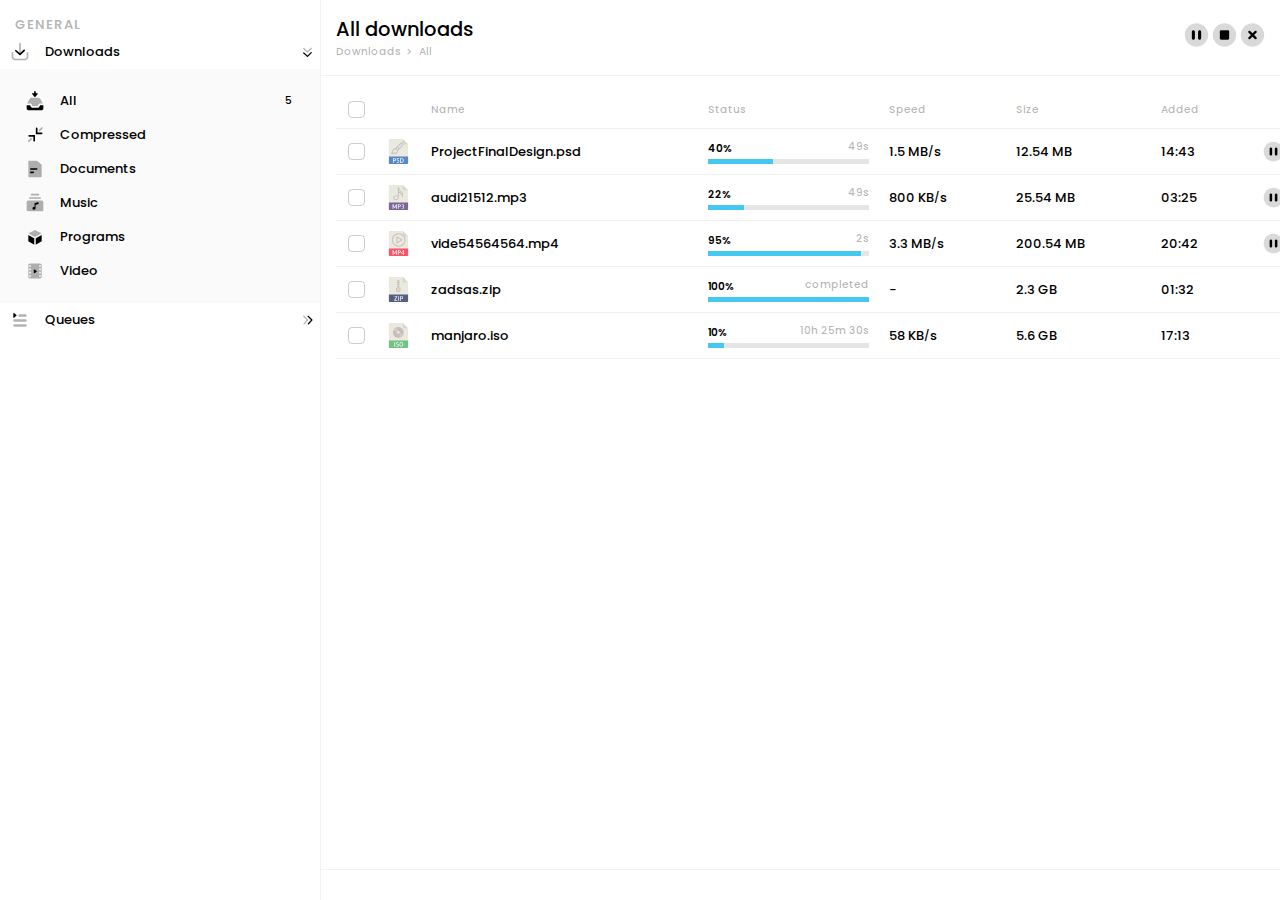
<file: dl/index.html>
<!DOCTYPE html>
<html lang="en">
<head>
    <meta charset="UTF-8">
    <title>Downloader</title>
    <link rel="stylesheet" href="assets/index.css">
</head>
<body>
<!--<p id='webview-status'><i>webview</i> is not ready</p>
<div id="response-container"></div>-->
<div class="container">
    <div id="aside">
        <ul>
            <li class="label">general</li>
            <li>
                <a href="javascript:void(0)">
                    <svg class="icon" xmlns="http://www.w3.org/2000/svg" xmlns:xlink="http://www.w3.org/1999/xlink" width="24px" height="24px" viewBox="0 0 24 24" version="1.1">
                        <g stroke="none" stroke-width="1" fill="none" fill-rule="evenodd">
                            <rect x="0" y="0" width="24" height="24"/>
                            <path d="M2,13 C2,12.5 2.5,12 3,12 C3.5,12 4,12.5 4,13 C4,13.3333333 4,15 4,18 C4,19.1045695 4.8954305,20 6,20 L18,20 C19.1045695,20 20,19.1045695 20,18 L20,13 C20,12.4477153 20.4477153,12 21,12 C21.5522847,12 22,12.4477153 22,13 L22,18 C22,20.209139 20.209139,22 18,22 L6,22 C3.790861,22 2,20.209139 2,18 C2,15 2,13.3333333 2,13 Z" fill="#000000" fill-rule="nonzero" opacity="0.3"/>
                            <rect fill="#000000" opacity="0.3" transform="translate(12.000000, 8.000000) rotate(-180.000000) translate(-12.000000, -8.000000) " x="11" y="1" width="2" height="14" rx="1"/>
                            <path d="M7.70710678,15.7071068 C7.31658249,16.0976311 6.68341751,16.0976311 6.29289322,15.7071068 C5.90236893,15.3165825 5.90236893,14.6834175 6.29289322,14.2928932 L11.2928932,9.29289322 C11.6689749,8.91681153 12.2736364,8.90091039 12.6689647,9.25670585 L17.6689647,13.7567059 C18.0794748,14.1261649 18.1127532,14.7584547 17.7432941,15.1689647 C17.3738351,15.5794748 16.7415453,15.6127532 16.3310353,15.2432941 L12.0362375,11.3779761 L7.70710678,15.7071068 Z" fill="#000000" fill-rule="nonzero" transform="translate(12.000004, 12.499999) rotate(-180.000000) translate(-12.000004, -12.499999) "/>
                        </g>
                    </svg>
                    <svg class="arrow" xmlns="http://www.w3.org/2000/svg" xmlns:xlink="http://www.w3.org/1999/xlink" width="24px" height="24px" viewBox="0 0 24 24" version="1.1">
                        <g stroke="none" stroke-width="1" fill="none" fill-rule="evenodd">
                            <polygon points="0 0 24 0 24 24 0 24"/>
                            <path d="M12.2928955,6.70710318 C11.9023712,6.31657888 11.9023712,5.68341391 12.2928955,5.29288961 C12.6834198,4.90236532 13.3165848,4.90236532 13.7071091,5.29288961 L19.7071091,11.2928896 C20.085688,11.6714686 20.0989336,12.281055 19.7371564,12.675721 L14.2371564,18.675721 C13.863964,19.08284 13.2313966,19.1103429 12.8242777,18.7371505 C12.4171587,18.3639581 12.3896557,17.7313908 12.7628481,17.3242718 L17.6158645,12.0300721 L12.2928955,6.70710318 Z" fill="#000000" fill-rule="nonzero"/>
                            <path d="M3.70710678,15.7071068 C3.31658249,16.0976311 2.68341751,16.0976311 2.29289322,15.7071068 C1.90236893,15.3165825 1.90236893,14.6834175 2.29289322,14.2928932 L8.29289322,8.29289322 C8.67147216,7.91431428 9.28105859,7.90106866 9.67572463,8.26284586 L15.6757246,13.7628459 C16.0828436,14.1360383 16.1103465,14.7686056 15.7371541,15.1757246 C15.3639617,15.5828436 14.7313944,15.6103465 14.3242754,15.2371541 L9.03007575,10.3841378 L3.70710678,15.7071068 Z" fill="#000000" fill-rule="nonzero" opacity="0.3" transform="translate(9.000003, 11.999999) rotate(-270.000000) translate(-9.000003, -11.999999) "/>
                        </g>
                    </svg>
                    <div class="text">
                        Downloads
                    </div>
                </a>

                <ul>
                    <li>
                        <a href="javascript:void(0)">
                            <svg class="icon" xmlns="http://www.w3.org/2000/svg" xmlns:xlink="http://www.w3.org/1999/xlink" width="24px" height="24px" viewBox="0 0 24 24" version="1.1">
                                <g stroke="none" stroke-width="1" fill="none" fill-rule="evenodd">
                                    <rect x="0" y="0" width="24" height="24"/>
                                    <path d="M22,17 L22,21 C22,22.1045695 21.1045695,23 20,23 L4,23 C2.8954305,23 2,22.1045695 2,21 L2,17 L6.27924078,17 L6.82339262,18.6324555 C7.09562072,19.4491398 7.8598984,20 8.72075922,20 L15.381966,20 C16.1395101,20 16.8320364,19.5719952 17.1708204,18.8944272 L18.118034,17 L22,17 Z" fill="#000000"/>
                                    <path d="M2.5625,15 L5.92654389,9.01947752 C6.2807805,8.38972356 6.94714834,8 7.66969497,8 L16.330305,8 C17.0528517,8 17.7192195,8.38972356 18.0734561,9.01947752 L21.4375,15 L18.118034,15 C17.3604899,15 16.6679636,15.4280048 16.3291796,16.1055728 L15.381966,18 L8.72075922,18 L8.17660738,16.3675445 C7.90437928,15.5508602 7.1401016,15 6.27924078,15 L2.5625,15 Z" fill="#000000" opacity="0.3"/>
                                    <path d="M11.1288761,0.733697713 L11.1288761,2.69017121 L9.12120481,2.69017121 C8.84506244,2.69017121 8.62120481,2.91402884 8.62120481,3.19017121 L8.62120481,4.21346991 C8.62120481,4.48961229 8.84506244,4.71346991 9.12120481,4.71346991 L11.1288761,4.71346991 L11.1288761,6.66994341 C11.1288761,6.94608579 11.3527337,7.16994341 11.6288761,7.16994341 C11.7471877,7.16994341 11.8616664,7.12798964 11.951961,7.05154023 L15.4576222,4.08341738 C15.6683723,3.90498251 15.6945689,3.58948575 15.5161341,3.37873564 C15.4982803,3.35764848 15.4787093,3.33807751 15.4576222,3.32022374 L11.951961,0.352100892 C11.7412109,0.173666017 11.4257142,0.199862688 11.2472793,0.410612793 C11.1708299,0.500907473 11.1288761,0.615386087 11.1288761,0.733697713 Z" fill="#000000" fill-rule="nonzero" transform="translate(11.959697, 3.661508) rotate(-270.000000) translate(-11.959697, -3.661508) "/>
                                </g>
                            </svg>
                            <span class="badge">5</span>
                            <div class="text">
                                All
                            </div>
                        </a>
                    </li>
                    <li>
                        <a href="javascript:void(0)">
                            <svg class="icon" xmlns="http://www.w3.org/2000/svg" xmlns:xlink="http://www.w3.org/1999/xlink" width="24px" height="24px" viewBox="0 0 24 24" version="1.1">
                                <g stroke="none" stroke-width="1" fill="none" fill-rule="evenodd">
                                    <polygon points="0 0 24 0 24 24 0 24"/>
                                    <path d="M10,14 L5,14 C4.33333333,13.8856181 4,13.5522847 4,13 C4,12.4477153 4.33333333,12.1143819 5,12 L12,12 L12,19 C12,19.6666667 11.6666667,20 11,20 C10.3333333,20 10,19.6666667 10,19 L10,14 Z M15,9 L20,9 C20.6666667,9.11438192 21,9.44771525 21,10 C21,10.5522847 20.6666667,10.8856181 20,11 L13,11 L13,4 C13,3.33333333 13.3333333,3 14,3 C14.6666667,3 15,3.33333333 15,4 L15,9 Z" fill="#000000" fill-rule="nonzero"/>
                                    <path d="M3.87867966,18.7071068 L6.70710678,15.8786797 C7.09763107,15.4881554 7.73079605,15.4881554 8.12132034,15.8786797 C8.51184464,16.2692039 8.51184464,16.9023689 8.12132034,17.2928932 L5.29289322,20.1213203 C4.90236893,20.5118446 4.26920395,20.5118446 3.87867966,20.1213203 C3.48815536,19.7307961 3.48815536,19.0976311 3.87867966,18.7071068 Z M16.8786797,5.70710678 L19.7071068,2.87867966 C20.0976311,2.48815536 20.7307961,2.48815536 21.1213203,2.87867966 C21.5118446,3.26920395 21.5118446,3.90236893 21.1213203,4.29289322 L18.2928932,7.12132034 C17.9023689,7.51184464 17.2692039,7.51184464 16.8786797,7.12132034 C16.4881554,6.73079605 16.4881554,6.09763107 16.8786797,5.70710678 Z" fill="#000000" opacity="0.3"/>
                                </g>
                            </svg>
                            <div class="text">
                                Compressed
                            </div>
                        </a>
                    </li>
                    <li>
                        <a href="javascript:void(0)">
                            <svg class="icon" xmlns="http://www.w3.org/2000/svg" xmlns:xlink="http://www.w3.org/1999/xlink" width="24px" height="24px" viewBox="0 0 24 24" version="1.1">
                                <g stroke="none" stroke-width="1" fill="none" fill-rule="evenodd">
                                    <polygon points="0 0 24 0 24 24 0 24"/>
                                    <path d="M5.85714286,2 L13.7364114,2 C14.0910962,2 14.4343066,2.12568431 14.7051108,2.35473959 L19.4686994,6.3839416 C19.8056532,6.66894833 20,7.08787823 20,7.52920201 L20,20.0833333 C20,21.8738751 19.9795521,22 18.1428571,22 L5.85714286,22 C4.02044787,22 4,21.8738751 4,20.0833333 L4,3.91666667 C4,2.12612489 4.02044787,2 5.85714286,2 Z" fill="#000000" fill-rule="nonzero" opacity="0.3"/>
                                    <rect fill="#000000" x="6" y="11" width="9" height="2" rx="1"/>
                                    <rect fill="#000000" x="6" y="15" width="5" height="2" rx="1"/>
                                </g>
                            </svg>
                            <div class="text">
                                Documents
                            </div>
                        </a>
                    </li>
                    <li>
                        <a href="javascript:void(0)">
                            <svg class="icon" xmlns="http://www.w3.org/2000/svg" xmlns:xlink="http://www.w3.org/1999/xlink" width="24px" height="24px" viewBox="0 0 24 24" version="1.1">
                                <g stroke="none" stroke-width="1" fill="none" fill-rule="evenodd">
                                    <rect x="0" y="0" width="24" height="24"/>
                                    <rect fill="#000000" opacity="0.3" x="2" y="9" width="20" height="13" rx="2"/>
                                    <rect fill="#000000" opacity="0.3" x="5" y="5" width="14" height="2" rx="0.5"/>
                                    <rect fill="#000000" opacity="0.3" x="7" y="1" width="10" height="2" rx="0.5"/>
                                    <path d="M10.8333333,20 C9.82081129,20 9,19.3159906 9,18.4722222 C9,17.6284539 9.82081129,16.9444444 10.8333333,16.9444444 C11.0476105,16.9444444 11.2533018,16.9750785 11.4444444,17.0313779 L11.4444444,12.7916011 C11.4444444,12.4782408 11.6398662,12.2012404 11.9268804,12.1077729 L15.4407693,11.0331119 C15.8834716,10.8889438 16.3333333,11.2336005 16.3333333,11.7169402 L16.3333333,12.7916011 C16.3333333,13.1498215 15.9979332,13.3786009 15.7222222,13.4444444 C15.3255297,13.53918 14.3070112,13.7428837 12.6666667,14.0555556 L12.6666667,18.5035214 C12.6666667,18.5583862 12.6622174,18.6091837 12.6535404,18.6559869 C12.5446237,19.4131089 11.771224,20 10.8333333,20 Z" fill="#000000"/>
                                </g>
                            </svg>
                            <div class="text">
                                Music
                            </div>
                        </a>
                    </li>
                    <li>
                        <a href="javascript:void(0)">
                            <svg class="icon" xmlns="http://www.w3.org/2000/svg" xmlns:xlink="http://www.w3.org/1999/xlink" width="24px" height="24px" viewBox="0 0 24 24" version="1.1">
                                <g stroke="none" stroke-width="1" fill="none" fill-rule="evenodd">
                                    <rect x="0" y="0" width="24" height="24"/>
                                    <path d="M4,9.67471899 L10.880262,13.6470401 C10.9543486,13.689814 11.0320333,13.7207107 11.1111111,13.740321 L11.1111111,21.4444444 L4.49070127,17.526473 C4.18655139,17.3464765 4,17.0193034 4,16.6658832 L4,9.67471899 Z M20,9.56911707 L20,16.6658832 C20,17.0193034 19.8134486,17.3464765 19.5092987,17.526473 L12.8888889,21.4444444 L12.8888889,13.6728275 C12.9050191,13.6647696 12.9210067,13.6561758 12.9368301,13.6470401 L20,9.56911707 Z" fill="#000000"/>
                                    <path d="M4.21611835,7.74669402 C4.30015839,7.64056877 4.40623188,7.55087574 4.5299008,7.48500698 L11.5299008,3.75665466 C11.8237589,3.60013944 12.1762411,3.60013944 12.4700992,3.75665466 L19.4700992,7.48500698 C19.5654307,7.53578262 19.6503066,7.60071528 19.7226939,7.67641889 L12.0479413,12.1074394 C11.9974761,12.1365754 11.9509488,12.1699127 11.9085461,12.2067543 C11.8661433,12.1699127 11.819616,12.1365754 11.7691509,12.1074394 L4.21611835,7.74669402 Z" fill="#000000" opacity="0.3"/>
                                </g>
                            </svg>
                            <div class="text">
                                Programs
                            </div>
                        </a>
                    </li>
                    <li>
                        <a href="javascript:void(0)">
                            <svg class="icon" xmlns="http://www.w3.org/2000/svg" xmlns:xlink="http://www.w3.org/1999/xlink" width="24px" height="24px" viewBox="0 0 24 24" version="1.1">
                                <g stroke="none" stroke-width="1" fill="none" fill-rule="evenodd">
                                    <rect x="0" y="0" width="24" height="24"/>
                                    <path d="M6,3 L18,3 C19.1045695,3 20,3.8954305 20,5 L20,19 C20,20.1045695 19.1045695,21 18,21 L6,21 C4.8954305,21 4,20.1045695 4,19 L4,5 C4,3.8954305 4.8954305,3 6,3 Z M5.5,5 C5.22385763,5 5,5.22385763 5,5.5 L5,6.5 C5,6.77614237 5.22385763,7 5.5,7 L6.5,7 C6.77614237,7 7,6.77614237 7,6.5 L7,5.5 C7,5.22385763 6.77614237,5 6.5,5 L5.5,5 Z M17.5,5 C17.2238576,5 17,5.22385763 17,5.5 L17,6.5 C17,6.77614237 17.2238576,7 17.5,7 L18.5,7 C18.7761424,7 19,6.77614237 19,6.5 L19,5.5 C19,5.22385763 18.7761424,5 18.5,5 L17.5,5 Z M5.5,9 C5.22385763,9 5,9.22385763 5,9.5 L5,10.5 C5,10.7761424 5.22385763,11 5.5,11 L6.5,11 C6.77614237,11 7,10.7761424 7,10.5 L7,9.5 C7,9.22385763 6.77614237,9 6.5,9 L5.5,9 Z M17.5,9 C17.2238576,9 17,9.22385763 17,9.5 L17,10.5 C17,10.7761424 17.2238576,11 17.5,11 L18.5,11 C18.7761424,11 19,10.7761424 19,10.5 L19,9.5 C19,9.22385763 18.7761424,9 18.5,9 L17.5,9 Z M5.5,13 C5.22385763,13 5,13.2238576 5,13.5 L5,14.5 C5,14.7761424 5.22385763,15 5.5,15 L6.5,15 C6.77614237,15 7,14.7761424 7,14.5 L7,13.5 C7,13.2238576 6.77614237,13 6.5,13 L5.5,13 Z M17.5,13 C17.2238576,13 17,13.2238576 17,13.5 L17,14.5 C17,14.7761424 17.2238576,15 17.5,15 L18.5,15 C18.7761424,15 19,14.7761424 19,14.5 L19,13.5 C19,13.2238576 18.7761424,13 18.5,13 L17.5,13 Z M17.5,17 C17.2238576,17 17,17.2238576 17,17.5 L17,18.5 C17,18.7761424 17.2238576,19 17.5,19 L18.5,19 C18.7761424,19 19,18.7761424 19,18.5 L19,17.5 C19,17.2238576 18.7761424,17 18.5,17 L17.5,17 Z M5.5,17 C5.22385763,17 5,17.2238576 5,17.5 L5,18.5 C5,18.7761424 5.22385763,19 5.5,19 L6.5,19 C6.77614237,19 7,18.7761424 7,18.5 L7,17.5 C7,17.2238576 6.77614237,17 6.5,17 L5.5,17 Z" fill="#000000" opacity="0.3"/>
                                    <path d="M11.3521577,14.5722612 L13.9568442,12.7918113 C14.1848159,12.6359797 14.2432972,12.3248456 14.0874656,12.0968739 C14.0526941,12.0460053 14.0088196,12.002002 13.9580532,11.9670814 L11.3533667,10.1754041 C11.1258528,10.0189048 10.8145486,10.0764735 10.6580493,10.3039875 C10.6007019,10.3873574 10.5699997,10.4861652 10.5699997,10.5873545 L10.5699997,14.1594818 C10.5699997,14.4356241 10.7938573,14.6594818 11.0699997,14.6594818 C11.1706891,14.6594818 11.2690327,14.6290818 11.3521577,14.5722612 Z" fill="#000000"/>
                                </g>
                            </svg>
                            <div class="text">
                                Video
                            </div>
                        </a>
                    </li>
                </ul>
            </li>
            <li>
                <a href="javascript:void(0)">
                    <svg class="icon" xmlns="http://www.w3.org/2000/svg" xmlns:xlink="http://www.w3.org/1999/xlink" width="24px" height="24px" viewBox="0 0 24 24" version="1.1">
                        <g stroke="none" stroke-width="1" fill="none" fill-rule="evenodd">
                            <rect x="0" y="0" width="24" height="24"/>
                            <path d="M11.5,5 L18.5,5 C19.3284271,5 20,5.67157288 20,6.5 C20,7.32842712 19.3284271,8 18.5,8 L11.5,8 C10.6715729,8 10,7.32842712 10,6.5 C10,5.67157288 10.6715729,5 11.5,5 Z M5.5,17 L18.5,17 C19.3284271,17 20,17.6715729 20,18.5 C20,19.3284271 19.3284271,20 18.5,20 L5.5,20 C4.67157288,20 4,19.3284271 4,18.5 C4,17.6715729 4.67157288,17 5.5,17 Z M5.5,11 L18.5,11 C19.3284271,11 20,11.6715729 20,12.5 C20,13.3284271 19.3284271,14 18.5,14 L5.5,14 C4.67157288,14 4,13.3284271 4,12.5 C4,11.6715729 4.67157288,11 5.5,11 Z" fill="#000000" opacity="0.3"/>
                            <path d="M4.82866499,9.40751652 L7.70335558,6.90006821 C7.91145727,6.71855155 7.9330087,6.40270347 7.75149204,6.19460178 C7.73690043,6.17787308 7.72121098,6.16213467 7.70452782,6.14749103 L4.82983723,3.6242308 C4.62230202,3.44206673 4.30638833,3.4626341 4.12422426,3.67016931 C4.04415337,3.76139218 4,3.87862714 4,4.00000654 L4,9.03071508 C4,9.30685745 4.22385763,9.53071508 4.5,9.53071508 C4.62084305,9.53071508 4.73759731,9.48695028 4.82866499,9.40751652 Z" fill="#000000"/>
                        </g>
                    </svg>
                    <svg class="arrow" xmlns="http://www.w3.org/2000/svg" xmlns:xlink="http://www.w3.org/1999/xlink" width="24px" height="24px" viewBox="0 0 24 24" version="1.1">
                        <g stroke="none" stroke-width="1" fill="none" fill-rule="evenodd">
                            <polygon points="0 0 24 0 24 24 0 24"/>
                            <path d="M12.2928955,6.70710318 C11.9023712,6.31657888 11.9023712,5.68341391 12.2928955,5.29288961 C12.6834198,4.90236532 13.3165848,4.90236532 13.7071091,5.29288961 L19.7071091,11.2928896 C20.085688,11.6714686 20.0989336,12.281055 19.7371564,12.675721 L14.2371564,18.675721 C13.863964,19.08284 13.2313966,19.1103429 12.8242777,18.7371505 C12.4171587,18.3639581 12.3896557,17.7313908 12.7628481,17.3242718 L17.6158645,12.0300721 L12.2928955,6.70710318 Z" fill="#000000" fill-rule="nonzero"/>
                            <path d="M3.70710678,15.7071068 C3.31658249,16.0976311 2.68341751,16.0976311 2.29289322,15.7071068 C1.90236893,15.3165825 1.90236893,14.6834175 2.29289322,14.2928932 L8.29289322,8.29289322 C8.67147216,7.91431428 9.28105859,7.90106866 9.67572463,8.26284586 L15.6757246,13.7628459 C16.0828436,14.1360383 16.1103465,14.7686056 15.7371541,15.1757246 C15.3639617,15.5828436 14.7313944,15.6103465 14.3242754,15.2371541 L9.03007575,10.3841378 L3.70710678,15.7071068 Z" fill="#000000" fill-rule="nonzero" opacity="0.3" transform="translate(9.000003, 11.999999) rotate(-270.000000) translate(-9.000003, -11.999999) "/>
                        </g>
                    </svg>
                    <div class="text">
                        Queues
                    </div>
                </a>

                <ul>
                    <li>
                        <a href="javascript:void(0)">
                            <svg class="icon" xmlns="http://www.w3.org/2000/svg" xmlns:xlink="http://www.w3.org/1999/xlink" width="24px" height="24px" viewBox="0 0 24 24" version="1.1">
                                <g stroke="none" stroke-width="1" fill="none" fill-rule="evenodd">
                                    <rect x="0" y="0" width="24" height="24"/>
                                    <rect fill="#000000" x="4" y="5" width="16" height="3" rx="1.5"/>
                                    <path d="M5.5,15 L18.5,15 C19.3284271,15 20,15.6715729 20,16.5 C20,17.3284271 19.3284271,18 18.5,18 L5.5,18 C4.67157288,18 4,17.3284271 4,16.5 C4,15.6715729 4.67157288,15 5.5,15 Z M5.5,10 L18.5,10 C19.3284271,10 20,10.6715729 20,11.5 C20,12.3284271 19.3284271,13 18.5,13 L5.5,13 C4.67157288,13 4,12.3284271 4,11.5 C4,10.6715729 4.67157288,10 5.5,10 Z" fill="#000000" opacity="0.3"/>
                                </g>
                            </svg>
                            <div class="text">
                                Main download queue
                            </div>
                        </a>
                    </li>
                    <li>
                        <a href="javascript:void(0)">
                            <svg class="icon" xmlns="http://www.w3.org/2000/svg" xmlns:xlink="http://www.w3.org/1999/xlink" width="24px" height="24px" viewBox="0 0 24 24" version="1.1">
                                <g stroke="none" stroke-width="1" fill="none" fill-rule="evenodd">
                                    <rect x="0" y="0" width="24" height="24"/>
                                    <rect fill="#000000" x="4" y="5" width="16" height="3" rx="1.5"/>
                                    <path d="M5.5,15 L18.5,15 C19.3284271,15 20,15.6715729 20,16.5 C20,17.3284271 19.3284271,18 18.5,18 L5.5,18 C4.67157288,18 4,17.3284271 4,16.5 C4,15.6715729 4.67157288,15 5.5,15 Z M5.5,10 L18.5,10 C19.3284271,10 20,10.6715729 20,11.5 C20,12.3284271 19.3284271,13 18.5,13 L5.5,13 C4.67157288,13 4,12.3284271 4,11.5 C4,10.6715729 4.67157288,10 5.5,10 Z" fill="#000000" opacity="0.3"/>
                                </g>
                            </svg>
                            <div class="text">
                                My queue
                            </div>
                        </a>
                    </li>
                    <li>
                        <a href="javascript:void(0)">
                            <svg class="icon" xmlns="http://www.w3.org/2000/svg" xmlns:xlink="http://www.w3.org/1999/xlink" width="24px" height="24px" viewBox="0 0 24 24" version="1.1">
                                <g stroke="none" stroke-width="1" fill="none" fill-rule="evenodd">
                                    <rect x="0" y="0" width="24" height="24"/>
                                    <rect fill="#000000" x="4" y="5" width="16" height="3" rx="1.5"/>
                                    <path d="M5.5,15 L18.5,15 C19.3284271,15 20,15.6715729 20,16.5 C20,17.3284271 19.3284271,18 18.5,18 L5.5,18 C4.67157288,18 4,17.3284271 4,16.5 C4,15.6715729 4.67157288,15 5.5,15 Z M5.5,10 L18.5,10 C19.3284271,10 20,10.6715729 20,11.5 C20,12.3284271 19.3284271,13 18.5,13 L5.5,13 C4.67157288,13 4,12.3284271 4,11.5 C4,10.6715729 4.67157288,10 5.5,10 Z" fill="#000000" opacity="0.3"/>
                                </g>
                            </svg>
                            <div class="text">
                                My night queue
                            </div>
                        </a>
                    </li>
                </ul>
            </li>
        </ul>
    </div>
    <div id="content">
        <header>
            <h2 class="title">All downloads</h2>
            <div class="breadcrumb">
                <span>Downloads</span>
                <span>All</span>
            </div>
            <ul id="actions">
                <li>
                    <a href="javascript:void(0)">
                        <svg xmlns="http://www.w3.org/2000/svg" viewBox="0 0 512 512"><defs><style>.fa-secondary{opacity:.15}</style></defs><path d="M256 16C123.451 16 16 123.451 16 256S123.451 496 256 496S496 388.549 496 256S388.549 16 256 16ZM224 192V320C224 337.673 209.673 352 192 352H192C174.327 352 160 337.673 160 320V192C160 174.327 174.327 160 192 160H192C209.673 160 224 174.327 224 192ZM352 192V320C352 337.673 337.673 352 320 352H320C302.327 352 288 337.673 288 320V192C288 174.327 302.327 160 320 160H320C337.673 160 352 174.327 352 192Z" class="fa-secondary"/><path d="M192 160C174.326 160 160 174.326 160 192V320C160 337.672 174.326 352 192 352S224 337.672 224 320V192C224 174.326 209.674 160 192 160ZM320 160C302.326 160 288 174.326 288 192V320C288 337.672 302.326 352 320 352S352 337.672 352 320V192C352 174.326 337.674 160 320 160Z" class="fa-primary"/></svg>
                    </a>
                </li>
                <li>
                    <a href="javascript:void(0)">
                        <svg xmlns="http://www.w3.org/2000/svg" viewBox="0 0 512 512"><defs><style>.fa-secondary{opacity:.15}</style></defs><path d="M256 16C123.42 16 16 123.418 16 256C16 388.58 123.42 496 256 496S496 388.58 496 256C496 123.418 388.58 16 256 16ZM352 328C352 341.199 341.199 352 328 352H184C170.801 352 160 341.199 160 328V184C160 170.799 170.801 160 184 160H328C341.199 160 352 170.799 352 184V328Z" class="fa-secondary"/><path d="M352 328C352 341.199 341.199 352 328 352H184C170.801 352 160 341.199 160 328V184C160 170.799 170.801 160 184 160H328C341.199 160 352 170.799 352 184V328Z" class="fa-primary"/></svg>
                    </a>
                </li>
                <li>
                    <a href="javascript:void(0)">
                        <svg xmlns="http://www.w3.org/2000/svg" viewBox="0 0 512 512"><defs><style>.fa-secondary{opacity:.15}</style></defs><path d="M256.002 16C123.438 16 16 123.438 16 256S123.438 496 256.002 496C388.562 496 496 388.562 496 256S388.562 16 256.002 16ZM336.969 303.029C346.344 312.404 346.344 327.592 336.969 336.967C327.588 346.348 312.404 346.34 303.031 336.967L256 289.936L208.969 336.967C199.588 346.348 184.404 346.34 175.031 336.967C165.656 327.592 165.656 312.404 175.031 303.029L222.062 255.998L175.031 208.969C165.656 199.594 165.656 184.406 175.031 175.031S199.594 165.656 208.969 175.031L256 222.062L303.031 175.031C312.406 165.656 327.594 165.656 336.969 175.031S346.344 199.594 336.969 208.969L289.938 255.998L336.969 303.029Z" class="fa-secondary"/><path d="M289.938 255.999L336.969 208.968C346.344 199.593 346.344 184.406 336.969 175.031S312.406 165.656 303.031 175.031L256 222.062L208.969 175.031C199.594 165.656 184.406 165.656 175.031 175.031S165.656 199.593 175.031 208.968L222.062 255.999L175.031 303.03C165.656 312.405 165.656 327.592 175.031 336.967C184.404 346.34 199.588 346.348 208.969 336.967L256 289.936L303.031 336.967C312.404 346.34 327.588 346.348 336.969 336.967C346.344 327.592 346.344 312.405 336.969 303.03L289.938 255.999Z" class="fa-primary"/></svg>
                    </a>
                </li>
            </ul>
        </header>
        <section>
            <table>
                <thead>
                <tr>
                    <td>
                        <label>
                            <input type="checkbox">
                            <span></span>
                        </label>
                    </td>
                    <td></td>
                    <td>Name</td>
                    <td>Status</td>
                    <td>Speed</td>
                    <td>Size</td>
                    <td>Added</td>
                    <td></td>
                </tr>
                </thead>
                <tbody>
                <tr>
                    <td>
                        <label>
                            <input type="checkbox">
                            <span></span>
                        </label>
                    </td>
                    <td>
                        <img src="assets/svg/psd.svg" alt="PSD">
                    </td>
                    <td>ProjectFinalDesign.psd</td>
                    <td class="progress-col">
                        <span class="progress">40%</span>
                        <span class="remaining">49s</span>
                        <div class="progress-bar">
                            <div style="width: 40%"></div>
                        </div>
                    </td>
                    <td>1.5 MB<sub>/</sub>s</td>
                    <td>12.54 MB</td>
                    <td>14:43</td>
                    <td>
                        <div>
                            <a href="javascript:void(0)">
                                <svg xmlns="http://www.w3.org/2000/svg" viewBox="0 0 512 512"><defs><style>.fa-secondary{opacity:.15}</style></defs><path d="M256 16C123.451 16 16 123.451 16 256S123.451 496 256 496S496 388.549 496 256S388.549 16 256 16ZM224 192V320C224 337.673 209.673 352 192 352H192C174.327 352 160 337.673 160 320V192C160 174.327 174.327 160 192 160H192C209.673 160 224 174.327 224 192ZM352 192V320C352 337.673 337.673 352 320 352H320C302.327 352 288 337.673 288 320V192C288 174.327 302.327 160 320 160H320C337.673 160 352 174.327 352 192Z" class="fa-secondary"/><path d="M192 160C174.326 160 160 174.326 160 192V320C160 337.672 174.326 352 192 352S224 337.672 224 320V192C224 174.326 209.674 160 192 160ZM320 160C302.326 160 288 174.326 288 192V320C288 337.672 302.326 352 320 352S352 337.672 352 320V192C352 174.326 337.674 160 320 160Z" class="fa-primary"/></svg>
                            </a>
                            <a href="javascript:void(0)">
                                <svg xmlns="http://www.w3.org/2000/svg" viewBox="0 0 512 512"><defs><style>.fa-secondary{opacity:.15}</style></defs><path d="M256 16C123.42 16 16 123.418 16 256C16 388.58 123.42 496 256 496S496 388.58 496 256C496 123.418 388.58 16 256 16ZM352 328C352 341.199 341.199 352 328 352H184C170.801 352 160 341.199 160 328V184C160 170.799 170.801 160 184 160H328C341.199 160 352 170.799 352 184V328Z" class="fa-secondary"/><path d="M352 328C352 341.199 341.199 352 328 352H184C170.801 352 160 341.199 160 328V184C160 170.799 170.801 160 184 160H328C341.199 160 352 170.799 352 184V328Z" class="fa-primary"/></svg>
                            </a>
                            <a href="javascript:void(0)">
                                <svg xmlns="http://www.w3.org/2000/svg" viewBox="0 0 512 512"><defs><style>.fa-secondary{opacity:.15}</style></defs><path d="M256.002 16C123.438 16 16 123.438 16 256S123.438 496 256.002 496C388.562 496 496 388.562 496 256S388.562 16 256.002 16ZM336.969 303.029C346.344 312.404 346.344 327.592 336.969 336.967C327.588 346.348 312.404 346.34 303.031 336.967L256 289.936L208.969 336.967C199.588 346.348 184.404 346.34 175.031 336.967C165.656 327.592 165.656 312.404 175.031 303.029L222.062 255.998L175.031 208.969C165.656 199.594 165.656 184.406 175.031 175.031S199.594 165.656 208.969 175.031L256 222.062L303.031 175.031C312.406 165.656 327.594 165.656 336.969 175.031S346.344 199.594 336.969 208.969L289.938 255.998L336.969 303.029Z" class="fa-secondary"/><path d="M289.938 255.999L336.969 208.968C346.344 199.593 346.344 184.406 336.969 175.031S312.406 165.656 303.031 175.031L256 222.062L208.969 175.031C199.594 165.656 184.406 165.656 175.031 175.031S165.656 199.593 175.031 208.968L222.062 255.999L175.031 303.03C165.656 312.405 165.656 327.592 175.031 336.967C184.404 346.34 199.588 346.348 208.969 336.967L256 289.936L303.031 336.967C312.404 346.34 327.588 346.348 336.969 336.967C346.344 327.592 346.344 312.405 336.969 303.03L289.938 255.999Z" class="fa-primary"/></svg>
                            </a>
                        </div>
                    </td>
                </tr>
                <tr>
                    <td>
                        <label>
                            <input type="checkbox">
                            <span></span>
                        </label>
                    </td>
                    <td>
                        <img src="assets/svg/mp3.svg" alt="mp3">
                    </td>
                    <td>audi21512.mp3</td>
                    <td class="progress-col">
                        <span class="progress">22%</span>
                        <span class="remaining">49s</span>
                        <div class="progress-bar">
                            <div style="width: 22%"></div>
                        </div>
                    </td>
                    <td>800 KB<sub>/</sub>s</td>
                    <td>25.54 MB</td>
                    <td>03:25</td>
                    <td>
                        <div>
                            <a href="javascript:void(0)">
                                <svg xmlns="http://www.w3.org/2000/svg" viewBox="0 0 512 512"><defs><style>.fa-secondary{opacity:.15}</style></defs><path d="M256 16C123.451 16 16 123.451 16 256S123.451 496 256 496S496 388.549 496 256S388.549 16 256 16ZM224 192V320C224 337.673 209.673 352 192 352H192C174.327 352 160 337.673 160 320V192C160 174.327 174.327 160 192 160H192C209.673 160 224 174.327 224 192ZM352 192V320C352 337.673 337.673 352 320 352H320C302.327 352 288 337.673 288 320V192C288 174.327 302.327 160 320 160H320C337.673 160 352 174.327 352 192Z" class="fa-secondary"/><path d="M192 160C174.326 160 160 174.326 160 192V320C160 337.672 174.326 352 192 352S224 337.672 224 320V192C224 174.326 209.674 160 192 160ZM320 160C302.326 160 288 174.326 288 192V320C288 337.672 302.326 352 320 352S352 337.672 352 320V192C352 174.326 337.674 160 320 160Z" class="fa-primary"/></svg>
                            </a>
                            <a href="javascript:void(0)">
                                <svg xmlns="http://www.w3.org/2000/svg" viewBox="0 0 512 512"><defs><style>.fa-secondary{opacity:.15}</style></defs><path d="M256 16C123.42 16 16 123.418 16 256C16 388.58 123.42 496 256 496S496 388.58 496 256C496 123.418 388.58 16 256 16ZM352 328C352 341.199 341.199 352 328 352H184C170.801 352 160 341.199 160 328V184C160 170.799 170.801 160 184 160H328C341.199 160 352 170.799 352 184V328Z" class="fa-secondary"/><path d="M352 328C352 341.199 341.199 352 328 352H184C170.801 352 160 341.199 160 328V184C160 170.799 170.801 160 184 160H328C341.199 160 352 170.799 352 184V328Z" class="fa-primary"/></svg>
                            </a>
                            <a href="javascript:void(0)">
                                <svg xmlns="http://www.w3.org/2000/svg" viewBox="0 0 512 512"><defs><style>.fa-secondary{opacity:.15}</style></defs><path d="M256.002 16C123.438 16 16 123.438 16 256S123.438 496 256.002 496C388.562 496 496 388.562 496 256S388.562 16 256.002 16ZM336.969 303.029C346.344 312.404 346.344 327.592 336.969 336.967C327.588 346.348 312.404 346.34 303.031 336.967L256 289.936L208.969 336.967C199.588 346.348 184.404 346.34 175.031 336.967C165.656 327.592 165.656 312.404 175.031 303.029L222.062 255.998L175.031 208.969C165.656 199.594 165.656 184.406 175.031 175.031S199.594 165.656 208.969 175.031L256 222.062L303.031 175.031C312.406 165.656 327.594 165.656 336.969 175.031S346.344 199.594 336.969 208.969L289.938 255.998L336.969 303.029Z" class="fa-secondary"/><path d="M289.938 255.999L336.969 208.968C346.344 199.593 346.344 184.406 336.969 175.031S312.406 165.656 303.031 175.031L256 222.062L208.969 175.031C199.594 165.656 184.406 165.656 175.031 175.031S165.656 199.593 175.031 208.968L222.062 255.999L175.031 303.03C165.656 312.405 165.656 327.592 175.031 336.967C184.404 346.34 199.588 346.348 208.969 336.967L256 289.936L303.031 336.967C312.404 346.34 327.588 346.348 336.969 336.967C346.344 327.592 346.344 312.405 336.969 303.03L289.938 255.999Z" class="fa-primary"/></svg>
                            </a>
                        </div>
                    </td>
                </tr>
                <tr>
                    <td>
                        <label>
                            <input type="checkbox">
                            <span></span>
                        </label>
                    </td>
                    <td>
                        <img src="assets/svg/mp4.svg" alt="mp4">
                    </td>
                    <td>vide54564564.mp4</td>
                    <td class="progress-col">
                        <span class="progress">95%</span>
                        <span class="remaining">2s</span>
                        <div class="progress-bar">
                            <div style="width: 95%"></div>
                        </div>
                    </td>
                    <td>3.3 MB<sub>/</sub>s</td>
                    <td>200.54 MB</td>
                    <td>20:42</td>
                    <td>
                        <div>
                            <a href="javascript:void(0)">
                                <svg xmlns="http://www.w3.org/2000/svg" viewBox="0 0 512 512"><defs><style>.fa-secondary{opacity:.15}</style></defs><path d="M256 16C123.451 16 16 123.451 16 256S123.451 496 256 496S496 388.549 496 256S388.549 16 256 16ZM224 192V320C224 337.673 209.673 352 192 352H192C174.327 352 160 337.673 160 320V192C160 174.327 174.327 160 192 160H192C209.673 160 224 174.327 224 192ZM352 192V320C352 337.673 337.673 352 320 352H320C302.327 352 288 337.673 288 320V192C288 174.327 302.327 160 320 160H320C337.673 160 352 174.327 352 192Z" class="fa-secondary"/><path d="M192 160C174.326 160 160 174.326 160 192V320C160 337.672 174.326 352 192 352S224 337.672 224 320V192C224 174.326 209.674 160 192 160ZM320 160C302.326 160 288 174.326 288 192V320C288 337.672 302.326 352 320 352S352 337.672 352 320V192C352 174.326 337.674 160 320 160Z" class="fa-primary"/></svg>
                            </a>
                            <a href="javascript:void(0)">
                                <svg xmlns="http://www.w3.org/2000/svg" viewBox="0 0 512 512"><defs><style>.fa-secondary{opacity:.15}</style></defs><path d="M256 16C123.42 16 16 123.418 16 256C16 388.58 123.42 496 256 496S496 388.58 496 256C496 123.418 388.58 16 256 16ZM352 328C352 341.199 341.199 352 328 352H184C170.801 352 160 341.199 160 328V184C160 170.799 170.801 160 184 160H328C341.199 160 352 170.799 352 184V328Z" class="fa-secondary"/><path d="M352 328C352 341.199 341.199 352 328 352H184C170.801 352 160 341.199 160 328V184C160 170.799 170.801 160 184 160H328C341.199 160 352 170.799 352 184V328Z" class="fa-primary"/></svg>
                            </a>
                            <a href="javascript:void(0)">
                                <svg xmlns="http://www.w3.org/2000/svg" viewBox="0 0 512 512"><defs><style>.fa-secondary{opacity:.15}</style></defs><path d="M256.002 16C123.438 16 16 123.438 16 256S123.438 496 256.002 496C388.562 496 496 388.562 496 256S388.562 16 256.002 16ZM336.969 303.029C346.344 312.404 346.344 327.592 336.969 336.967C327.588 346.348 312.404 346.34 303.031 336.967L256 289.936L208.969 336.967C199.588 346.348 184.404 346.34 175.031 336.967C165.656 327.592 165.656 312.404 175.031 303.029L222.062 255.998L175.031 208.969C165.656 199.594 165.656 184.406 175.031 175.031S199.594 165.656 208.969 175.031L256 222.062L303.031 175.031C312.406 165.656 327.594 165.656 336.969 175.031S346.344 199.594 336.969 208.969L289.938 255.998L336.969 303.029Z" class="fa-secondary"/><path d="M289.938 255.999L336.969 208.968C346.344 199.593 346.344 184.406 336.969 175.031S312.406 165.656 303.031 175.031L256 222.062L208.969 175.031C199.594 165.656 184.406 165.656 175.031 175.031S165.656 199.593 175.031 208.968L222.062 255.999L175.031 303.03C165.656 312.405 165.656 327.592 175.031 336.967C184.404 346.34 199.588 346.348 208.969 336.967L256 289.936L303.031 336.967C312.404 346.34 327.588 346.348 336.969 336.967C346.344 327.592 346.344 312.405 336.969 303.03L289.938 255.999Z" class="fa-primary"/></svg>
                            </a>
                        </div>
                    </td>
                </tr>
                <tr>
                    <td>
                        <label>
                            <input type="checkbox">
                            <span></span>
                        </label>
                    </td>
                    <td>
                        <img src="assets/svg/zip.svg" alt="PSD">
                    </td>
                    <td>zadsas.zip</td>
                    <td class="progress-col">
                        <span class="progress">100%</span>
                        <span class="remaining">completed</span>
                        <div class="progress-bar">
                            <div style="width: 100%"></div>
                        </div>
                    </td>
                    <td>-</td>
                    <td>2.3 GB</td>
                    <td>01:32</td>
                    <td>
                        <div>
                            <a href="javascript:void(0)">
                                <svg xmlns="http://www.w3.org/2000/svg" viewBox="0 0 512 512"><defs><style>.fa-secondary{opacity:.15}</style></defs><path d="M256.002 16C123.438 16 16 123.438 16 256S123.438 496 256.002 496C388.562 496 496 388.562 496 256S388.562 16 256.002 16ZM336.969 303.029C346.344 312.404 346.344 327.592 336.969 336.967C327.588 346.348 312.404 346.34 303.031 336.967L256 289.936L208.969 336.967C199.588 346.348 184.404 346.34 175.031 336.967C165.656 327.592 165.656 312.404 175.031 303.029L222.062 255.998L175.031 208.969C165.656 199.594 165.656 184.406 175.031 175.031S199.594 165.656 208.969 175.031L256 222.062L303.031 175.031C312.406 165.656 327.594 165.656 336.969 175.031S346.344 199.594 336.969 208.969L289.938 255.998L336.969 303.029Z" class="fa-secondary"/><path d="M289.938 255.999L336.969 208.968C346.344 199.593 346.344 184.406 336.969 175.031S312.406 165.656 303.031 175.031L256 222.062L208.969 175.031C199.594 165.656 184.406 165.656 175.031 175.031S165.656 199.593 175.031 208.968L222.062 255.999L175.031 303.03C165.656 312.405 165.656 327.592 175.031 336.967C184.404 346.34 199.588 346.348 208.969 336.967L256 289.936L303.031 336.967C312.404 346.34 327.588 346.348 336.969 336.967C346.344 327.592 346.344 312.405 336.969 303.03L289.938 255.999Z" class="fa-primary"/></svg>
                            </a>
                        </div>
                    </td>
                </tr>
                <tr>
                    <td>
                        <label>
                            <input type="checkbox">
                            <span></span>
                        </label>
                    </td>
                    <td>
                        <img src="assets/svg/iso.svg" alt="PSD">
                    </td>
                    <td>manjaro.iso</td>
                    <td class="progress-col">
                        <span class="progress">10%</span>
                        <span class="remaining">10h 25m 30s</span>
                        <div class="progress-bar">
                            <div style="width: 10%"></div>
                        </div>
                    </td>
                    <td>58 KB<sub>/</sub>s</td>
                    <td>5.6 GB</td>
                    <td>17:13</td>
                    <td>
                        <div>
                            <a href="javascript:void(0)">
                                <svg xmlns="http://www.w3.org/2000/svg" viewBox="0 0 512 512"><defs><style>.fa-secondary{opacity:.15}</style></defs><path d="M256 16C123.451 16 16 123.451 16 256S123.451 496 256 496S496 388.549 496 256S388.549 16 256 16ZM372.516 276.48L228.516 364.48C224.68 366.824 220.344 368.004 216 368.004C202.307 368.004 192 356.807 192 344.004V168.004C192 155.314 202.197 144.012 216.006 144.012C220.35 144.012 224.684 145.188 228.516 147.527L372.516 235.527C379.648 239.887 384 247.645 384 256.004S379.648 272.121 372.516 276.48Z" class="fa-secondary"/><path d="M216 368.004C202.308 368.004 192 356.808 192 344.004V168.004C192 155.314 202.198 144.013 216.006 144.013C220.349 144.013 224.683 145.188 228.516 147.528L372.516 235.528C379.648 239.887 384 247.645 384 256.004S379.648 272.121 372.516 276.481L228.516 364.481C224.68 366.825 220.344 368.004 216 368.004Z" class="fa-primary"/></svg>
                            </a>
                            <a href="javascript:void(0)">
                                <svg xmlns="http://www.w3.org/2000/svg" viewBox="0 0 512 512"><defs><style>.fa-secondary{opacity:.15}</style></defs><path d="M256.002 16C123.438 16 16 123.438 16 256S123.438 496 256.002 496C388.562 496 496 388.562 496 256S388.562 16 256.002 16ZM336.969 303.029C346.344 312.404 346.344 327.592 336.969 336.967C327.588 346.348 312.404 346.34 303.031 336.967L256 289.936L208.969 336.967C199.588 346.348 184.404 346.34 175.031 336.967C165.656 327.592 165.656 312.404 175.031 303.029L222.062 255.998L175.031 208.969C165.656 199.594 165.656 184.406 175.031 175.031S199.594 165.656 208.969 175.031L256 222.062L303.031 175.031C312.406 165.656 327.594 165.656 336.969 175.031S346.344 199.594 336.969 208.969L289.938 255.998L336.969 303.029Z" class="fa-secondary"/><path d="M289.938 255.999L336.969 208.968C346.344 199.593 346.344 184.406 336.969 175.031S312.406 165.656 303.031 175.031L256 222.062L208.969 175.031C199.594 165.656 184.406 165.656 175.031 175.031S165.656 199.593 175.031 208.968L222.062 255.999L175.031 303.03C165.656 312.405 165.656 327.592 175.031 336.967C184.404 346.34 199.588 346.348 208.969 336.967L256 289.936L303.031 336.967C312.404 346.34 327.588 346.348 336.969 336.967C346.344 327.592 346.344 312.405 336.969 303.03L289.938 255.999Z" class="fa-primary"/></svg>
                            </a>
                        </div>
                    </td>
                </tr>
                </tbody>
            </table>
        </section>
        <footer>

        </footer>
    </div>
</div>
<script src="assets/jquery-3.5.1.min.js"></script>
<script src="assets/index.js"></script>
</body>
</html>
</file>
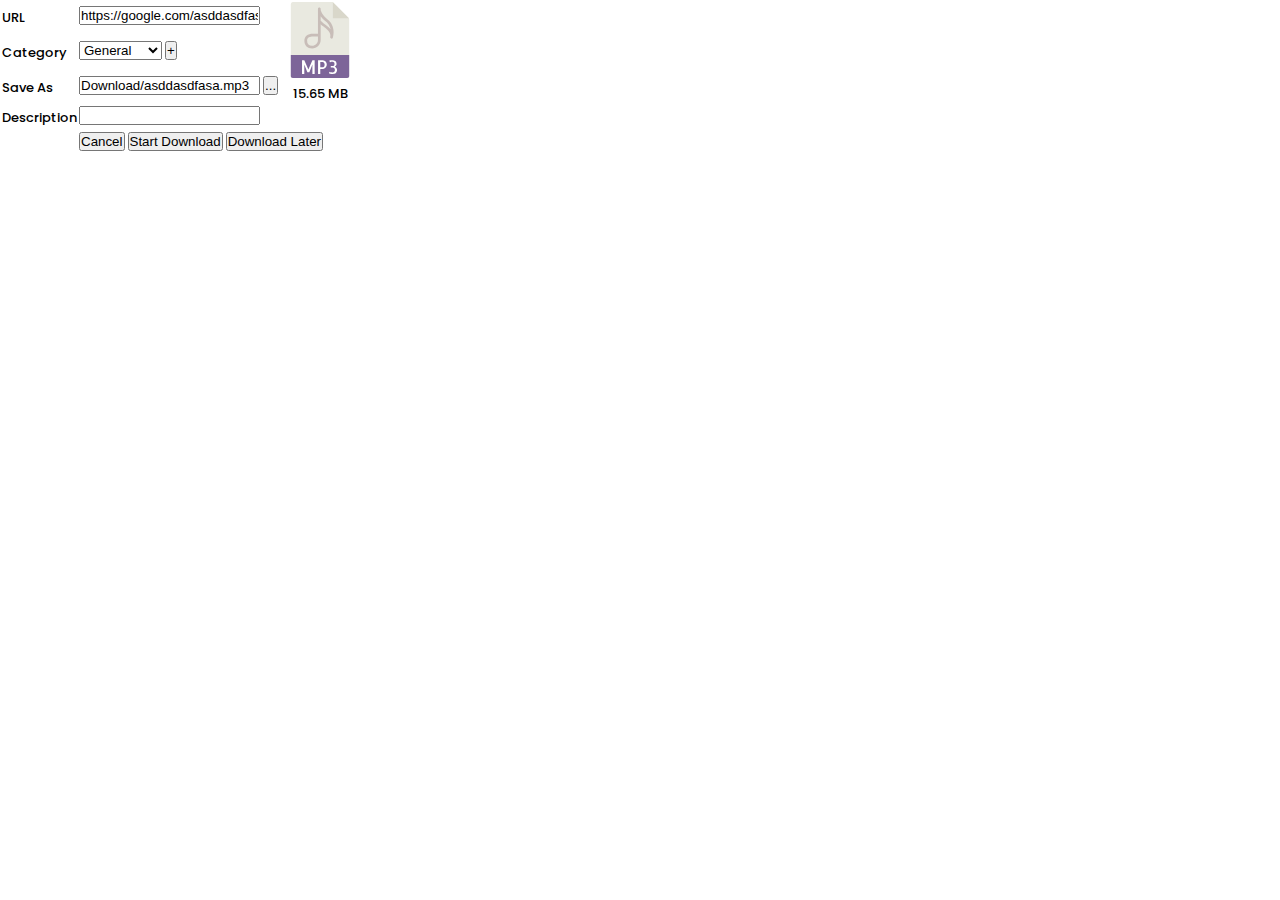
<file: dl/new.html>
<!doctype html>
<html lang="en">
<head>
    <meta charset="UTF-8">
    <meta name="viewport"
          content="width=device-width, user-scalable=no, initial-scale=1.0, maximum-scale=1.0, minimum-scale=1.0">
    <meta http-equiv="X-UA-Compatible" content="ie=edge">
    <title>Add new download link</title>
    <link rel="stylesheet" href="assets/index.css">
</head>
<body>
<table id="addNewDownloadInfoModal">
    <tr>
        <td><label for="info-url">URL</label></td>
        <td>
            <input type="url" id="info-url" class="form-control mb-5" value="https://google.com/asddasdfasa.mp3" readonly>
        </td>
        <td class="w-80px mw-80 px-2" rowspan="3">
            <img src="assets/svg/files/mp3.svg" class="w-100">
            <div class="text-center" id="info-size">15.65 MB</div>
        </td>
    </tr>
    <tr>
        <td><label for="info-category">Category</label></td>
        <td class="select-category">
            <select id="info-category" class="form-control mb-5">
                <option value="general">General</option>
                <option value="document">Document</option>
                <option value="audio">Audio</option>
            </select>
            <button class="btn btn-default">
                +
            </button>
        </td>
    </tr>
    <tr>
        <td><label for="info-save-as">Save As</label></td>
        <td class="save-as">
            <input type="url" id="info-save-as" class="form-control mb-5" value="Download/asddasdfasa.mp3" readonly>
            <button class="btn btn-default">
                ...
            </button>
        </td>
    </tr>
    <tr>
        <td><label for="info-description">Description</label></td>
        <td colspan="2">
            <input type="text" id="info-description" class="form-control mb-5">
        </td>
    </tr>
    <tr>
        <td></td>
        <td colspan="2">
            <button onclick="cancel()" class="btn btn-default">Cancel</button>
            <button class="btn btn-default">Start Download</button>
            <button class="btn btn-default">Download Later</button>
        </td>
    </tr>
</table>

<script src="assets/jquery-3.5.1.min.js"></script>
<script src="assets/new.js"></script>
</body>
</html>
</file>
<file: dl/assets/index.css>
@font-face{font-family:Poppins;font-style:normal;font-weight:300;src:url("../assets/fonts/poppins/poppins-v12-latin-300.eot");src:url("../assets/fonts/poppins/poppins-v12-latin-300.eot?#iefix") format("embedded-opentype"),url("../assets/fonts/poppins/poppins-v12-latin-300.woff2") format("woff2"),url("../assets/fonts/poppins/poppins-v12-latin-300.woff") format("woff"),url("../assets/fonts/poppins/poppins-v12-latin-300.ttf") format("truetype")}@font-face{font-family:Poppins;font-style:normal;font-weight:400;src:url("../assets/fonts/poppins/poppins-v12-latin-regular.eot");src:url("../assets/fonts/poppins/poppins-v12-latin-regular.eot?#iefix") format("embedded-opentype"),url("../assets/fonts/poppins/poppins-v12-latin-regular.woff2") format("woff2"),url("../assets/fonts/poppins/poppins-v12-latin-regular.woff") format("woff"),url("../assets/fonts/poppins/poppins-v12-latin-regular.ttf") format("truetype")}@font-face{font-family:Poppins;font-style:normal;font-weight:500;src:url("../assets/fonts/poppins/poppins-v12-latin-500.eot");src:url("../assets/fonts/poppins/poppins-v12-latin-500.eot?#iefix") format("embedded-opentype"),url("../assets/fonts/poppins/poppins-v12-latin-500.woff2") format("woff2"),url("../assets/fonts/poppins/poppins-v12-latin-500.woff") format("woff"),url("../assets/fonts/poppins/poppins-v12-latin-500.ttf") format("truetype")}@font-face{font-family:Poppins;font-style:normal;font-weight:600;src:url("../assets/fonts/poppins/poppins-v12-latin-600.eot");src:url("../assets/fonts/poppins/poppins-v12-latin-600.eot?#iefix") format("embedded-opentype"),url("../assets/fonts/poppins/poppins-v12-latin-600.woff2") format("woff2"),url("../assets/fonts/poppins/poppins-v12-latin-600.woff") format("woff"),url("../assets/fonts/poppins/poppins-v12-latin-600.ttf") format("truetype")}@font-face{font-family:Poppins;font-style:normal;font-weight:700;src:url("../assets/fonts/poppins/poppins-v12-latin-700.eot");src:url("../assets/fonts/poppins/poppins-v12-latin-700.eot?#iefix") format("embedded-opentype"),url("../assets/fonts/poppins/poppins-v12-latin-700.woff2") format("woff2"),url("../assets/fonts/poppins/poppins-v12-latin-700.woff") format("woff"),url("../assets/fonts/poppins/poppins-v12-latin-700.ttf") format("truetype")}@font-face{font-family:Shabnam;src:url("../assets/fonts/shabnam/Shabnam-FD-WOL.eot");src:url("../assets/fonts/shabnam/Shabnam-FD-WOL.eot?#iefix") format("embedded-opentype"),url("../assets/fonts/shabnam/Shabnam-FD-WOL.woff2") format("woff2"),url("../assets/fonts/shabnam/Shabnam-FD-WOL.woff") format("woff"),url("../assets/fonts/shabnam/Shabnam-FD-WOL.ttf") format("truetype");font-weight:normal}@font-face{font-family:Shabnam;src:url("../assets/fonts/shabnam/Shabnam-Bold-FD-WOL.eot");src:url("../assets/fonts/shabnam/Shabnam-Bold-FD-WOL.eot?#iefix") format("embedded-opentype"),url("../assets/fonts/shabnam/Shabnam-Bold-FD-WOL.woff2") format("woff2"),url("../assets/fonts/shabnam/Shabnam-Bold-FD-WOL.woff") format("woff"),url("../assets/fonts/shabnam/Shabnam-Bold-FD-WOL.ttf") format("truetype");font-weight:bold}@font-face{font-family:Shabnam;src:url("../assets/fonts/shabnam/Shabnam-Thin-FD-WOL.eot");src:url("../assets/fonts/shabnam/Shabnam-Thin-FD-WOL.eot?#iefix") format("embedded-opentype"),url("../assets/fonts/shabnam/Shabnam-Thin-FD-WOL.woff2") format("woff2"),url("../assets/fonts/shabnam/Shabnam-Thin-FD-WOL.woff") format("woff"),url("../assets/fonts/shabnam/Shabnam-Thin-FD-WOL.ttf") format("truetype");font-weight:100}@font-face{font-family:Shabnam;src:url("../assets/fonts/shabnam/Shabnam-Light-FD-WOL.eot");src:url("../assets/fonts/shabnam/Shabnam-Light-FD-WOL.eot?#iefix") format("embedded-opentype"),url("../assets/fonts/shabnam/Shabnam-Light-FD-WOL.woff2") format("woff2"),url("../assets/fonts/shabnam/Shabnam-Light-FD-WOL.woff") format("woff"),url("../assets/fonts/shabnam/Shabnam-Light-FD-WOL.ttf") format("truetype");font-weight:300}@font-face{font-family:Shabnam;src:url("../assets/fonts/shabnam/Shabnam-Medium-FD-WOL.eot");src:url("../assets/fonts/shabnam/Shabnam-Medium-FD-WOL.eot?#iefix") format("embedded-opentype"),url("../assets/fonts/shabnam/Shabnam-Medium-FD-WOL.woff2") format("woff2"),url("../assets/fonts/shabnam/Shabnam-Medium-FD-WOL.woff") format("woff"),url("../assets/fonts/shabnam/Shabnam-Medium-FD-WOL.ttf") format("truetype");font-weight:500}[dir=rtl] body{direction:rtl;text-align:right}.p-0{padding:0px !important}.pt-0{padding-top:0px !important}.pb-0{padding-bottom:0px !important}.pr-0{padding-right:0px !important}.pl-0{padding-left:0px !important}[dir=rtl] .pr-0{padding-left:0px !important}[dir=rtl] .pl-0{padding-right:0px !important}.px-0{padding-left:0px !important;padding-right:0px !important}.py-0{padding-top:0px !important;padding-bottom:0px !important}.m-0{margin:0px !important}.mt-0{margin-top:0px !important}.mb-0{margin-bottom:0px !important}.mr-0{margin-right:0px !important}.ml-0{margin-left:0px !important}[dir=rtl] .mr-0{margin-left:0px !important}[dir=rtl] .ml-0{margin-right:0px !important}.mx-0{margin-left:0px !important;margin-right:0px !important}.my-0{margin-top:0px !important;margin-bottom:0px !important}.w-0px{width:0px !important}.w-0{width:0% !important}.mw-0px{max-width:0px !important}.mw-0{max-width:0% !important}.h-0px{height:0px !important}.h-0{height:0% !important}.mh-0px{max-height:0px !important}.mh-0{max-height:0% !important}.p-1{padding:1px !important}.pt-1{padding-top:1px !important}.pb-1{padding-bottom:1px !important}.pr-1{padding-right:1px !important}.pl-1{padding-left:1px !important}[dir=rtl] .pr-1{padding-left:1px !important}[dir=rtl] .pl-1{padding-right:1px !important}.px-1{padding-left:1px !important;padding-right:1px !important}.py-1{padding-top:1px !important;padding-bottom:1px !important}.m-1{margin:1px !important}.mt-1{margin-top:1px !important}.mb-1{margin-bottom:1px !important}.mr-1{margin-right:1px !important}.ml-1{margin-left:1px !important}[dir=rtl] .mr-1{margin-left:1px !important}[dir=rtl] .ml-1{margin-right:1px !important}.mx-1{margin-left:1px !important;margin-right:1px !important}.my-1{margin-top:1px !important;margin-bottom:1px !important}.w-1px{width:1px !important}.w-1{width:1% !important}.mw-1px{max-width:1px !important}.mw-1{max-width:1% !important}.h-1px{height:1px !important}.h-1{height:1% !important}.mh-1px{max-height:1px !important}.mh-1{max-height:1% !important}.p-2{padding:2px !important}.pt-2{padding-top:2px !important}.pb-2{padding-bottom:2px !important}.pr-2{padding-right:2px !important}.pl-2{padding-left:2px !important}[dir=rtl] .pr-2{padding-left:2px !important}[dir=rtl] .pl-2{padding-right:2px !important}.px-2{padding-left:2px !important;padding-right:2px !important}.py-2{padding-top:2px !important;padding-bottom:2px !important}.m-2{margin:2px !important}.mt-2{margin-top:2px !important}.mb-2{margin-bottom:2px !important}.mr-2{margin-right:2px !important}.ml-2{margin-left:2px !important}[dir=rtl] .mr-2{margin-left:2px !important}[dir=rtl] .ml-2{margin-right:2px !important}.mx-2{margin-left:2px !important;margin-right:2px !important}.my-2{margin-top:2px !important;margin-bottom:2px !important}.w-2px{width:2px !important}.w-2{width:2% !important}.mw-2px{max-width:2px !important}.mw-2{max-width:2% !important}.h-2px{height:2px !important}.h-2{height:2% !important}.mh-2px{max-height:2px !important}.mh-2{max-height:2% !important}.p-3{padding:3px !important}.pt-3{padding-top:3px !important}.pb-3{padding-bottom:3px !important}.pr-3{padding-right:3px !important}.pl-3{padding-left:3px !important}[dir=rtl] .pr-3{padding-left:3px !important}[dir=rtl] .pl-3{padding-right:3px !important}.px-3{padding-left:3px !important;padding-right:3px !important}.py-3{padding-top:3px !important;padding-bottom:3px !important}.m-3{margin:3px !important}.mt-3{margin-top:3px !important}.mb-3{margin-bottom:3px !important}.mr-3{margin-right:3px !important}.ml-3{margin-left:3px !important}[dir=rtl] .mr-3{margin-left:3px !important}[dir=rtl] .ml-3{margin-right:3px !important}.mx-3{margin-left:3px !important;margin-right:3px !important}.my-3{margin-top:3px !important;margin-bottom:3px !important}.w-3px{width:3px !important}.w-3{width:3% !important}.mw-3px{max-width:3px !important}.mw-3{max-width:3% !important}.h-3px{height:3px !important}.h-3{height:3% !important}.mh-3px{max-height:3px !important}.mh-3{max-height:3% !important}.p-4{padding:4px !important}.pt-4{padding-top:4px !important}.pb-4{padding-bottom:4px !important}.pr-4{padding-right:4px !important}.pl-4{padding-left:4px !important}[dir=rtl] .pr-4{padding-left:4px !important}[dir=rtl] .pl-4{padding-right:4px !important}.px-4{padding-left:4px !important;padding-right:4px !important}.py-4{padding-top:4px !important;padding-bottom:4px !important}.m-4{margin:4px !important}.mt-4{margin-top:4px !important}.mb-4{margin-bottom:4px !important}.mr-4{margin-right:4px !important}.ml-4{margin-left:4px !important}[dir=rtl] .mr-4{margin-left:4px !important}[dir=rtl] .ml-4{margin-right:4px !important}.mx-4{margin-left:4px !important;margin-right:4px !important}.my-4{margin-top:4px !important;margin-bottom:4px !important}.w-4px{width:4px !important}.w-4{width:4% !important}.mw-4px{max-width:4px !important}.mw-4{max-width:4% !important}.h-4px{height:4px !important}.h-4{height:4% !important}.mh-4px{max-height:4px !important}.mh-4{max-height:4% !important}.p-5{padding:5px !important}.pt-5{padding-top:5px !important}.pb-5{padding-bottom:5px !important}.pr-5{padding-right:5px !important}.pl-5{padding-left:5px !important}[dir=rtl] .pr-5{padding-left:5px !important}[dir=rtl] .pl-5{padding-right:5px !important}.px-5{padding-left:5px !important;padding-right:5px !important}.py-5{padding-top:5px !important;padding-bottom:5px !important}.m-5{margin:5px !important}.mt-5{margin-top:5px !important}.mb-5{margin-bottom:5px !important}.mr-5{margin-right:5px !important}.ml-5{margin-left:5px !important}[dir=rtl] .mr-5{margin-left:5px !important}[dir=rtl] .ml-5{margin-right:5px !important}.mx-5{margin-left:5px !important;margin-right:5px !important}.my-5{margin-top:5px !important;margin-bottom:5px !important}.w-5px{width:5px !important}.w-5{width:5% !important}.mw-5px{max-width:5px !important}.mw-5{max-width:5% !important}.h-5px{height:5px !important}.h-5{height:5% !important}.mh-5px{max-height:5px !important}.mh-5{max-height:5% !important}.p-6{padding:6px !important}.pt-6{padding-top:6px !important}.pb-6{padding-bottom:6px !important}.pr-6{padding-right:6px !important}.pl-6{padding-left:6px !important}[dir=rtl] .pr-6{padding-left:6px !important}[dir=rtl] .pl-6{padding-right:6px !important}.px-6{padding-left:6px !important;padding-right:6px !important}.py-6{padding-top:6px !important;padding-bottom:6px !important}.m-6{margin:6px !important}.mt-6{margin-top:6px !important}.mb-6{margin-bottom:6px !important}.mr-6{margin-right:6px !important}.ml-6{margin-left:6px !important}[dir=rtl] .mr-6{margin-left:6px !important}[dir=rtl] .ml-6{margin-right:6px !important}.mx-6{margin-left:6px !important;margin-right:6px !important}.my-6{margin-top:6px !important;margin-bottom:6px !important}.w-6px{width:6px !important}.w-6{width:6% !important}.mw-6px{max-width:6px !important}.mw-6{max-width:6% !important}.h-6px{height:6px !important}.h-6{height:6% !important}.mh-6px{max-height:6px !important}.mh-6{max-height:6% !important}.p-7{padding:7px !important}.pt-7{padding-top:7px !important}.pb-7{padding-bottom:7px !important}.pr-7{padding-right:7px !important}.pl-7{padding-left:7px !important}[dir=rtl] .pr-7{padding-left:7px !important}[dir=rtl] .pl-7{padding-right:7px !important}.px-7{padding-left:7px !important;padding-right:7px !important}.py-7{padding-top:7px !important;padding-bottom:7px !important}.m-7{margin:7px !important}.mt-7{margin-top:7px !important}.mb-7{margin-bottom:7px !important}.mr-7{margin-right:7px !important}.ml-7{margin-left:7px !important}[dir=rtl] .mr-7{margin-left:7px !important}[dir=rtl] .ml-7{margin-right:7px !important}.mx-7{margin-left:7px !important;margin-right:7px !important}.my-7{margin-top:7px !important;margin-bottom:7px !important}.w-7px{width:7px !important}.w-7{width:7% !important}.mw-7px{max-width:7px !important}.mw-7{max-width:7% !important}.h-7px{height:7px !important}.h-7{height:7% !important}.mh-7px{max-height:7px !important}.mh-7{max-height:7% !important}.p-8{padding:8px !important}.pt-8{padding-top:8px !important}.pb-8{padding-bottom:8px !important}.pr-8{padding-right:8px !important}.pl-8{padding-left:8px !important}[dir=rtl] .pr-8{padding-left:8px !important}[dir=rtl] .pl-8{padding-right:8px !important}.px-8{padding-left:8px !important;padding-right:8px !important}.py-8{padding-top:8px !important;padding-bottom:8px !important}.m-8{margin:8px !important}.mt-8{margin-top:8px !important}.mb-8{margin-bottom:8px !important}.mr-8{margin-right:8px !important}.ml-8{margin-left:8px !important}[dir=rtl] .mr-8{margin-left:8px !important}[dir=rtl] .ml-8{margin-right:8px !important}.mx-8{margin-left:8px !important;margin-right:8px !important}.my-8{margin-top:8px !important;margin-bottom:8px !important}.w-8px{width:8px !important}.w-8{width:8% !important}.mw-8px{max-width:8px !important}.mw-8{max-width:8% !important}.h-8px{height:8px !important}.h-8{height:8% !important}.mh-8px{max-height:8px !important}.mh-8{max-height:8% !important}.p-9{padding:9px !important}.pt-9{padding-top:9px !important}.pb-9{padding-bottom:9px !important}.pr-9{padding-right:9px !important}.pl-9{padding-left:9px !important}[dir=rtl] .pr-9{padding-left:9px !important}[dir=rtl] .pl-9{padding-right:9px !important}.px-9{padding-left:9px !important;padding-right:9px !important}.py-9{padding-top:9px !important;padding-bottom:9px !important}.m-9{margin:9px !important}.mt-9{margin-top:9px !important}.mb-9{margin-bottom:9px !important}.mr-9{margin-right:9px !important}.ml-9{margin-left:9px !important}[dir=rtl] .mr-9{margin-left:9px !important}[dir=rtl] .ml-9{margin-right:9px !important}.mx-9{margin-left:9px !important;margin-right:9px !important}.my-9{margin-top:9px !important;margin-bottom:9px !important}.w-9px{width:9px !important}.w-9{width:9% !important}.mw-9px{max-width:9px !important}.mw-9{max-width:9% !important}.h-9px{height:9px !important}.h-9{height:9% !important}.mh-9px{max-height:9px !important}.mh-9{max-height:9% !important}.p-10{padding:10px !important}.pt-10{padding-top:10px !important}.pb-10{padding-bottom:10px !important}.pr-10{padding-right:10px !important}.pl-10{padding-left:10px !important}[dir=rtl] .pr-10{padding-left:10px !important}[dir=rtl] .pl-10{padding-right:10px !important}.px-10{padding-left:10px !important;padding-right:10px !important}.py-10{padding-top:10px !important;padding-bottom:10px !important}.m-10{margin:10px !important}.mt-10{margin-top:10px !important}.mb-10{margin-bottom:10px !important}.mr-10{margin-right:10px !important}.ml-10{margin-left:10px !important}[dir=rtl] .mr-10{margin-left:10px !important}[dir=rtl] .ml-10{margin-right:10px !important}.mx-10{margin-left:10px !important;margin-right:10px !important}.my-10{margin-top:10px !important;margin-bottom:10px !important}.w-10px{width:10px !important}.w-10{width:10% !important}.mw-10px{max-width:10px !important}.mw-10{max-width:10% !important}.h-10px{height:10px !important}.h-10{height:10% !important}.mh-10px{max-height:10px !important}.mh-10{max-height:10% !important}.p-11{padding:11px !important}.pt-11{padding-top:11px !important}.pb-11{padding-bottom:11px !important}.pr-11{padding-right:11px !important}.pl-11{padding-left:11px !important}[dir=rtl] .pr-11{padding-left:11px !important}[dir=rtl] .pl-11{padding-right:11px !important}.px-11{padding-left:11px !important;padding-right:11px !important}.py-11{padding-top:11px !important;padding-bottom:11px !important}.m-11{margin:11px !important}.mt-11{margin-top:11px !important}.mb-11{margin-bottom:11px !important}.mr-11{margin-right:11px !important}.ml-11{margin-left:11px !important}[dir=rtl] .mr-11{margin-left:11px !important}[dir=rtl] .ml-11{margin-right:11px !important}.mx-11{margin-left:11px !important;margin-right:11px !important}.my-11{margin-top:11px !important;margin-bottom:11px !important}.w-11px{width:11px !important}.w-11{width:11% !important}.mw-11px{max-width:11px !important}.mw-11{max-width:11% !important}.h-11px{height:11px !important}.h-11{height:11% !important}.mh-11px{max-height:11px !important}.mh-11{max-height:11% !important}.p-12{padding:12px !important}.pt-12{padding-top:12px !important}.pb-12{padding-bottom:12px !important}.pr-12{padding-right:12px !important}.pl-12{padding-left:12px !important}[dir=rtl] .pr-12{padding-left:12px !important}[dir=rtl] .pl-12{padding-right:12px !important}.px-12{padding-left:12px !important;padding-right:12px !important}.py-12{padding-top:12px !important;padding-bottom:12px !important}.m-12{margin:12px !important}.mt-12{margin-top:12px !important}.mb-12{margin-bottom:12px !important}.mr-12{margin-right:12px !important}.ml-12{margin-left:12px !important}[dir=rtl] .mr-12{margin-left:12px !important}[dir=rtl] .ml-12{margin-right:12px !important}.mx-12{margin-left:12px !important;margin-right:12px !important}.my-12{margin-top:12px !important;margin-bottom:12px !important}.w-12px{width:12px !important}.w-12{width:12% !important}.mw-12px{max-width:12px !important}.mw-12{max-width:12% !important}.h-12px{height:12px !important}.h-12{height:12% !important}.mh-12px{max-height:12px !important}.mh-12{max-height:12% !important}.p-13{padding:13px !important}.pt-13{padding-top:13px !important}.pb-13{padding-bottom:13px !important}.pr-13{padding-right:13px !important}.pl-13{padding-left:13px !important}[dir=rtl] .pr-13{padding-left:13px !important}[dir=rtl] .pl-13{padding-right:13px !important}.px-13{padding-left:13px !important;padding-right:13px !important}.py-13{padding-top:13px !important;padding-bottom:13px !important}.m-13{margin:13px !important}.mt-13{margin-top:13px !important}.mb-13{margin-bottom:13px !important}.mr-13{margin-right:13px !important}.ml-13{margin-left:13px !important}[dir=rtl] .mr-13{margin-left:13px !important}[dir=rtl] .ml-13{margin-right:13px !important}.mx-13{margin-left:13px !important;margin-right:13px !important}.my-13{margin-top:13px !important;margin-bottom:13px !important}.w-13px{width:13px !important}.w-13{width:13% !important}.mw-13px{max-width:13px !important}.mw-13{max-width:13% !important}.h-13px{height:13px !important}.h-13{height:13% !important}.mh-13px{max-height:13px !important}.mh-13{max-height:13% !important}.p-14{padding:14px !important}.pt-14{padding-top:14px !important}.pb-14{padding-bottom:14px !important}.pr-14{padding-right:14px !important}.pl-14{padding-left:14px !important}[dir=rtl] .pr-14{padding-left:14px !important}[dir=rtl] .pl-14{padding-right:14px !important}.px-14{padding-left:14px !important;padding-right:14px !important}.py-14{padding-top:14px !important;padding-bottom:14px !important}.m-14{margin:14px !important}.mt-14{margin-top:14px !important}.mb-14{margin-bottom:14px !important}.mr-14{margin-right:14px !important}.ml-14{margin-left:14px !important}[dir=rtl] .mr-14{margin-left:14px !important}[dir=rtl] .ml-14{margin-right:14px !important}.mx-14{margin-left:14px !important;margin-right:14px !important}.my-14{margin-top:14px !important;margin-bottom:14px !important}.w-14px{width:14px !important}.w-14{width:14% !important}.mw-14px{max-width:14px !important}.mw-14{max-width:14% !important}.h-14px{height:14px !important}.h-14{height:14% !important}.mh-14px{max-height:14px !important}.mh-14{max-height:14% !important}.p-15{padding:15px !important}.pt-15{padding-top:15px !important}.pb-15{padding-bottom:15px !important}.pr-15{padding-right:15px !important}.pl-15{padding-left:15px !important}[dir=rtl] .pr-15{padding-left:15px !important}[dir=rtl] .pl-15{padding-right:15px !important}.px-15{padding-left:15px !important;padding-right:15px !important}.py-15{padding-top:15px !important;padding-bottom:15px !important}.m-15{margin:15px !important}.mt-15{margin-top:15px !important}.mb-15{margin-bottom:15px !important}.mr-15{margin-right:15px !important}.ml-15{margin-left:15px !important}[dir=rtl] .mr-15{margin-left:15px !important}[dir=rtl] .ml-15{margin-right:15px !important}.mx-15{margin-left:15px !important;margin-right:15px !important}.my-15{margin-top:15px !important;margin-bottom:15px !important}.w-15px{width:15px !important}.w-15{width:15% !important}.mw-15px{max-width:15px !important}.mw-15{max-width:15% !important}.h-15px{height:15px !important}.h-15{height:15% !important}.mh-15px{max-height:15px !important}.mh-15{max-height:15% !important}.p-16{padding:16px !important}.pt-16{padding-top:16px !important}.pb-16{padding-bottom:16px !important}.pr-16{padding-right:16px !important}.pl-16{padding-left:16px !important}[dir=rtl] .pr-16{padding-left:16px !important}[dir=rtl] .pl-16{padding-right:16px !important}.px-16{padding-left:16px !important;padding-right:16px !important}.py-16{padding-top:16px !important;padding-bottom:16px !important}.m-16{margin:16px !important}.mt-16{margin-top:16px !important}.mb-16{margin-bottom:16px !important}.mr-16{margin-right:16px !important}.ml-16{margin-left:16px !important}[dir=rtl] .mr-16{margin-left:16px !important}[dir=rtl] .ml-16{margin-right:16px !important}.mx-16{margin-left:16px !important;margin-right:16px !important}.my-16{margin-top:16px !important;margin-bottom:16px !important}.w-16px{width:16px !important}.w-16{width:16% !important}.mw-16px{max-width:16px !important}.mw-16{max-width:16% !important}.h-16px{height:16px !important}.h-16{height:16% !important}.mh-16px{max-height:16px !important}.mh-16{max-height:16% !important}.p-17{padding:17px !important}.pt-17{padding-top:17px !important}.pb-17{padding-bottom:17px !important}.pr-17{padding-right:17px !important}.pl-17{padding-left:17px !important}[dir=rtl] .pr-17{padding-left:17px !important}[dir=rtl] .pl-17{padding-right:17px !important}.px-17{padding-left:17px !important;padding-right:17px !important}.py-17{padding-top:17px !important;padding-bottom:17px !important}.m-17{margin:17px !important}.mt-17{margin-top:17px !important}.mb-17{margin-bottom:17px !important}.mr-17{margin-right:17px !important}.ml-17{margin-left:17px !important}[dir=rtl] .mr-17{margin-left:17px !important}[dir=rtl] .ml-17{margin-right:17px !important}.mx-17{margin-left:17px !important;margin-right:17px !important}.my-17{margin-top:17px !important;margin-bottom:17px !important}.w-17px{width:17px !important}.w-17{width:17% !important}.mw-17px{max-width:17px !important}.mw-17{max-width:17% !important}.h-17px{height:17px !important}.h-17{height:17% !important}.mh-17px{max-height:17px !important}.mh-17{max-height:17% !important}.p-18{padding:18px !important}.pt-18{padding-top:18px !important}.pb-18{padding-bottom:18px !important}.pr-18{padding-right:18px !important}.pl-18{padding-left:18px !important}[dir=rtl] .pr-18{padding-left:18px !important}[dir=rtl] .pl-18{padding-right:18px !important}.px-18{padding-left:18px !important;padding-right:18px !important}.py-18{padding-top:18px !important;padding-bottom:18px !important}.m-18{margin:18px !important}.mt-18{margin-top:18px !important}.mb-18{margin-bottom:18px !important}.mr-18{margin-right:18px !important}.ml-18{margin-left:18px !important}[dir=rtl] .mr-18{margin-left:18px !important}[dir=rtl] .ml-18{margin-right:18px !important}.mx-18{margin-left:18px !important;margin-right:18px !important}.my-18{margin-top:18px !important;margin-bottom:18px !important}.w-18px{width:18px !important}.w-18{width:18% !important}.mw-18px{max-width:18px !important}.mw-18{max-width:18% !important}.h-18px{height:18px !important}.h-18{height:18% !important}.mh-18px{max-height:18px !important}.mh-18{max-height:18% !important}.p-19{padding:19px !important}.pt-19{padding-top:19px !important}.pb-19{padding-bottom:19px !important}.pr-19{padding-right:19px !important}.pl-19{padding-left:19px !important}[dir=rtl] .pr-19{padding-left:19px !important}[dir=rtl] .pl-19{padding-right:19px !important}.px-19{padding-left:19px !important;padding-right:19px !important}.py-19{padding-top:19px !important;padding-bottom:19px !important}.m-19{margin:19px !important}.mt-19{margin-top:19px !important}.mb-19{margin-bottom:19px !important}.mr-19{margin-right:19px !important}.ml-19{margin-left:19px !important}[dir=rtl] .mr-19{margin-left:19px !important}[dir=rtl] .ml-19{margin-right:19px !important}.mx-19{margin-left:19px !important;margin-right:19px !important}.my-19{margin-top:19px !important;margin-bottom:19px !important}.w-19px{width:19px !important}.w-19{width:19% !important}.mw-19px{max-width:19px !important}.mw-19{max-width:19% !important}.h-19px{height:19px !important}.h-19{height:19% !important}.mh-19px{max-height:19px !important}.mh-19{max-height:19% !important}.p-20{padding:20px !important}.pt-20{padding-top:20px !important}.pb-20{padding-bottom:20px !important}.pr-20{padding-right:20px !important}.pl-20{padding-left:20px !important}[dir=rtl] .pr-20{padding-left:20px !important}[dir=rtl] .pl-20{padding-right:20px !important}.px-20{padding-left:20px !important;padding-right:20px !important}.py-20{padding-top:20px !important;padding-bottom:20px !important}.m-20{margin:20px !important}.mt-20{margin-top:20px !important}.mb-20{margin-bottom:20px !important}.mr-20{margin-right:20px !important}.ml-20{margin-left:20px !important}[dir=rtl] .mr-20{margin-left:20px !important}[dir=rtl] .ml-20{margin-right:20px !important}.mx-20{margin-left:20px !important;margin-right:20px !important}.my-20{margin-top:20px !important;margin-bottom:20px !important}.w-20px{width:20px !important}.w-20{width:20% !important}.mw-20px{max-width:20px !important}.mw-20{max-width:20% !important}.h-20px{height:20px !important}.h-20{height:20% !important}.mh-20px{max-height:20px !important}.mh-20{max-height:20% !important}.p-21{padding:21px !important}.pt-21{padding-top:21px !important}.pb-21{padding-bottom:21px !important}.pr-21{padding-right:21px !important}.pl-21{padding-left:21px !important}[dir=rtl] .pr-21{padding-left:21px !important}[dir=rtl] .pl-21{padding-right:21px !important}.px-21{padding-left:21px !important;padding-right:21px !important}.py-21{padding-top:21px !important;padding-bottom:21px !important}.m-21{margin:21px !important}.mt-21{margin-top:21px !important}.mb-21{margin-bottom:21px !important}.mr-21{margin-right:21px !important}.ml-21{margin-left:21px !important}[dir=rtl] .mr-21{margin-left:21px !important}[dir=rtl] .ml-21{margin-right:21px !important}.mx-21{margin-left:21px !important;margin-right:21px !important}.my-21{margin-top:21px !important;margin-bottom:21px !important}.w-21px{width:21px !important}.w-21{width:21% !important}.mw-21px{max-width:21px !important}.mw-21{max-width:21% !important}.h-21px{height:21px !important}.h-21{height:21% !important}.mh-21px{max-height:21px !important}.mh-21{max-height:21% !important}.p-22{padding:22px !important}.pt-22{padding-top:22px !important}.pb-22{padding-bottom:22px !important}.pr-22{padding-right:22px !important}.pl-22{padding-left:22px !important}[dir=rtl] .pr-22{padding-left:22px !important}[dir=rtl] .pl-22{padding-right:22px !important}.px-22{padding-left:22px !important;padding-right:22px !important}.py-22{padding-top:22px !important;padding-bottom:22px !important}.m-22{margin:22px !important}.mt-22{margin-top:22px !important}.mb-22{margin-bottom:22px !important}.mr-22{margin-right:22px !important}.ml-22{margin-left:22px !important}[dir=rtl] .mr-22{margin-left:22px !important}[dir=rtl] .ml-22{margin-right:22px !important}.mx-22{margin-left:22px !important;margin-right:22px !important}.my-22{margin-top:22px !important;margin-bottom:22px !important}.w-22px{width:22px !important}.w-22{width:22% !important}.mw-22px{max-width:22px !important}.mw-22{max-width:22% !important}.h-22px{height:22px !important}.h-22{height:22% !important}.mh-22px{max-height:22px !important}.mh-22{max-height:22% !important}.p-23{padding:23px !important}.pt-23{padding-top:23px !important}.pb-23{padding-bottom:23px !important}.pr-23{padding-right:23px !important}.pl-23{padding-left:23px !important}[dir=rtl] .pr-23{padding-left:23px !important}[dir=rtl] .pl-23{padding-right:23px !important}.px-23{padding-left:23px !important;padding-right:23px !important}.py-23{padding-top:23px !important;padding-bottom:23px !important}.m-23{margin:23px !important}.mt-23{margin-top:23px !important}.mb-23{margin-bottom:23px !important}.mr-23{margin-right:23px !important}.ml-23{margin-left:23px !important}[dir=rtl] .mr-23{margin-left:23px !important}[dir=rtl] .ml-23{margin-right:23px !important}.mx-23{margin-left:23px !important;margin-right:23px !important}.my-23{margin-top:23px !important;margin-bottom:23px !important}.w-23px{width:23px !important}.w-23{width:23% !important}.mw-23px{max-width:23px !important}.mw-23{max-width:23% !important}.h-23px{height:23px !important}.h-23{height:23% !important}.mh-23px{max-height:23px !important}.mh-23{max-height:23% !important}.p-24{padding:24px !important}.pt-24{padding-top:24px !important}.pb-24{padding-bottom:24px !important}.pr-24{padding-right:24px !important}.pl-24{padding-left:24px !important}[dir=rtl] .pr-24{padding-left:24px !important}[dir=rtl] .pl-24{padding-right:24px !important}.px-24{padding-left:24px !important;padding-right:24px !important}.py-24{padding-top:24px !important;padding-bottom:24px !important}.m-24{margin:24px !important}.mt-24{margin-top:24px !important}.mb-24{margin-bottom:24px !important}.mr-24{margin-right:24px !important}.ml-24{margin-left:24px !important}[dir=rtl] .mr-24{margin-left:24px !important}[dir=rtl] .ml-24{margin-right:24px !important}.mx-24{margin-left:24px !important;margin-right:24px !important}.my-24{margin-top:24px !important;margin-bottom:24px !important}.w-24px{width:24px !important}.w-24{width:24% !important}.mw-24px{max-width:24px !important}.mw-24{max-width:24% !important}.h-24px{height:24px !important}.h-24{height:24% !important}.mh-24px{max-height:24px !important}.mh-24{max-height:24% !important}.p-25{padding:25px !important}.pt-25{padding-top:25px !important}.pb-25{padding-bottom:25px !important}.pr-25{padding-right:25px !important}.pl-25{padding-left:25px !important}[dir=rtl] .pr-25{padding-left:25px !important}[dir=rtl] .pl-25{padding-right:25px !important}.px-25{padding-left:25px !important;padding-right:25px !important}.py-25{padding-top:25px !important;padding-bottom:25px !important}.m-25{margin:25px !important}.mt-25{margin-top:25px !important}.mb-25{margin-bottom:25px !important}.mr-25{margin-right:25px !important}.ml-25{margin-left:25px !important}[dir=rtl] .mr-25{margin-left:25px !important}[dir=rtl] .ml-25{margin-right:25px !important}.mx-25{margin-left:25px !important;margin-right:25px !important}.my-25{margin-top:25px !important;margin-bottom:25px !important}.w-25px{width:25px !important}.w-25{width:25% !important}.mw-25px{max-width:25px !important}.mw-25{max-width:25% !important}.h-25px{height:25px !important}.h-25{height:25% !important}.mh-25px{max-height:25px !important}.mh-25{max-height:25% !important}.p-26{padding:26px !important}.pt-26{padding-top:26px !important}.pb-26{padding-bottom:26px !important}.pr-26{padding-right:26px !important}.pl-26{padding-left:26px !important}[dir=rtl] .pr-26{padding-left:26px !important}[dir=rtl] .pl-26{padding-right:26px !important}.px-26{padding-left:26px !important;padding-right:26px !important}.py-26{padding-top:26px !important;padding-bottom:26px !important}.m-26{margin:26px !important}.mt-26{margin-top:26px !important}.mb-26{margin-bottom:26px !important}.mr-26{margin-right:26px !important}.ml-26{margin-left:26px !important}[dir=rtl] .mr-26{margin-left:26px !important}[dir=rtl] .ml-26{margin-right:26px !important}.mx-26{margin-left:26px !important;margin-right:26px !important}.my-26{margin-top:26px !important;margin-bottom:26px !important}.w-26px{width:26px !important}.w-26{width:26% !important}.mw-26px{max-width:26px !important}.mw-26{max-width:26% !important}.h-26px{height:26px !important}.h-26{height:26% !important}.mh-26px{max-height:26px !important}.mh-26{max-height:26% !important}.p-27{padding:27px !important}.pt-27{padding-top:27px !important}.pb-27{padding-bottom:27px !important}.pr-27{padding-right:27px !important}.pl-27{padding-left:27px !important}[dir=rtl] .pr-27{padding-left:27px !important}[dir=rtl] .pl-27{padding-right:27px !important}.px-27{padding-left:27px !important;padding-right:27px !important}.py-27{padding-top:27px !important;padding-bottom:27px !important}.m-27{margin:27px !important}.mt-27{margin-top:27px !important}.mb-27{margin-bottom:27px !important}.mr-27{margin-right:27px !important}.ml-27{margin-left:27px !important}[dir=rtl] .mr-27{margin-left:27px !important}[dir=rtl] .ml-27{margin-right:27px !important}.mx-27{margin-left:27px !important;margin-right:27px !important}.my-27{margin-top:27px !important;margin-bottom:27px !important}.w-27px{width:27px !important}.w-27{width:27% !important}.mw-27px{max-width:27px !important}.mw-27{max-width:27% !important}.h-27px{height:27px !important}.h-27{height:27% !important}.mh-27px{max-height:27px !important}.mh-27{max-height:27% !important}.p-28{padding:28px !important}.pt-28{padding-top:28px !important}.pb-28{padding-bottom:28px !important}.pr-28{padding-right:28px !important}.pl-28{padding-left:28px !important}[dir=rtl] .pr-28{padding-left:28px !important}[dir=rtl] .pl-28{padding-right:28px !important}.px-28{padding-left:28px !important;padding-right:28px !important}.py-28{padding-top:28px !important;padding-bottom:28px !important}.m-28{margin:28px !important}.mt-28{margin-top:28px !important}.mb-28{margin-bottom:28px !important}.mr-28{margin-right:28px !important}.ml-28{margin-left:28px !important}[dir=rtl] .mr-28{margin-left:28px !important}[dir=rtl] .ml-28{margin-right:28px !important}.mx-28{margin-left:28px !important;margin-right:28px !important}.my-28{margin-top:28px !important;margin-bottom:28px !important}.w-28px{width:28px !important}.w-28{width:28% !important}.mw-28px{max-width:28px !important}.mw-28{max-width:28% !important}.h-28px{height:28px !important}.h-28{height:28% !important}.mh-28px{max-height:28px !important}.mh-28{max-height:28% !important}.p-29{padding:29px !important}.pt-29{padding-top:29px !important}.pb-29{padding-bottom:29px !important}.pr-29{padding-right:29px !important}.pl-29{padding-left:29px !important}[dir=rtl] .pr-29{padding-left:29px !important}[dir=rtl] .pl-29{padding-right:29px !important}.px-29{padding-left:29px !important;padding-right:29px !important}.py-29{padding-top:29px !important;padding-bottom:29px !important}.m-29{margin:29px !important}.mt-29{margin-top:29px !important}.mb-29{margin-bottom:29px !important}.mr-29{margin-right:29px !important}.ml-29{margin-left:29px !important}[dir=rtl] .mr-29{margin-left:29px !important}[dir=rtl] .ml-29{margin-right:29px !important}.mx-29{margin-left:29px !important;margin-right:29px !important}.my-29{margin-top:29px !important;margin-bottom:29px !important}.w-29px{width:29px !important}.w-29{width:29% !important}.mw-29px{max-width:29px !important}.mw-29{max-width:29% !important}.h-29px{height:29px !important}.h-29{height:29% !important}.mh-29px{max-height:29px !important}.mh-29{max-height:29% !important}.p-30{padding:30px !important}.pt-30{padding-top:30px !important}.pb-30{padding-bottom:30px !important}.pr-30{padding-right:30px !important}.pl-30{padding-left:30px !important}[dir=rtl] .pr-30{padding-left:30px !important}[dir=rtl] .pl-30{padding-right:30px !important}.px-30{padding-left:30px !important;padding-right:30px !important}.py-30{padding-top:30px !important;padding-bottom:30px !important}.m-30{margin:30px !important}.mt-30{margin-top:30px !important}.mb-30{margin-bottom:30px !important}.mr-30{margin-right:30px !important}.ml-30{margin-left:30px !important}[dir=rtl] .mr-30{margin-left:30px !important}[dir=rtl] .ml-30{margin-right:30px !important}.mx-30{margin-left:30px !important;margin-right:30px !important}.my-30{margin-top:30px !important;margin-bottom:30px !important}.w-30px{width:30px !important}.w-30{width:30% !important}.mw-30px{max-width:30px !important}.mw-30{max-width:30% !important}.h-30px{height:30px !important}.h-30{height:30% !important}.mh-30px{max-height:30px !important}.mh-30{max-height:30% !important}.p-31{padding:31px !important}.pt-31{padding-top:31px !important}.pb-31{padding-bottom:31px !important}.pr-31{padding-right:31px !important}.pl-31{padding-left:31px !important}[dir=rtl] .pr-31{padding-left:31px !important}[dir=rtl] .pl-31{padding-right:31px !important}.px-31{padding-left:31px !important;padding-right:31px !important}.py-31{padding-top:31px !important;padding-bottom:31px !important}.m-31{margin:31px !important}.mt-31{margin-top:31px !important}.mb-31{margin-bottom:31px !important}.mr-31{margin-right:31px !important}.ml-31{margin-left:31px !important}[dir=rtl] .mr-31{margin-left:31px !important}[dir=rtl] .ml-31{margin-right:31px !important}.mx-31{margin-left:31px !important;margin-right:31px !important}.my-31{margin-top:31px !important;margin-bottom:31px !important}.w-31px{width:31px !important}.w-31{width:31% !important}.mw-31px{max-width:31px !important}.mw-31{max-width:31% !important}.h-31px{height:31px !important}.h-31{height:31% !important}.mh-31px{max-height:31px !important}.mh-31{max-height:31% !important}.p-32{padding:32px !important}.pt-32{padding-top:32px !important}.pb-32{padding-bottom:32px !important}.pr-32{padding-right:32px !important}.pl-32{padding-left:32px !important}[dir=rtl] .pr-32{padding-left:32px !important}[dir=rtl] .pl-32{padding-right:32px !important}.px-32{padding-left:32px !important;padding-right:32px !important}.py-32{padding-top:32px !important;padding-bottom:32px !important}.m-32{margin:32px !important}.mt-32{margin-top:32px !important}.mb-32{margin-bottom:32px !important}.mr-32{margin-right:32px !important}.ml-32{margin-left:32px !important}[dir=rtl] .mr-32{margin-left:32px !important}[dir=rtl] .ml-32{margin-right:32px !important}.mx-32{margin-left:32px !important;margin-right:32px !important}.my-32{margin-top:32px !important;margin-bottom:32px !important}.w-32px{width:32px !important}.w-32{width:32% !important}.mw-32px{max-width:32px !important}.mw-32{max-width:32% !important}.h-32px{height:32px !important}.h-32{height:32% !important}.mh-32px{max-height:32px !important}.mh-32{max-height:32% !important}.p-33{padding:33px !important}.pt-33{padding-top:33px !important}.pb-33{padding-bottom:33px !important}.pr-33{padding-right:33px !important}.pl-33{padding-left:33px !important}[dir=rtl] .pr-33{padding-left:33px !important}[dir=rtl] .pl-33{padding-right:33px !important}.px-33{padding-left:33px !important;padding-right:33px !important}.py-33{padding-top:33px !important;padding-bottom:33px !important}.m-33{margin:33px !important}.mt-33{margin-top:33px !important}.mb-33{margin-bottom:33px !important}.mr-33{margin-right:33px !important}.ml-33{margin-left:33px !important}[dir=rtl] .mr-33{margin-left:33px !important}[dir=rtl] .ml-33{margin-right:33px !important}.mx-33{margin-left:33px !important;margin-right:33px !important}.my-33{margin-top:33px !important;margin-bottom:33px !important}.w-33px{width:33px !important}.w-33{width:33% !important}.mw-33px{max-width:33px !important}.mw-33{max-width:33% !important}.h-33px{height:33px !important}.h-33{height:33% !important}.mh-33px{max-height:33px !important}.mh-33{max-height:33% !important}.p-34{padding:34px !important}.pt-34{padding-top:34px !important}.pb-34{padding-bottom:34px !important}.pr-34{padding-right:34px !important}.pl-34{padding-left:34px !important}[dir=rtl] .pr-34{padding-left:34px !important}[dir=rtl] .pl-34{padding-right:34px !important}.px-34{padding-left:34px !important;padding-right:34px !important}.py-34{padding-top:34px !important;padding-bottom:34px !important}.m-34{margin:34px !important}.mt-34{margin-top:34px !important}.mb-34{margin-bottom:34px !important}.mr-34{margin-right:34px !important}.ml-34{margin-left:34px !important}[dir=rtl] .mr-34{margin-left:34px !important}[dir=rtl] .ml-34{margin-right:34px !important}.mx-34{margin-left:34px !important;margin-right:34px !important}.my-34{margin-top:34px !important;margin-bottom:34px !important}.w-34px{width:34px !important}.w-34{width:34% !important}.mw-34px{max-width:34px !important}.mw-34{max-width:34% !important}.h-34px{height:34px !important}.h-34{height:34% !important}.mh-34px{max-height:34px !important}.mh-34{max-height:34% !important}.p-35{padding:35px !important}.pt-35{padding-top:35px !important}.pb-35{padding-bottom:35px !important}.pr-35{padding-right:35px !important}.pl-35{padding-left:35px !important}[dir=rtl] .pr-35{padding-left:35px !important}[dir=rtl] .pl-35{padding-right:35px !important}.px-35{padding-left:35px !important;padding-right:35px !important}.py-35{padding-top:35px !important;padding-bottom:35px !important}.m-35{margin:35px !important}.mt-35{margin-top:35px !important}.mb-35{margin-bottom:35px !important}.mr-35{margin-right:35px !important}.ml-35{margin-left:35px !important}[dir=rtl] .mr-35{margin-left:35px !important}[dir=rtl] .ml-35{margin-right:35px !important}.mx-35{margin-left:35px !important;margin-right:35px !important}.my-35{margin-top:35px !important;margin-bottom:35px !important}.w-35px{width:35px !important}.w-35{width:35% !important}.mw-35px{max-width:35px !important}.mw-35{max-width:35% !important}.h-35px{height:35px !important}.h-35{height:35% !important}.mh-35px{max-height:35px !important}.mh-35{max-height:35% !important}.p-36{padding:36px !important}.pt-36{padding-top:36px !important}.pb-36{padding-bottom:36px !important}.pr-36{padding-right:36px !important}.pl-36{padding-left:36px !important}[dir=rtl] .pr-36{padding-left:36px !important}[dir=rtl] .pl-36{padding-right:36px !important}.px-36{padding-left:36px !important;padding-right:36px !important}.py-36{padding-top:36px !important;padding-bottom:36px !important}.m-36{margin:36px !important}.mt-36{margin-top:36px !important}.mb-36{margin-bottom:36px !important}.mr-36{margin-right:36px !important}.ml-36{margin-left:36px !important}[dir=rtl] .mr-36{margin-left:36px !important}[dir=rtl] .ml-36{margin-right:36px !important}.mx-36{margin-left:36px !important;margin-right:36px !important}.my-36{margin-top:36px !important;margin-bottom:36px !important}.w-36px{width:36px !important}.w-36{width:36% !important}.mw-36px{max-width:36px !important}.mw-36{max-width:36% !important}.h-36px{height:36px !important}.h-36{height:36% !important}.mh-36px{max-height:36px !important}.mh-36{max-height:36% !important}.p-37{padding:37px !important}.pt-37{padding-top:37px !important}.pb-37{padding-bottom:37px !important}.pr-37{padding-right:37px !important}.pl-37{padding-left:37px !important}[dir=rtl] .pr-37{padding-left:37px !important}[dir=rtl] .pl-37{padding-right:37px !important}.px-37{padding-left:37px !important;padding-right:37px !important}.py-37{padding-top:37px !important;padding-bottom:37px !important}.m-37{margin:37px !important}.mt-37{margin-top:37px !important}.mb-37{margin-bottom:37px !important}.mr-37{margin-right:37px !important}.ml-37{margin-left:37px !important}[dir=rtl] .mr-37{margin-left:37px !important}[dir=rtl] .ml-37{margin-right:37px !important}.mx-37{margin-left:37px !important;margin-right:37px !important}.my-37{margin-top:37px !important;margin-bottom:37px !important}.w-37px{width:37px !important}.w-37{width:37% !important}.mw-37px{max-width:37px !important}.mw-37{max-width:37% !important}.h-37px{height:37px !important}.h-37{height:37% !important}.mh-37px{max-height:37px !important}.mh-37{max-height:37% !important}.p-38{padding:38px !important}.pt-38{padding-top:38px !important}.pb-38{padding-bottom:38px !important}.pr-38{padding-right:38px !important}.pl-38{padding-left:38px !important}[dir=rtl] .pr-38{padding-left:38px !important}[dir=rtl] .pl-38{padding-right:38px !important}.px-38{padding-left:38px !important;padding-right:38px !important}.py-38{padding-top:38px !important;padding-bottom:38px !important}.m-38{margin:38px !important}.mt-38{margin-top:38px !important}.mb-38{margin-bottom:38px !important}.mr-38{margin-right:38px !important}.ml-38{margin-left:38px !important}[dir=rtl] .mr-38{margin-left:38px !important}[dir=rtl] .ml-38{margin-right:38px !important}.mx-38{margin-left:38px !important;margin-right:38px !important}.my-38{margin-top:38px !important;margin-bottom:38px !important}.w-38px{width:38px !important}.w-38{width:38% !important}.mw-38px{max-width:38px !important}.mw-38{max-width:38% !important}.h-38px{height:38px !important}.h-38{height:38% !important}.mh-38px{max-height:38px !important}.mh-38{max-height:38% !important}.p-39{padding:39px !important}.pt-39{padding-top:39px !important}.pb-39{padding-bottom:39px !important}.pr-39{padding-right:39px !important}.pl-39{padding-left:39px !important}[dir=rtl] .pr-39{padding-left:39px !important}[dir=rtl] .pl-39{padding-right:39px !important}.px-39{padding-left:39px !important;padding-right:39px !important}.py-39{padding-top:39px !important;padding-bottom:39px !important}.m-39{margin:39px !important}.mt-39{margin-top:39px !important}.mb-39{margin-bottom:39px !important}.mr-39{margin-right:39px !important}.ml-39{margin-left:39px !important}[dir=rtl] .mr-39{margin-left:39px !important}[dir=rtl] .ml-39{margin-right:39px !important}.mx-39{margin-left:39px !important;margin-right:39px !important}.my-39{margin-top:39px !important;margin-bottom:39px !important}.w-39px{width:39px !important}.w-39{width:39% !important}.mw-39px{max-width:39px !important}.mw-39{max-width:39% !important}.h-39px{height:39px !important}.h-39{height:39% !important}.mh-39px{max-height:39px !important}.mh-39{max-height:39% !important}.p-40{padding:40px !important}.pt-40{padding-top:40px !important}.pb-40{padding-bottom:40px !important}.pr-40{padding-right:40px !important}.pl-40{padding-left:40px !important}[dir=rtl] .pr-40{padding-left:40px !important}[dir=rtl] .pl-40{padding-right:40px !important}.px-40{padding-left:40px !important;padding-right:40px !important}.py-40{padding-top:40px !important;padding-bottom:40px !important}.m-40{margin:40px !important}.mt-40{margin-top:40px !important}.mb-40{margin-bottom:40px !important}.mr-40{margin-right:40px !important}.ml-40{margin-left:40px !important}[dir=rtl] .mr-40{margin-left:40px !important}[dir=rtl] .ml-40{margin-right:40px !important}.mx-40{margin-left:40px !important;margin-right:40px !important}.my-40{margin-top:40px !important;margin-bottom:40px !important}.w-40px{width:40px !important}.w-40{width:40% !important}.mw-40px{max-width:40px !important}.mw-40{max-width:40% !important}.h-40px{height:40px !important}.h-40{height:40% !important}.mh-40px{max-height:40px !important}.mh-40{max-height:40% !important}.p-41{padding:41px !important}.pt-41{padding-top:41px !important}.pb-41{padding-bottom:41px !important}.pr-41{padding-right:41px !important}.pl-41{padding-left:41px !important}[dir=rtl] .pr-41{padding-left:41px !important}[dir=rtl] .pl-41{padding-right:41px !important}.px-41{padding-left:41px !important;padding-right:41px !important}.py-41{padding-top:41px !important;padding-bottom:41px !important}.m-41{margin:41px !important}.mt-41{margin-top:41px !important}.mb-41{margin-bottom:41px !important}.mr-41{margin-right:41px !important}.ml-41{margin-left:41px !important}[dir=rtl] .mr-41{margin-left:41px !important}[dir=rtl] .ml-41{margin-right:41px !important}.mx-41{margin-left:41px !important;margin-right:41px !important}.my-41{margin-top:41px !important;margin-bottom:41px !important}.w-41px{width:41px !important}.w-41{width:41% !important}.mw-41px{max-width:41px !important}.mw-41{max-width:41% !important}.h-41px{height:41px !important}.h-41{height:41% !important}.mh-41px{max-height:41px !important}.mh-41{max-height:41% !important}.p-42{padding:42px !important}.pt-42{padding-top:42px !important}.pb-42{padding-bottom:42px !important}.pr-42{padding-right:42px !important}.pl-42{padding-left:42px !important}[dir=rtl] .pr-42{padding-left:42px !important}[dir=rtl] .pl-42{padding-right:42px !important}.px-42{padding-left:42px !important;padding-right:42px !important}.py-42{padding-top:42px !important;padding-bottom:42px !important}.m-42{margin:42px !important}.mt-42{margin-top:42px !important}.mb-42{margin-bottom:42px !important}.mr-42{margin-right:42px !important}.ml-42{margin-left:42px !important}[dir=rtl] .mr-42{margin-left:42px !important}[dir=rtl] .ml-42{margin-right:42px !important}.mx-42{margin-left:42px !important;margin-right:42px !important}.my-42{margin-top:42px !important;margin-bottom:42px !important}.w-42px{width:42px !important}.w-42{width:42% !important}.mw-42px{max-width:42px !important}.mw-42{max-width:42% !important}.h-42px{height:42px !important}.h-42{height:42% !important}.mh-42px{max-height:42px !important}.mh-42{max-height:42% !important}.p-43{padding:43px !important}.pt-43{padding-top:43px !important}.pb-43{padding-bottom:43px !important}.pr-43{padding-right:43px !important}.pl-43{padding-left:43px !important}[dir=rtl] .pr-43{padding-left:43px !important}[dir=rtl] .pl-43{padding-right:43px !important}.px-43{padding-left:43px !important;padding-right:43px !important}.py-43{padding-top:43px !important;padding-bottom:43px !important}.m-43{margin:43px !important}.mt-43{margin-top:43px !important}.mb-43{margin-bottom:43px !important}.mr-43{margin-right:43px !important}.ml-43{margin-left:43px !important}[dir=rtl] .mr-43{margin-left:43px !important}[dir=rtl] .ml-43{margin-right:43px !important}.mx-43{margin-left:43px !important;margin-right:43px !important}.my-43{margin-top:43px !important;margin-bottom:43px !important}.w-43px{width:43px !important}.w-43{width:43% !important}.mw-43px{max-width:43px !important}.mw-43{max-width:43% !important}.h-43px{height:43px !important}.h-43{height:43% !important}.mh-43px{max-height:43px !important}.mh-43{max-height:43% !important}.p-44{padding:44px !important}.pt-44{padding-top:44px !important}.pb-44{padding-bottom:44px !important}.pr-44{padding-right:44px !important}.pl-44{padding-left:44px !important}[dir=rtl] .pr-44{padding-left:44px !important}[dir=rtl] .pl-44{padding-right:44px !important}.px-44{padding-left:44px !important;padding-right:44px !important}.py-44{padding-top:44px !important;padding-bottom:44px !important}.m-44{margin:44px !important}.mt-44{margin-top:44px !important}.mb-44{margin-bottom:44px !important}.mr-44{margin-right:44px !important}.ml-44{margin-left:44px !important}[dir=rtl] .mr-44{margin-left:44px !important}[dir=rtl] .ml-44{margin-right:44px !important}.mx-44{margin-left:44px !important;margin-right:44px !important}.my-44{margin-top:44px !important;margin-bottom:44px !important}.w-44px{width:44px !important}.w-44{width:44% !important}.mw-44px{max-width:44px !important}.mw-44{max-width:44% !important}.h-44px{height:44px !important}.h-44{height:44% !important}.mh-44px{max-height:44px !important}.mh-44{max-height:44% !important}.p-45{padding:45px !important}.pt-45{padding-top:45px !important}.pb-45{padding-bottom:45px !important}.pr-45{padding-right:45px !important}.pl-45{padding-left:45px !important}[dir=rtl] .pr-45{padding-left:45px !important}[dir=rtl] .pl-45{padding-right:45px !important}.px-45{padding-left:45px !important;padding-right:45px !important}.py-45{padding-top:45px !important;padding-bottom:45px !important}.m-45{margin:45px !important}.mt-45{margin-top:45px !important}.mb-45{margin-bottom:45px !important}.mr-45{margin-right:45px !important}.ml-45{margin-left:45px !important}[dir=rtl] .mr-45{margin-left:45px !important}[dir=rtl] .ml-45{margin-right:45px !important}.mx-45{margin-left:45px !important;margin-right:45px !important}.my-45{margin-top:45px !important;margin-bottom:45px !important}.w-45px{width:45px !important}.w-45{width:45% !important}.mw-45px{max-width:45px !important}.mw-45{max-width:45% !important}.h-45px{height:45px !important}.h-45{height:45% !important}.mh-45px{max-height:45px !important}.mh-45{max-height:45% !important}.p-46{padding:46px !important}.pt-46{padding-top:46px !important}.pb-46{padding-bottom:46px !important}.pr-46{padding-right:46px !important}.pl-46{padding-left:46px !important}[dir=rtl] .pr-46{padding-left:46px !important}[dir=rtl] .pl-46{padding-right:46px !important}.px-46{padding-left:46px !important;padding-right:46px !important}.py-46{padding-top:46px !important;padding-bottom:46px !important}.m-46{margin:46px !important}.mt-46{margin-top:46px !important}.mb-46{margin-bottom:46px !important}.mr-46{margin-right:46px !important}.ml-46{margin-left:46px !important}[dir=rtl] .mr-46{margin-left:46px !important}[dir=rtl] .ml-46{margin-right:46px !important}.mx-46{margin-left:46px !important;margin-right:46px !important}.my-46{margin-top:46px !important;margin-bottom:46px !important}.w-46px{width:46px !important}.w-46{width:46% !important}.mw-46px{max-width:46px !important}.mw-46{max-width:46% !important}.h-46px{height:46px !important}.h-46{height:46% !important}.mh-46px{max-height:46px !important}.mh-46{max-height:46% !important}.p-47{padding:47px !important}.pt-47{padding-top:47px !important}.pb-47{padding-bottom:47px !important}.pr-47{padding-right:47px !important}.pl-47{padding-left:47px !important}[dir=rtl] .pr-47{padding-left:47px !important}[dir=rtl] .pl-47{padding-right:47px !important}.px-47{padding-left:47px !important;padding-right:47px !important}.py-47{padding-top:47px !important;padding-bottom:47px !important}.m-47{margin:47px !important}.mt-47{margin-top:47px !important}.mb-47{margin-bottom:47px !important}.mr-47{margin-right:47px !important}.ml-47{margin-left:47px !important}[dir=rtl] .mr-47{margin-left:47px !important}[dir=rtl] .ml-47{margin-right:47px !important}.mx-47{margin-left:47px !important;margin-right:47px !important}.my-47{margin-top:47px !important;margin-bottom:47px !important}.w-47px{width:47px !important}.w-47{width:47% !important}.mw-47px{max-width:47px !important}.mw-47{max-width:47% !important}.h-47px{height:47px !important}.h-47{height:47% !important}.mh-47px{max-height:47px !important}.mh-47{max-height:47% !important}.p-48{padding:48px !important}.pt-48{padding-top:48px !important}.pb-48{padding-bottom:48px !important}.pr-48{padding-right:48px !important}.pl-48{padding-left:48px !important}[dir=rtl] .pr-48{padding-left:48px !important}[dir=rtl] .pl-48{padding-right:48px !important}.px-48{padding-left:48px !important;padding-right:48px !important}.py-48{padding-top:48px !important;padding-bottom:48px !important}.m-48{margin:48px !important}.mt-48{margin-top:48px !important}.mb-48{margin-bottom:48px !important}.mr-48{margin-right:48px !important}.ml-48{margin-left:48px !important}[dir=rtl] .mr-48{margin-left:48px !important}[dir=rtl] .ml-48{margin-right:48px !important}.mx-48{margin-left:48px !important;margin-right:48px !important}.my-48{margin-top:48px !important;margin-bottom:48px !important}.w-48px{width:48px !important}.w-48{width:48% !important}.mw-48px{max-width:48px !important}.mw-48{max-width:48% !important}.h-48px{height:48px !important}.h-48{height:48% !important}.mh-48px{max-height:48px !important}.mh-48{max-height:48% !important}.p-49{padding:49px !important}.pt-49{padding-top:49px !important}.pb-49{padding-bottom:49px !important}.pr-49{padding-right:49px !important}.pl-49{padding-left:49px !important}[dir=rtl] .pr-49{padding-left:49px !important}[dir=rtl] .pl-49{padding-right:49px !important}.px-49{padding-left:49px !important;padding-right:49px !important}.py-49{padding-top:49px !important;padding-bottom:49px !important}.m-49{margin:49px !important}.mt-49{margin-top:49px !important}.mb-49{margin-bottom:49px !important}.mr-49{margin-right:49px !important}.ml-49{margin-left:49px !important}[dir=rtl] .mr-49{margin-left:49px !important}[dir=rtl] .ml-49{margin-right:49px !important}.mx-49{margin-left:49px !important;margin-right:49px !important}.my-49{margin-top:49px !important;margin-bottom:49px !important}.w-49px{width:49px !important}.w-49{width:49% !important}.mw-49px{max-width:49px !important}.mw-49{max-width:49% !important}.h-49px{height:49px !important}.h-49{height:49% !important}.mh-49px{max-height:49px !important}.mh-49{max-height:49% !important}.p-50{padding:50px !important}.pt-50{padding-top:50px !important}.pb-50{padding-bottom:50px !important}.pr-50{padding-right:50px !important}.pl-50{padding-left:50px !important}[dir=rtl] .pr-50{padding-left:50px !important}[dir=rtl] .pl-50{padding-right:50px !important}.px-50{padding-left:50px !important;padding-right:50px !important}.py-50{padding-top:50px !important;padding-bottom:50px !important}.m-50{margin:50px !important}.mt-50{margin-top:50px !important}.mb-50{margin-bottom:50px !important}.mr-50{margin-right:50px !important}.ml-50{margin-left:50px !important}[dir=rtl] .mr-50{margin-left:50px !important}[dir=rtl] .ml-50{margin-right:50px !important}.mx-50{margin-left:50px !important;margin-right:50px !important}.my-50{margin-top:50px !important;margin-bottom:50px !important}.w-50px{width:50px !important}.w-50{width:50% !important}.mw-50px{max-width:50px !important}.mw-50{max-width:50% !important}.h-50px{height:50px !important}.h-50{height:50% !important}.mh-50px{max-height:50px !important}.mh-50{max-height:50% !important}.p-51{padding:51px !important}.pt-51{padding-top:51px !important}.pb-51{padding-bottom:51px !important}.pr-51{padding-right:51px !important}.pl-51{padding-left:51px !important}[dir=rtl] .pr-51{padding-left:51px !important}[dir=rtl] .pl-51{padding-right:51px !important}.px-51{padding-left:51px !important;padding-right:51px !important}.py-51{padding-top:51px !important;padding-bottom:51px !important}.m-51{margin:51px !important}.mt-51{margin-top:51px !important}.mb-51{margin-bottom:51px !important}.mr-51{margin-right:51px !important}.ml-51{margin-left:51px !important}[dir=rtl] .mr-51{margin-left:51px !important}[dir=rtl] .ml-51{margin-right:51px !important}.mx-51{margin-left:51px !important;margin-right:51px !important}.my-51{margin-top:51px !important;margin-bottom:51px !important}.w-51px{width:51px !important}.w-51{width:51% !important}.mw-51px{max-width:51px !important}.mw-51{max-width:51% !important}.h-51px{height:51px !important}.h-51{height:51% !important}.mh-51px{max-height:51px !important}.mh-51{max-height:51% !important}.p-52{padding:52px !important}.pt-52{padding-top:52px !important}.pb-52{padding-bottom:52px !important}.pr-52{padding-right:52px !important}.pl-52{padding-left:52px !important}[dir=rtl] .pr-52{padding-left:52px !important}[dir=rtl] .pl-52{padding-right:52px !important}.px-52{padding-left:52px !important;padding-right:52px !important}.py-52{padding-top:52px !important;padding-bottom:52px !important}.m-52{margin:52px !important}.mt-52{margin-top:52px !important}.mb-52{margin-bottom:52px !important}.mr-52{margin-right:52px !important}.ml-52{margin-left:52px !important}[dir=rtl] .mr-52{margin-left:52px !important}[dir=rtl] .ml-52{margin-right:52px !important}.mx-52{margin-left:52px !important;margin-right:52px !important}.my-52{margin-top:52px !important;margin-bottom:52px !important}.w-52px{width:52px !important}.w-52{width:52% !important}.mw-52px{max-width:52px !important}.mw-52{max-width:52% !important}.h-52px{height:52px !important}.h-52{height:52% !important}.mh-52px{max-height:52px !important}.mh-52{max-height:52% !important}.p-53{padding:53px !important}.pt-53{padding-top:53px !important}.pb-53{padding-bottom:53px !important}.pr-53{padding-right:53px !important}.pl-53{padding-left:53px !important}[dir=rtl] .pr-53{padding-left:53px !important}[dir=rtl] .pl-53{padding-right:53px !important}.px-53{padding-left:53px !important;padding-right:53px !important}.py-53{padding-top:53px !important;padding-bottom:53px !important}.m-53{margin:53px !important}.mt-53{margin-top:53px !important}.mb-53{margin-bottom:53px !important}.mr-53{margin-right:53px !important}.ml-53{margin-left:53px !important}[dir=rtl] .mr-53{margin-left:53px !important}[dir=rtl] .ml-53{margin-right:53px !important}.mx-53{margin-left:53px !important;margin-right:53px !important}.my-53{margin-top:53px !important;margin-bottom:53px !important}.w-53px{width:53px !important}.w-53{width:53% !important}.mw-53px{max-width:53px !important}.mw-53{max-width:53% !important}.h-53px{height:53px !important}.h-53{height:53% !important}.mh-53px{max-height:53px !important}.mh-53{max-height:53% !important}.p-54{padding:54px !important}.pt-54{padding-top:54px !important}.pb-54{padding-bottom:54px !important}.pr-54{padding-right:54px !important}.pl-54{padding-left:54px !important}[dir=rtl] .pr-54{padding-left:54px !important}[dir=rtl] .pl-54{padding-right:54px !important}.px-54{padding-left:54px !important;padding-right:54px !important}.py-54{padding-top:54px !important;padding-bottom:54px !important}.m-54{margin:54px !important}.mt-54{margin-top:54px !important}.mb-54{margin-bottom:54px !important}.mr-54{margin-right:54px !important}.ml-54{margin-left:54px !important}[dir=rtl] .mr-54{margin-left:54px !important}[dir=rtl] .ml-54{margin-right:54px !important}.mx-54{margin-left:54px !important;margin-right:54px !important}.my-54{margin-top:54px !important;margin-bottom:54px !important}.w-54px{width:54px !important}.w-54{width:54% !important}.mw-54px{max-width:54px !important}.mw-54{max-width:54% !important}.h-54px{height:54px !important}.h-54{height:54% !important}.mh-54px{max-height:54px !important}.mh-54{max-height:54% !important}.p-55{padding:55px !important}.pt-55{padding-top:55px !important}.pb-55{padding-bottom:55px !important}.pr-55{padding-right:55px !important}.pl-55{padding-left:55px !important}[dir=rtl] .pr-55{padding-left:55px !important}[dir=rtl] .pl-55{padding-right:55px !important}.px-55{padding-left:55px !important;padding-right:55px !important}.py-55{padding-top:55px !important;padding-bottom:55px !important}.m-55{margin:55px !important}.mt-55{margin-top:55px !important}.mb-55{margin-bottom:55px !important}.mr-55{margin-right:55px !important}.ml-55{margin-left:55px !important}[dir=rtl] .mr-55{margin-left:55px !important}[dir=rtl] .ml-55{margin-right:55px !important}.mx-55{margin-left:55px !important;margin-right:55px !important}.my-55{margin-top:55px !important;margin-bottom:55px !important}.w-55px{width:55px !important}.w-55{width:55% !important}.mw-55px{max-width:55px !important}.mw-55{max-width:55% !important}.h-55px{height:55px !important}.h-55{height:55% !important}.mh-55px{max-height:55px !important}.mh-55{max-height:55% !important}.p-56{padding:56px !important}.pt-56{padding-top:56px !important}.pb-56{padding-bottom:56px !important}.pr-56{padding-right:56px !important}.pl-56{padding-left:56px !important}[dir=rtl] .pr-56{padding-left:56px !important}[dir=rtl] .pl-56{padding-right:56px !important}.px-56{padding-left:56px !important;padding-right:56px !important}.py-56{padding-top:56px !important;padding-bottom:56px !important}.m-56{margin:56px !important}.mt-56{margin-top:56px !important}.mb-56{margin-bottom:56px !important}.mr-56{margin-right:56px !important}.ml-56{margin-left:56px !important}[dir=rtl] .mr-56{margin-left:56px !important}[dir=rtl] .ml-56{margin-right:56px !important}.mx-56{margin-left:56px !important;margin-right:56px !important}.my-56{margin-top:56px !important;margin-bottom:56px !important}.w-56px{width:56px !important}.w-56{width:56% !important}.mw-56px{max-width:56px !important}.mw-56{max-width:56% !important}.h-56px{height:56px !important}.h-56{height:56% !important}.mh-56px{max-height:56px !important}.mh-56{max-height:56% !important}.p-57{padding:57px !important}.pt-57{padding-top:57px !important}.pb-57{padding-bottom:57px !important}.pr-57{padding-right:57px !important}.pl-57{padding-left:57px !important}[dir=rtl] .pr-57{padding-left:57px !important}[dir=rtl] .pl-57{padding-right:57px !important}.px-57{padding-left:57px !important;padding-right:57px !important}.py-57{padding-top:57px !important;padding-bottom:57px !important}.m-57{margin:57px !important}.mt-57{margin-top:57px !important}.mb-57{margin-bottom:57px !important}.mr-57{margin-right:57px !important}.ml-57{margin-left:57px !important}[dir=rtl] .mr-57{margin-left:57px !important}[dir=rtl] .ml-57{margin-right:57px !important}.mx-57{margin-left:57px !important;margin-right:57px !important}.my-57{margin-top:57px !important;margin-bottom:57px !important}.w-57px{width:57px !important}.w-57{width:57% !important}.mw-57px{max-width:57px !important}.mw-57{max-width:57% !important}.h-57px{height:57px !important}.h-57{height:57% !important}.mh-57px{max-height:57px !important}.mh-57{max-height:57% !important}.p-58{padding:58px !important}.pt-58{padding-top:58px !important}.pb-58{padding-bottom:58px !important}.pr-58{padding-right:58px !important}.pl-58{padding-left:58px !important}[dir=rtl] .pr-58{padding-left:58px !important}[dir=rtl] .pl-58{padding-right:58px !important}.px-58{padding-left:58px !important;padding-right:58px !important}.py-58{padding-top:58px !important;padding-bottom:58px !important}.m-58{margin:58px !important}.mt-58{margin-top:58px !important}.mb-58{margin-bottom:58px !important}.mr-58{margin-right:58px !important}.ml-58{margin-left:58px !important}[dir=rtl] .mr-58{margin-left:58px !important}[dir=rtl] .ml-58{margin-right:58px !important}.mx-58{margin-left:58px !important;margin-right:58px !important}.my-58{margin-top:58px !important;margin-bottom:58px !important}.w-58px{width:58px !important}.w-58{width:58% !important}.mw-58px{max-width:58px !important}.mw-58{max-width:58% !important}.h-58px{height:58px !important}.h-58{height:58% !important}.mh-58px{max-height:58px !important}.mh-58{max-height:58% !important}.p-59{padding:59px !important}.pt-59{padding-top:59px !important}.pb-59{padding-bottom:59px !important}.pr-59{padding-right:59px !important}.pl-59{padding-left:59px !important}[dir=rtl] .pr-59{padding-left:59px !important}[dir=rtl] .pl-59{padding-right:59px !important}.px-59{padding-left:59px !important;padding-right:59px !important}.py-59{padding-top:59px !important;padding-bottom:59px !important}.m-59{margin:59px !important}.mt-59{margin-top:59px !important}.mb-59{margin-bottom:59px !important}.mr-59{margin-right:59px !important}.ml-59{margin-left:59px !important}[dir=rtl] .mr-59{margin-left:59px !important}[dir=rtl] .ml-59{margin-right:59px !important}.mx-59{margin-left:59px !important;margin-right:59px !important}.my-59{margin-top:59px !important;margin-bottom:59px !important}.w-59px{width:59px !important}.w-59{width:59% !important}.mw-59px{max-width:59px !important}.mw-59{max-width:59% !important}.h-59px{height:59px !important}.h-59{height:59% !important}.mh-59px{max-height:59px !important}.mh-59{max-height:59% !important}.p-60{padding:60px !important}.pt-60{padding-top:60px !important}.pb-60{padding-bottom:60px !important}.pr-60{padding-right:60px !important}.pl-60{padding-left:60px !important}[dir=rtl] .pr-60{padding-left:60px !important}[dir=rtl] .pl-60{padding-right:60px !important}.px-60{padding-left:60px !important;padding-right:60px !important}.py-60{padding-top:60px !important;padding-bottom:60px !important}.m-60{margin:60px !important}.mt-60{margin-top:60px !important}.mb-60{margin-bottom:60px !important}.mr-60{margin-right:60px !important}.ml-60{margin-left:60px !important}[dir=rtl] .mr-60{margin-left:60px !important}[dir=rtl] .ml-60{margin-right:60px !important}.mx-60{margin-left:60px !important;margin-right:60px !important}.my-60{margin-top:60px !important;margin-bottom:60px !important}.w-60px{width:60px !important}.w-60{width:60% !important}.mw-60px{max-width:60px !important}.mw-60{max-width:60% !important}.h-60px{height:60px !important}.h-60{height:60% !important}.mh-60px{max-height:60px !important}.mh-60{max-height:60% !important}.p-61{padding:61px !important}.pt-61{padding-top:61px !important}.pb-61{padding-bottom:61px !important}.pr-61{padding-right:61px !important}.pl-61{padding-left:61px !important}[dir=rtl] .pr-61{padding-left:61px !important}[dir=rtl] .pl-61{padding-right:61px !important}.px-61{padding-left:61px !important;padding-right:61px !important}.py-61{padding-top:61px !important;padding-bottom:61px !important}.m-61{margin:61px !important}.mt-61{margin-top:61px !important}.mb-61{margin-bottom:61px !important}.mr-61{margin-right:61px !important}.ml-61{margin-left:61px !important}[dir=rtl] .mr-61{margin-left:61px !important}[dir=rtl] .ml-61{margin-right:61px !important}.mx-61{margin-left:61px !important;margin-right:61px !important}.my-61{margin-top:61px !important;margin-bottom:61px !important}.w-61px{width:61px !important}.w-61{width:61% !important}.mw-61px{max-width:61px !important}.mw-61{max-width:61% !important}.h-61px{height:61px !important}.h-61{height:61% !important}.mh-61px{max-height:61px !important}.mh-61{max-height:61% !important}.p-62{padding:62px !important}.pt-62{padding-top:62px !important}.pb-62{padding-bottom:62px !important}.pr-62{padding-right:62px !important}.pl-62{padding-left:62px !important}[dir=rtl] .pr-62{padding-left:62px !important}[dir=rtl] .pl-62{padding-right:62px !important}.px-62{padding-left:62px !important;padding-right:62px !important}.py-62{padding-top:62px !important;padding-bottom:62px !important}.m-62{margin:62px !important}.mt-62{margin-top:62px !important}.mb-62{margin-bottom:62px !important}.mr-62{margin-right:62px !important}.ml-62{margin-left:62px !important}[dir=rtl] .mr-62{margin-left:62px !important}[dir=rtl] .ml-62{margin-right:62px !important}.mx-62{margin-left:62px !important;margin-right:62px !important}.my-62{margin-top:62px !important;margin-bottom:62px !important}.w-62px{width:62px !important}.w-62{width:62% !important}.mw-62px{max-width:62px !important}.mw-62{max-width:62% !important}.h-62px{height:62px !important}.h-62{height:62% !important}.mh-62px{max-height:62px !important}.mh-62{max-height:62% !important}.p-63{padding:63px !important}.pt-63{padding-top:63px !important}.pb-63{padding-bottom:63px !important}.pr-63{padding-right:63px !important}.pl-63{padding-left:63px !important}[dir=rtl] .pr-63{padding-left:63px !important}[dir=rtl] .pl-63{padding-right:63px !important}.px-63{padding-left:63px !important;padding-right:63px !important}.py-63{padding-top:63px !important;padding-bottom:63px !important}.m-63{margin:63px !important}.mt-63{margin-top:63px !important}.mb-63{margin-bottom:63px !important}.mr-63{margin-right:63px !important}.ml-63{margin-left:63px !important}[dir=rtl] .mr-63{margin-left:63px !important}[dir=rtl] .ml-63{margin-right:63px !important}.mx-63{margin-left:63px !important;margin-right:63px !important}.my-63{margin-top:63px !important;margin-bottom:63px !important}.w-63px{width:63px !important}.w-63{width:63% !important}.mw-63px{max-width:63px !important}.mw-63{max-width:63% !important}.h-63px{height:63px !important}.h-63{height:63% !important}.mh-63px{max-height:63px !important}.mh-63{max-height:63% !important}.p-64{padding:64px !important}.pt-64{padding-top:64px !important}.pb-64{padding-bottom:64px !important}.pr-64{padding-right:64px !important}.pl-64{padding-left:64px !important}[dir=rtl] .pr-64{padding-left:64px !important}[dir=rtl] .pl-64{padding-right:64px !important}.px-64{padding-left:64px !important;padding-right:64px !important}.py-64{padding-top:64px !important;padding-bottom:64px !important}.m-64{margin:64px !important}.mt-64{margin-top:64px !important}.mb-64{margin-bottom:64px !important}.mr-64{margin-right:64px !important}.ml-64{margin-left:64px !important}[dir=rtl] .mr-64{margin-left:64px !important}[dir=rtl] .ml-64{margin-right:64px !important}.mx-64{margin-left:64px !important;margin-right:64px !important}.my-64{margin-top:64px !important;margin-bottom:64px !important}.w-64px{width:64px !important}.w-64{width:64% !important}.mw-64px{max-width:64px !important}.mw-64{max-width:64% !important}.h-64px{height:64px !important}.h-64{height:64% !important}.mh-64px{max-height:64px !important}.mh-64{max-height:64% !important}.p-65{padding:65px !important}.pt-65{padding-top:65px !important}.pb-65{padding-bottom:65px !important}.pr-65{padding-right:65px !important}.pl-65{padding-left:65px !important}[dir=rtl] .pr-65{padding-left:65px !important}[dir=rtl] .pl-65{padding-right:65px !important}.px-65{padding-left:65px !important;padding-right:65px !important}.py-65{padding-top:65px !important;padding-bottom:65px !important}.m-65{margin:65px !important}.mt-65{margin-top:65px !important}.mb-65{margin-bottom:65px !important}.mr-65{margin-right:65px !important}.ml-65{margin-left:65px !important}[dir=rtl] .mr-65{margin-left:65px !important}[dir=rtl] .ml-65{margin-right:65px !important}.mx-65{margin-left:65px !important;margin-right:65px !important}.my-65{margin-top:65px !important;margin-bottom:65px !important}.w-65px{width:65px !important}.w-65{width:65% !important}.mw-65px{max-width:65px !important}.mw-65{max-width:65% !important}.h-65px{height:65px !important}.h-65{height:65% !important}.mh-65px{max-height:65px !important}.mh-65{max-height:65% !important}.p-66{padding:66px !important}.pt-66{padding-top:66px !important}.pb-66{padding-bottom:66px !important}.pr-66{padding-right:66px !important}.pl-66{padding-left:66px !important}[dir=rtl] .pr-66{padding-left:66px !important}[dir=rtl] .pl-66{padding-right:66px !important}.px-66{padding-left:66px !important;padding-right:66px !important}.py-66{padding-top:66px !important;padding-bottom:66px !important}.m-66{margin:66px !important}.mt-66{margin-top:66px !important}.mb-66{margin-bottom:66px !important}.mr-66{margin-right:66px !important}.ml-66{margin-left:66px !important}[dir=rtl] .mr-66{margin-left:66px !important}[dir=rtl] .ml-66{margin-right:66px !important}.mx-66{margin-left:66px !important;margin-right:66px !important}.my-66{margin-top:66px !important;margin-bottom:66px !important}.w-66px{width:66px !important}.w-66{width:66% !important}.mw-66px{max-width:66px !important}.mw-66{max-width:66% !important}.h-66px{height:66px !important}.h-66{height:66% !important}.mh-66px{max-height:66px !important}.mh-66{max-height:66% !important}.p-67{padding:67px !important}.pt-67{padding-top:67px !important}.pb-67{padding-bottom:67px !important}.pr-67{padding-right:67px !important}.pl-67{padding-left:67px !important}[dir=rtl] .pr-67{padding-left:67px !important}[dir=rtl] .pl-67{padding-right:67px !important}.px-67{padding-left:67px !important;padding-right:67px !important}.py-67{padding-top:67px !important;padding-bottom:67px !important}.m-67{margin:67px !important}.mt-67{margin-top:67px !important}.mb-67{margin-bottom:67px !important}.mr-67{margin-right:67px !important}.ml-67{margin-left:67px !important}[dir=rtl] .mr-67{margin-left:67px !important}[dir=rtl] .ml-67{margin-right:67px !important}.mx-67{margin-left:67px !important;margin-right:67px !important}.my-67{margin-top:67px !important;margin-bottom:67px !important}.w-67px{width:67px !important}.w-67{width:67% !important}.mw-67px{max-width:67px !important}.mw-67{max-width:67% !important}.h-67px{height:67px !important}.h-67{height:67% !important}.mh-67px{max-height:67px !important}.mh-67{max-height:67% !important}.p-68{padding:68px !important}.pt-68{padding-top:68px !important}.pb-68{padding-bottom:68px !important}.pr-68{padding-right:68px !important}.pl-68{padding-left:68px !important}[dir=rtl] .pr-68{padding-left:68px !important}[dir=rtl] .pl-68{padding-right:68px !important}.px-68{padding-left:68px !important;padding-right:68px !important}.py-68{padding-top:68px !important;padding-bottom:68px !important}.m-68{margin:68px !important}.mt-68{margin-top:68px !important}.mb-68{margin-bottom:68px !important}.mr-68{margin-right:68px !important}.ml-68{margin-left:68px !important}[dir=rtl] .mr-68{margin-left:68px !important}[dir=rtl] .ml-68{margin-right:68px !important}.mx-68{margin-left:68px !important;margin-right:68px !important}.my-68{margin-top:68px !important;margin-bottom:68px !important}.w-68px{width:68px !important}.w-68{width:68% !important}.mw-68px{max-width:68px !important}.mw-68{max-width:68% !important}.h-68px{height:68px !important}.h-68{height:68% !important}.mh-68px{max-height:68px !important}.mh-68{max-height:68% !important}.p-69{padding:69px !important}.pt-69{padding-top:69px !important}.pb-69{padding-bottom:69px !important}.pr-69{padding-right:69px !important}.pl-69{padding-left:69px !important}[dir=rtl] .pr-69{padding-left:69px !important}[dir=rtl] .pl-69{padding-right:69px !important}.px-69{padding-left:69px !important;padding-right:69px !important}.py-69{padding-top:69px !important;padding-bottom:69px !important}.m-69{margin:69px !important}.mt-69{margin-top:69px !important}.mb-69{margin-bottom:69px !important}.mr-69{margin-right:69px !important}.ml-69{margin-left:69px !important}[dir=rtl] .mr-69{margin-left:69px !important}[dir=rtl] .ml-69{margin-right:69px !important}.mx-69{margin-left:69px !important;margin-right:69px !important}.my-69{margin-top:69px !important;margin-bottom:69px !important}.w-69px{width:69px !important}.w-69{width:69% !important}.mw-69px{max-width:69px !important}.mw-69{max-width:69% !important}.h-69px{height:69px !important}.h-69{height:69% !important}.mh-69px{max-height:69px !important}.mh-69{max-height:69% !important}.p-70{padding:70px !important}.pt-70{padding-top:70px !important}.pb-70{padding-bottom:70px !important}.pr-70{padding-right:70px !important}.pl-70{padding-left:70px !important}[dir=rtl] .pr-70{padding-left:70px !important}[dir=rtl] .pl-70{padding-right:70px !important}.px-70{padding-left:70px !important;padding-right:70px !important}.py-70{padding-top:70px !important;padding-bottom:70px !important}.m-70{margin:70px !important}.mt-70{margin-top:70px !important}.mb-70{margin-bottom:70px !important}.mr-70{margin-right:70px !important}.ml-70{margin-left:70px !important}[dir=rtl] .mr-70{margin-left:70px !important}[dir=rtl] .ml-70{margin-right:70px !important}.mx-70{margin-left:70px !important;margin-right:70px !important}.my-70{margin-top:70px !important;margin-bottom:70px !important}.w-70px{width:70px !important}.w-70{width:70% !important}.mw-70px{max-width:70px !important}.mw-70{max-width:70% !important}.h-70px{height:70px !important}.h-70{height:70% !important}.mh-70px{max-height:70px !important}.mh-70{max-height:70% !important}.p-71{padding:71px !important}.pt-71{padding-top:71px !important}.pb-71{padding-bottom:71px !important}.pr-71{padding-right:71px !important}.pl-71{padding-left:71px !important}[dir=rtl] .pr-71{padding-left:71px !important}[dir=rtl] .pl-71{padding-right:71px !important}.px-71{padding-left:71px !important;padding-right:71px !important}.py-71{padding-top:71px !important;padding-bottom:71px !important}.m-71{margin:71px !important}.mt-71{margin-top:71px !important}.mb-71{margin-bottom:71px !important}.mr-71{margin-right:71px !important}.ml-71{margin-left:71px !important}[dir=rtl] .mr-71{margin-left:71px !important}[dir=rtl] .ml-71{margin-right:71px !important}.mx-71{margin-left:71px !important;margin-right:71px !important}.my-71{margin-top:71px !important;margin-bottom:71px !important}.w-71px{width:71px !important}.w-71{width:71% !important}.mw-71px{max-width:71px !important}.mw-71{max-width:71% !important}.h-71px{height:71px !important}.h-71{height:71% !important}.mh-71px{max-height:71px !important}.mh-71{max-height:71% !important}.p-72{padding:72px !important}.pt-72{padding-top:72px !important}.pb-72{padding-bottom:72px !important}.pr-72{padding-right:72px !important}.pl-72{padding-left:72px !important}[dir=rtl] .pr-72{padding-left:72px !important}[dir=rtl] .pl-72{padding-right:72px !important}.px-72{padding-left:72px !important;padding-right:72px !important}.py-72{padding-top:72px !important;padding-bottom:72px !important}.m-72{margin:72px !important}.mt-72{margin-top:72px !important}.mb-72{margin-bottom:72px !important}.mr-72{margin-right:72px !important}.ml-72{margin-left:72px !important}[dir=rtl] .mr-72{margin-left:72px !important}[dir=rtl] .ml-72{margin-right:72px !important}.mx-72{margin-left:72px !important;margin-right:72px !important}.my-72{margin-top:72px !important;margin-bottom:72px !important}.w-72px{width:72px !important}.w-72{width:72% !important}.mw-72px{max-width:72px !important}.mw-72{max-width:72% !important}.h-72px{height:72px !important}.h-72{height:72% !important}.mh-72px{max-height:72px !important}.mh-72{max-height:72% !important}.p-73{padding:73px !important}.pt-73{padding-top:73px !important}.pb-73{padding-bottom:73px !important}.pr-73{padding-right:73px !important}.pl-73{padding-left:73px !important}[dir=rtl] .pr-73{padding-left:73px !important}[dir=rtl] .pl-73{padding-right:73px !important}.px-73{padding-left:73px !important;padding-right:73px !important}.py-73{padding-top:73px !important;padding-bottom:73px !important}.m-73{margin:73px !important}.mt-73{margin-top:73px !important}.mb-73{margin-bottom:73px !important}.mr-73{margin-right:73px !important}.ml-73{margin-left:73px !important}[dir=rtl] .mr-73{margin-left:73px !important}[dir=rtl] .ml-73{margin-right:73px !important}.mx-73{margin-left:73px !important;margin-right:73px !important}.my-73{margin-top:73px !important;margin-bottom:73px !important}.w-73px{width:73px !important}.w-73{width:73% !important}.mw-73px{max-width:73px !important}.mw-73{max-width:73% !important}.h-73px{height:73px !important}.h-73{height:73% !important}.mh-73px{max-height:73px !important}.mh-73{max-height:73% !important}.p-74{padding:74px !important}.pt-74{padding-top:74px !important}.pb-74{padding-bottom:74px !important}.pr-74{padding-right:74px !important}.pl-74{padding-left:74px !important}[dir=rtl] .pr-74{padding-left:74px !important}[dir=rtl] .pl-74{padding-right:74px !important}.px-74{padding-left:74px !important;padding-right:74px !important}.py-74{padding-top:74px !important;padding-bottom:74px !important}.m-74{margin:74px !important}.mt-74{margin-top:74px !important}.mb-74{margin-bottom:74px !important}.mr-74{margin-right:74px !important}.ml-74{margin-left:74px !important}[dir=rtl] .mr-74{margin-left:74px !important}[dir=rtl] .ml-74{margin-right:74px !important}.mx-74{margin-left:74px !important;margin-right:74px !important}.my-74{margin-top:74px !important;margin-bottom:74px !important}.w-74px{width:74px !important}.w-74{width:74% !important}.mw-74px{max-width:74px !important}.mw-74{max-width:74% !important}.h-74px{height:74px !important}.h-74{height:74% !important}.mh-74px{max-height:74px !important}.mh-74{max-height:74% !important}.p-75{padding:75px !important}.pt-75{padding-top:75px !important}.pb-75{padding-bottom:75px !important}.pr-75{padding-right:75px !important}.pl-75{padding-left:75px !important}[dir=rtl] .pr-75{padding-left:75px !important}[dir=rtl] .pl-75{padding-right:75px !important}.px-75{padding-left:75px !important;padding-right:75px !important}.py-75{padding-top:75px !important;padding-bottom:75px !important}.m-75{margin:75px !important}.mt-75{margin-top:75px !important}.mb-75{margin-bottom:75px !important}.mr-75{margin-right:75px !important}.ml-75{margin-left:75px !important}[dir=rtl] .mr-75{margin-left:75px !important}[dir=rtl] .ml-75{margin-right:75px !important}.mx-75{margin-left:75px !important;margin-right:75px !important}.my-75{margin-top:75px !important;margin-bottom:75px !important}.w-75px{width:75px !important}.w-75{width:75% !important}.mw-75px{max-width:75px !important}.mw-75{max-width:75% !important}.h-75px{height:75px !important}.h-75{height:75% !important}.mh-75px{max-height:75px !important}.mh-75{max-height:75% !important}.p-76{padding:76px !important}.pt-76{padding-top:76px !important}.pb-76{padding-bottom:76px !important}.pr-76{padding-right:76px !important}.pl-76{padding-left:76px !important}[dir=rtl] .pr-76{padding-left:76px !important}[dir=rtl] .pl-76{padding-right:76px !important}.px-76{padding-left:76px !important;padding-right:76px !important}.py-76{padding-top:76px !important;padding-bottom:76px !important}.m-76{margin:76px !important}.mt-76{margin-top:76px !important}.mb-76{margin-bottom:76px !important}.mr-76{margin-right:76px !important}.ml-76{margin-left:76px !important}[dir=rtl] .mr-76{margin-left:76px !important}[dir=rtl] .ml-76{margin-right:76px !important}.mx-76{margin-left:76px !important;margin-right:76px !important}.my-76{margin-top:76px !important;margin-bottom:76px !important}.w-76px{width:76px !important}.w-76{width:76% !important}.mw-76px{max-width:76px !important}.mw-76{max-width:76% !important}.h-76px{height:76px !important}.h-76{height:76% !important}.mh-76px{max-height:76px !important}.mh-76{max-height:76% !important}.p-77{padding:77px !important}.pt-77{padding-top:77px !important}.pb-77{padding-bottom:77px !important}.pr-77{padding-right:77px !important}.pl-77{padding-left:77px !important}[dir=rtl] .pr-77{padding-left:77px !important}[dir=rtl] .pl-77{padding-right:77px !important}.px-77{padding-left:77px !important;padding-right:77px !important}.py-77{padding-top:77px !important;padding-bottom:77px !important}.m-77{margin:77px !important}.mt-77{margin-top:77px !important}.mb-77{margin-bottom:77px !important}.mr-77{margin-right:77px !important}.ml-77{margin-left:77px !important}[dir=rtl] .mr-77{margin-left:77px !important}[dir=rtl] .ml-77{margin-right:77px !important}.mx-77{margin-left:77px !important;margin-right:77px !important}.my-77{margin-top:77px !important;margin-bottom:77px !important}.w-77px{width:77px !important}.w-77{width:77% !important}.mw-77px{max-width:77px !important}.mw-77{max-width:77% !important}.h-77px{height:77px !important}.h-77{height:77% !important}.mh-77px{max-height:77px !important}.mh-77{max-height:77% !important}.p-78{padding:78px !important}.pt-78{padding-top:78px !important}.pb-78{padding-bottom:78px !important}.pr-78{padding-right:78px !important}.pl-78{padding-left:78px !important}[dir=rtl] .pr-78{padding-left:78px !important}[dir=rtl] .pl-78{padding-right:78px !important}.px-78{padding-left:78px !important;padding-right:78px !important}.py-78{padding-top:78px !important;padding-bottom:78px !important}.m-78{margin:78px !important}.mt-78{margin-top:78px !important}.mb-78{margin-bottom:78px !important}.mr-78{margin-right:78px !important}.ml-78{margin-left:78px !important}[dir=rtl] .mr-78{margin-left:78px !important}[dir=rtl] .ml-78{margin-right:78px !important}.mx-78{margin-left:78px !important;margin-right:78px !important}.my-78{margin-top:78px !important;margin-bottom:78px !important}.w-78px{width:78px !important}.w-78{width:78% !important}.mw-78px{max-width:78px !important}.mw-78{max-width:78% !important}.h-78px{height:78px !important}.h-78{height:78% !important}.mh-78px{max-height:78px !important}.mh-78{max-height:78% !important}.p-79{padding:79px !important}.pt-79{padding-top:79px !important}.pb-79{padding-bottom:79px !important}.pr-79{padding-right:79px !important}.pl-79{padding-left:79px !important}[dir=rtl] .pr-79{padding-left:79px !important}[dir=rtl] .pl-79{padding-right:79px !important}.px-79{padding-left:79px !important;padding-right:79px !important}.py-79{padding-top:79px !important;padding-bottom:79px !important}.m-79{margin:79px !important}.mt-79{margin-top:79px !important}.mb-79{margin-bottom:79px !important}.mr-79{margin-right:79px !important}.ml-79{margin-left:79px !important}[dir=rtl] .mr-79{margin-left:79px !important}[dir=rtl] .ml-79{margin-right:79px !important}.mx-79{margin-left:79px !important;margin-right:79px !important}.my-79{margin-top:79px !important;margin-bottom:79px !important}.w-79px{width:79px !important}.w-79{width:79% !important}.mw-79px{max-width:79px !important}.mw-79{max-width:79% !important}.h-79px{height:79px !important}.h-79{height:79% !important}.mh-79px{max-height:79px !important}.mh-79{max-height:79% !important}.p-80{padding:80px !important}.pt-80{padding-top:80px !important}.pb-80{padding-bottom:80px !important}.pr-80{padding-right:80px !important}.pl-80{padding-left:80px !important}[dir=rtl] .pr-80{padding-left:80px !important}[dir=rtl] .pl-80{padding-right:80px !important}.px-80{padding-left:80px !important;padding-right:80px !important}.py-80{padding-top:80px !important;padding-bottom:80px !important}.m-80{margin:80px !important}.mt-80{margin-top:80px !important}.mb-80{margin-bottom:80px !important}.mr-80{margin-right:80px !important}.ml-80{margin-left:80px !important}[dir=rtl] .mr-80{margin-left:80px !important}[dir=rtl] .ml-80{margin-right:80px !important}.mx-80{margin-left:80px !important;margin-right:80px !important}.my-80{margin-top:80px !important;margin-bottom:80px !important}.w-80px{width:80px !important}.w-80{width:80% !important}.mw-80px{max-width:80px !important}.mw-80{max-width:80% !important}.h-80px{height:80px !important}.h-80{height:80% !important}.mh-80px{max-height:80px !important}.mh-80{max-height:80% !important}.p-81{padding:81px !important}.pt-81{padding-top:81px !important}.pb-81{padding-bottom:81px !important}.pr-81{padding-right:81px !important}.pl-81{padding-left:81px !important}[dir=rtl] .pr-81{padding-left:81px !important}[dir=rtl] .pl-81{padding-right:81px !important}.px-81{padding-left:81px !important;padding-right:81px !important}.py-81{padding-top:81px !important;padding-bottom:81px !important}.m-81{margin:81px !important}.mt-81{margin-top:81px !important}.mb-81{margin-bottom:81px !important}.mr-81{margin-right:81px !important}.ml-81{margin-left:81px !important}[dir=rtl] .mr-81{margin-left:81px !important}[dir=rtl] .ml-81{margin-right:81px !important}.mx-81{margin-left:81px !important;margin-right:81px !important}.my-81{margin-top:81px !important;margin-bottom:81px !important}.w-81px{width:81px !important}.w-81{width:81% !important}.mw-81px{max-width:81px !important}.mw-81{max-width:81% !important}.h-81px{height:81px !important}.h-81{height:81% !important}.mh-81px{max-height:81px !important}.mh-81{max-height:81% !important}.p-82{padding:82px !important}.pt-82{padding-top:82px !important}.pb-82{padding-bottom:82px !important}.pr-82{padding-right:82px !important}.pl-82{padding-left:82px !important}[dir=rtl] .pr-82{padding-left:82px !important}[dir=rtl] .pl-82{padding-right:82px !important}.px-82{padding-left:82px !important;padding-right:82px !important}.py-82{padding-top:82px !important;padding-bottom:82px !important}.m-82{margin:82px !important}.mt-82{margin-top:82px !important}.mb-82{margin-bottom:82px !important}.mr-82{margin-right:82px !important}.ml-82{margin-left:82px !important}[dir=rtl] .mr-82{margin-left:82px !important}[dir=rtl] .ml-82{margin-right:82px !important}.mx-82{margin-left:82px !important;margin-right:82px !important}.my-82{margin-top:82px !important;margin-bottom:82px !important}.w-82px{width:82px !important}.w-82{width:82% !important}.mw-82px{max-width:82px !important}.mw-82{max-width:82% !important}.h-82px{height:82px !important}.h-82{height:82% !important}.mh-82px{max-height:82px !important}.mh-82{max-height:82% !important}.p-83{padding:83px !important}.pt-83{padding-top:83px !important}.pb-83{padding-bottom:83px !important}.pr-83{padding-right:83px !important}.pl-83{padding-left:83px !important}[dir=rtl] .pr-83{padding-left:83px !important}[dir=rtl] .pl-83{padding-right:83px !important}.px-83{padding-left:83px !important;padding-right:83px !important}.py-83{padding-top:83px !important;padding-bottom:83px !important}.m-83{margin:83px !important}.mt-83{margin-top:83px !important}.mb-83{margin-bottom:83px !important}.mr-83{margin-right:83px !important}.ml-83{margin-left:83px !important}[dir=rtl] .mr-83{margin-left:83px !important}[dir=rtl] .ml-83{margin-right:83px !important}.mx-83{margin-left:83px !important;margin-right:83px !important}.my-83{margin-top:83px !important;margin-bottom:83px !important}.w-83px{width:83px !important}.w-83{width:83% !important}.mw-83px{max-width:83px !important}.mw-83{max-width:83% !important}.h-83px{height:83px !important}.h-83{height:83% !important}.mh-83px{max-height:83px !important}.mh-83{max-height:83% !important}.p-84{padding:84px !important}.pt-84{padding-top:84px !important}.pb-84{padding-bottom:84px !important}.pr-84{padding-right:84px !important}.pl-84{padding-left:84px !important}[dir=rtl] .pr-84{padding-left:84px !important}[dir=rtl] .pl-84{padding-right:84px !important}.px-84{padding-left:84px !important;padding-right:84px !important}.py-84{padding-top:84px !important;padding-bottom:84px !important}.m-84{margin:84px !important}.mt-84{margin-top:84px !important}.mb-84{margin-bottom:84px !important}.mr-84{margin-right:84px !important}.ml-84{margin-left:84px !important}[dir=rtl] .mr-84{margin-left:84px !important}[dir=rtl] .ml-84{margin-right:84px !important}.mx-84{margin-left:84px !important;margin-right:84px !important}.my-84{margin-top:84px !important;margin-bottom:84px !important}.w-84px{width:84px !important}.w-84{width:84% !important}.mw-84px{max-width:84px !important}.mw-84{max-width:84% !important}.h-84px{height:84px !important}.h-84{height:84% !important}.mh-84px{max-height:84px !important}.mh-84{max-height:84% !important}.p-85{padding:85px !important}.pt-85{padding-top:85px !important}.pb-85{padding-bottom:85px !important}.pr-85{padding-right:85px !important}.pl-85{padding-left:85px !important}[dir=rtl] .pr-85{padding-left:85px !important}[dir=rtl] .pl-85{padding-right:85px !important}.px-85{padding-left:85px !important;padding-right:85px !important}.py-85{padding-top:85px !important;padding-bottom:85px !important}.m-85{margin:85px !important}.mt-85{margin-top:85px !important}.mb-85{margin-bottom:85px !important}.mr-85{margin-right:85px !important}.ml-85{margin-left:85px !important}[dir=rtl] .mr-85{margin-left:85px !important}[dir=rtl] .ml-85{margin-right:85px !important}.mx-85{margin-left:85px !important;margin-right:85px !important}.my-85{margin-top:85px !important;margin-bottom:85px !important}.w-85px{width:85px !important}.w-85{width:85% !important}.mw-85px{max-width:85px !important}.mw-85{max-width:85% !important}.h-85px{height:85px !important}.h-85{height:85% !important}.mh-85px{max-height:85px !important}.mh-85{max-height:85% !important}.p-86{padding:86px !important}.pt-86{padding-top:86px !important}.pb-86{padding-bottom:86px !important}.pr-86{padding-right:86px !important}.pl-86{padding-left:86px !important}[dir=rtl] .pr-86{padding-left:86px !important}[dir=rtl] .pl-86{padding-right:86px !important}.px-86{padding-left:86px !important;padding-right:86px !important}.py-86{padding-top:86px !important;padding-bottom:86px !important}.m-86{margin:86px !important}.mt-86{margin-top:86px !important}.mb-86{margin-bottom:86px !important}.mr-86{margin-right:86px !important}.ml-86{margin-left:86px !important}[dir=rtl] .mr-86{margin-left:86px !important}[dir=rtl] .ml-86{margin-right:86px !important}.mx-86{margin-left:86px !important;margin-right:86px !important}.my-86{margin-top:86px !important;margin-bottom:86px !important}.w-86px{width:86px !important}.w-86{width:86% !important}.mw-86px{max-width:86px !important}.mw-86{max-width:86% !important}.h-86px{height:86px !important}.h-86{height:86% !important}.mh-86px{max-height:86px !important}.mh-86{max-height:86% !important}.p-87{padding:87px !important}.pt-87{padding-top:87px !important}.pb-87{padding-bottom:87px !important}.pr-87{padding-right:87px !important}.pl-87{padding-left:87px !important}[dir=rtl] .pr-87{padding-left:87px !important}[dir=rtl] .pl-87{padding-right:87px !important}.px-87{padding-left:87px !important;padding-right:87px !important}.py-87{padding-top:87px !important;padding-bottom:87px !important}.m-87{margin:87px !important}.mt-87{margin-top:87px !important}.mb-87{margin-bottom:87px !important}.mr-87{margin-right:87px !important}.ml-87{margin-left:87px !important}[dir=rtl] .mr-87{margin-left:87px !important}[dir=rtl] .ml-87{margin-right:87px !important}.mx-87{margin-left:87px !important;margin-right:87px !important}.my-87{margin-top:87px !important;margin-bottom:87px !important}.w-87px{width:87px !important}.w-87{width:87% !important}.mw-87px{max-width:87px !important}.mw-87{max-width:87% !important}.h-87px{height:87px !important}.h-87{height:87% !important}.mh-87px{max-height:87px !important}.mh-87{max-height:87% !important}.p-88{padding:88px !important}.pt-88{padding-top:88px !important}.pb-88{padding-bottom:88px !important}.pr-88{padding-right:88px !important}.pl-88{padding-left:88px !important}[dir=rtl] .pr-88{padding-left:88px !important}[dir=rtl] .pl-88{padding-right:88px !important}.px-88{padding-left:88px !important;padding-right:88px !important}.py-88{padding-top:88px !important;padding-bottom:88px !important}.m-88{margin:88px !important}.mt-88{margin-top:88px !important}.mb-88{margin-bottom:88px !important}.mr-88{margin-right:88px !important}.ml-88{margin-left:88px !important}[dir=rtl] .mr-88{margin-left:88px !important}[dir=rtl] .ml-88{margin-right:88px !important}.mx-88{margin-left:88px !important;margin-right:88px !important}.my-88{margin-top:88px !important;margin-bottom:88px !important}.w-88px{width:88px !important}.w-88{width:88% !important}.mw-88px{max-width:88px !important}.mw-88{max-width:88% !important}.h-88px{height:88px !important}.h-88{height:88% !important}.mh-88px{max-height:88px !important}.mh-88{max-height:88% !important}.p-89{padding:89px !important}.pt-89{padding-top:89px !important}.pb-89{padding-bottom:89px !important}.pr-89{padding-right:89px !important}.pl-89{padding-left:89px !important}[dir=rtl] .pr-89{padding-left:89px !important}[dir=rtl] .pl-89{padding-right:89px !important}.px-89{padding-left:89px !important;padding-right:89px !important}.py-89{padding-top:89px !important;padding-bottom:89px !important}.m-89{margin:89px !important}.mt-89{margin-top:89px !important}.mb-89{margin-bottom:89px !important}.mr-89{margin-right:89px !important}.ml-89{margin-left:89px !important}[dir=rtl] .mr-89{margin-left:89px !important}[dir=rtl] .ml-89{margin-right:89px !important}.mx-89{margin-left:89px !important;margin-right:89px !important}.my-89{margin-top:89px !important;margin-bottom:89px !important}.w-89px{width:89px !important}.w-89{width:89% !important}.mw-89px{max-width:89px !important}.mw-89{max-width:89% !important}.h-89px{height:89px !important}.h-89{height:89% !important}.mh-89px{max-height:89px !important}.mh-89{max-height:89% !important}.p-90{padding:90px !important}.pt-90{padding-top:90px !important}.pb-90{padding-bottom:90px !important}.pr-90{padding-right:90px !important}.pl-90{padding-left:90px !important}[dir=rtl] .pr-90{padding-left:90px !important}[dir=rtl] .pl-90{padding-right:90px !important}.px-90{padding-left:90px !important;padding-right:90px !important}.py-90{padding-top:90px !important;padding-bottom:90px !important}.m-90{margin:90px !important}.mt-90{margin-top:90px !important}.mb-90{margin-bottom:90px !important}.mr-90{margin-right:90px !important}.ml-90{margin-left:90px !important}[dir=rtl] .mr-90{margin-left:90px !important}[dir=rtl] .ml-90{margin-right:90px !important}.mx-90{margin-left:90px !important;margin-right:90px !important}.my-90{margin-top:90px !important;margin-bottom:90px !important}.w-90px{width:90px !important}.w-90{width:90% !important}.mw-90px{max-width:90px !important}.mw-90{max-width:90% !important}.h-90px{height:90px !important}.h-90{height:90% !important}.mh-90px{max-height:90px !important}.mh-90{max-height:90% !important}.p-91{padding:91px !important}.pt-91{padding-top:91px !important}.pb-91{padding-bottom:91px !important}.pr-91{padding-right:91px !important}.pl-91{padding-left:91px !important}[dir=rtl] .pr-91{padding-left:91px !important}[dir=rtl] .pl-91{padding-right:91px !important}.px-91{padding-left:91px !important;padding-right:91px !important}.py-91{padding-top:91px !important;padding-bottom:91px !important}.m-91{margin:91px !important}.mt-91{margin-top:91px !important}.mb-91{margin-bottom:91px !important}.mr-91{margin-right:91px !important}.ml-91{margin-left:91px !important}[dir=rtl] .mr-91{margin-left:91px !important}[dir=rtl] .ml-91{margin-right:91px !important}.mx-91{margin-left:91px !important;margin-right:91px !important}.my-91{margin-top:91px !important;margin-bottom:91px !important}.w-91px{width:91px !important}.w-91{width:91% !important}.mw-91px{max-width:91px !important}.mw-91{max-width:91% !important}.h-91px{height:91px !important}.h-91{height:91% !important}.mh-91px{max-height:91px !important}.mh-91{max-height:91% !important}.p-92{padding:92px !important}.pt-92{padding-top:92px !important}.pb-92{padding-bottom:92px !important}.pr-92{padding-right:92px !important}.pl-92{padding-left:92px !important}[dir=rtl] .pr-92{padding-left:92px !important}[dir=rtl] .pl-92{padding-right:92px !important}.px-92{padding-left:92px !important;padding-right:92px !important}.py-92{padding-top:92px !important;padding-bottom:92px !important}.m-92{margin:92px !important}.mt-92{margin-top:92px !important}.mb-92{margin-bottom:92px !important}.mr-92{margin-right:92px !important}.ml-92{margin-left:92px !important}[dir=rtl] .mr-92{margin-left:92px !important}[dir=rtl] .ml-92{margin-right:92px !important}.mx-92{margin-left:92px !important;margin-right:92px !important}.my-92{margin-top:92px !important;margin-bottom:92px !important}.w-92px{width:92px !important}.w-92{width:92% !important}.mw-92px{max-width:92px !important}.mw-92{max-width:92% !important}.h-92px{height:92px !important}.h-92{height:92% !important}.mh-92px{max-height:92px !important}.mh-92{max-height:92% !important}.p-93{padding:93px !important}.pt-93{padding-top:93px !important}.pb-93{padding-bottom:93px !important}.pr-93{padding-right:93px !important}.pl-93{padding-left:93px !important}[dir=rtl] .pr-93{padding-left:93px !important}[dir=rtl] .pl-93{padding-right:93px !important}.px-93{padding-left:93px !important;padding-right:93px !important}.py-93{padding-top:93px !important;padding-bottom:93px !important}.m-93{margin:93px !important}.mt-93{margin-top:93px !important}.mb-93{margin-bottom:93px !important}.mr-93{margin-right:93px !important}.ml-93{margin-left:93px !important}[dir=rtl] .mr-93{margin-left:93px !important}[dir=rtl] .ml-93{margin-right:93px !important}.mx-93{margin-left:93px !important;margin-right:93px !important}.my-93{margin-top:93px !important;margin-bottom:93px !important}.w-93px{width:93px !important}.w-93{width:93% !important}.mw-93px{max-width:93px !important}.mw-93{max-width:93% !important}.h-93px{height:93px !important}.h-93{height:93% !important}.mh-93px{max-height:93px !important}.mh-93{max-height:93% !important}.p-94{padding:94px !important}.pt-94{padding-top:94px !important}.pb-94{padding-bottom:94px !important}.pr-94{padding-right:94px !important}.pl-94{padding-left:94px !important}[dir=rtl] .pr-94{padding-left:94px !important}[dir=rtl] .pl-94{padding-right:94px !important}.px-94{padding-left:94px !important;padding-right:94px !important}.py-94{padding-top:94px !important;padding-bottom:94px !important}.m-94{margin:94px !important}.mt-94{margin-top:94px !important}.mb-94{margin-bottom:94px !important}.mr-94{margin-right:94px !important}.ml-94{margin-left:94px !important}[dir=rtl] .mr-94{margin-left:94px !important}[dir=rtl] .ml-94{margin-right:94px !important}.mx-94{margin-left:94px !important;margin-right:94px !important}.my-94{margin-top:94px !important;margin-bottom:94px !important}.w-94px{width:94px !important}.w-94{width:94% !important}.mw-94px{max-width:94px !important}.mw-94{max-width:94% !important}.h-94px{height:94px !important}.h-94{height:94% !important}.mh-94px{max-height:94px !important}.mh-94{max-height:94% !important}.p-95{padding:95px !important}.pt-95{padding-top:95px !important}.pb-95{padding-bottom:95px !important}.pr-95{padding-right:95px !important}.pl-95{padding-left:95px !important}[dir=rtl] .pr-95{padding-left:95px !important}[dir=rtl] .pl-95{padding-right:95px !important}.px-95{padding-left:95px !important;padding-right:95px !important}.py-95{padding-top:95px !important;padding-bottom:95px !important}.m-95{margin:95px !important}.mt-95{margin-top:95px !important}.mb-95{margin-bottom:95px !important}.mr-95{margin-right:95px !important}.ml-95{margin-left:95px !important}[dir=rtl] .mr-95{margin-left:95px !important}[dir=rtl] .ml-95{margin-right:95px !important}.mx-95{margin-left:95px !important;margin-right:95px !important}.my-95{margin-top:95px !important;margin-bottom:95px !important}.w-95px{width:95px !important}.w-95{width:95% !important}.mw-95px{max-width:95px !important}.mw-95{max-width:95% !important}.h-95px{height:95px !important}.h-95{height:95% !important}.mh-95px{max-height:95px !important}.mh-95{max-height:95% !important}.p-96{padding:96px !important}.pt-96{padding-top:96px !important}.pb-96{padding-bottom:96px !important}.pr-96{padding-right:96px !important}.pl-96{padding-left:96px !important}[dir=rtl] .pr-96{padding-left:96px !important}[dir=rtl] .pl-96{padding-right:96px !important}.px-96{padding-left:96px !important;padding-right:96px !important}.py-96{padding-top:96px !important;padding-bottom:96px !important}.m-96{margin:96px !important}.mt-96{margin-top:96px !important}.mb-96{margin-bottom:96px !important}.mr-96{margin-right:96px !important}.ml-96{margin-left:96px !important}[dir=rtl] .mr-96{margin-left:96px !important}[dir=rtl] .ml-96{margin-right:96px !important}.mx-96{margin-left:96px !important;margin-right:96px !important}.my-96{margin-top:96px !important;margin-bottom:96px !important}.w-96px{width:96px !important}.w-96{width:96% !important}.mw-96px{max-width:96px !important}.mw-96{max-width:96% !important}.h-96px{height:96px !important}.h-96{height:96% !important}.mh-96px{max-height:96px !important}.mh-96{max-height:96% !important}.p-97{padding:97px !important}.pt-97{padding-top:97px !important}.pb-97{padding-bottom:97px !important}.pr-97{padding-right:97px !important}.pl-97{padding-left:97px !important}[dir=rtl] .pr-97{padding-left:97px !important}[dir=rtl] .pl-97{padding-right:97px !important}.px-97{padding-left:97px !important;padding-right:97px !important}.py-97{padding-top:97px !important;padding-bottom:97px !important}.m-97{margin:97px !important}.mt-97{margin-top:97px !important}.mb-97{margin-bottom:97px !important}.mr-97{margin-right:97px !important}.ml-97{margin-left:97px !important}[dir=rtl] .mr-97{margin-left:97px !important}[dir=rtl] .ml-97{margin-right:97px !important}.mx-97{margin-left:97px !important;margin-right:97px !important}.my-97{margin-top:97px !important;margin-bottom:97px !important}.w-97px{width:97px !important}.w-97{width:97% !important}.mw-97px{max-width:97px !important}.mw-97{max-width:97% !important}.h-97px{height:97px !important}.h-97{height:97% !important}.mh-97px{max-height:97px !important}.mh-97{max-height:97% !important}.p-98{padding:98px !important}.pt-98{padding-top:98px !important}.pb-98{padding-bottom:98px !important}.pr-98{padding-right:98px !important}.pl-98{padding-left:98px !important}[dir=rtl] .pr-98{padding-left:98px !important}[dir=rtl] .pl-98{padding-right:98px !important}.px-98{padding-left:98px !important;padding-right:98px !important}.py-98{padding-top:98px !important;padding-bottom:98px !important}.m-98{margin:98px !important}.mt-98{margin-top:98px !important}.mb-98{margin-bottom:98px !important}.mr-98{margin-right:98px !important}.ml-98{margin-left:98px !important}[dir=rtl] .mr-98{margin-left:98px !important}[dir=rtl] .ml-98{margin-right:98px !important}.mx-98{margin-left:98px !important;margin-right:98px !important}.my-98{margin-top:98px !important;margin-bottom:98px !important}.w-98px{width:98px !important}.w-98{width:98% !important}.mw-98px{max-width:98px !important}.mw-98{max-width:98% !important}.h-98px{height:98px !important}.h-98{height:98% !important}.mh-98px{max-height:98px !important}.mh-98{max-height:98% !important}.p-99{padding:99px !important}.pt-99{padding-top:99px !important}.pb-99{padding-bottom:99px !important}.pr-99{padding-right:99px !important}.pl-99{padding-left:99px !important}[dir=rtl] .pr-99{padding-left:99px !important}[dir=rtl] .pl-99{padding-right:99px !important}.px-99{padding-left:99px !important;padding-right:99px !important}.py-99{padding-top:99px !important;padding-bottom:99px !important}.m-99{margin:99px !important}.mt-99{margin-top:99px !important}.mb-99{margin-bottom:99px !important}.mr-99{margin-right:99px !important}.ml-99{margin-left:99px !important}[dir=rtl] .mr-99{margin-left:99px !important}[dir=rtl] .ml-99{margin-right:99px !important}.mx-99{margin-left:99px !important;margin-right:99px !important}.my-99{margin-top:99px !important;margin-bottom:99px !important}.w-99px{width:99px !important}.w-99{width:99% !important}.mw-99px{max-width:99px !important}.mw-99{max-width:99% !important}.h-99px{height:99px !important}.h-99{height:99% !important}.mh-99px{max-height:99px !important}.mh-99{max-height:99% !important}.p-100{padding:100px !important}.pt-100{padding-top:100px !important}.pb-100{padding-bottom:100px !important}.pr-100{padding-right:100px !important}.pl-100{padding-left:100px !important}[dir=rtl] .pr-100{padding-left:100px !important}[dir=rtl] .pl-100{padding-right:100px !important}.px-100{padding-left:100px !important;padding-right:100px !important}.py-100{padding-top:100px !important;padding-bottom:100px !important}.m-100{margin:100px !important}.mt-100{margin-top:100px !important}.mb-100{margin-bottom:100px !important}.mr-100{margin-right:100px !important}.ml-100{margin-left:100px !important}[dir=rtl] .mr-100{margin-left:100px !important}[dir=rtl] .ml-100{margin-right:100px !important}.mx-100{margin-left:100px !important;margin-right:100px !important}.my-100{margin-top:100px !important;margin-bottom:100px !important}.w-100px{width:100px !important}.w-100{width:100% !important}.mw-100px{max-width:100px !important}.mw-100{max-width:100% !important}.h-100px{height:100px !important}.h-100{height:100% !important}.mh-100px{max-height:100px !important}.mh-100{max-height:100% !important}.w-110px{width:110px !important}.w-110{width:110% !important}.mw-110px{max-width:110px !important}.mw-110{max-width:110% !important}.h-110px{height:110px !important}.h-110{height:110% !important}.mh-110px{max-height:110px !important}.mh-110{max-height:110% !important}.w-111px{width:111px !important}.w-111{width:111% !important}.mw-111px{max-width:111px !important}.mw-111{max-width:111% !important}.h-111px{height:111px !important}.h-111{height:111% !important}.mh-111px{max-height:111px !important}.mh-111{max-height:111% !important}.w-112px{width:112px !important}.w-112{width:112% !important}.mw-112px{max-width:112px !important}.mw-112{max-width:112% !important}.h-112px{height:112px !important}.h-112{height:112% !important}.mh-112px{max-height:112px !important}.mh-112{max-height:112% !important}.w-113px{width:113px !important}.w-113{width:113% !important}.mw-113px{max-width:113px !important}.mw-113{max-width:113% !important}.h-113px{height:113px !important}.h-113{height:113% !important}.mh-113px{max-height:113px !important}.mh-113{max-height:113% !important}.w-114px{width:114px !important}.w-114{width:114% !important}.mw-114px{max-width:114px !important}.mw-114{max-width:114% !important}.h-114px{height:114px !important}.h-114{height:114% !important}.mh-114px{max-height:114px !important}.mh-114{max-height:114% !important}.w-115px{width:115px !important}.w-115{width:115% !important}.mw-115px{max-width:115px !important}.mw-115{max-width:115% !important}.h-115px{height:115px !important}.h-115{height:115% !important}.mh-115px{max-height:115px !important}.mh-115{max-height:115% !important}.w-116px{width:116px !important}.w-116{width:116% !important}.mw-116px{max-width:116px !important}.mw-116{max-width:116% !important}.h-116px{height:116px !important}.h-116{height:116% !important}.mh-116px{max-height:116px !important}.mh-116{max-height:116% !important}.w-117px{width:117px !important}.w-117{width:117% !important}.mw-117px{max-width:117px !important}.mw-117{max-width:117% !important}.h-117px{height:117px !important}.h-117{height:117% !important}.mh-117px{max-height:117px !important}.mh-117{max-height:117% !important}.w-118px{width:118px !important}.w-118{width:118% !important}.mw-118px{max-width:118px !important}.mw-118{max-width:118% !important}.h-118px{height:118px !important}.h-118{height:118% !important}.mh-118px{max-height:118px !important}.mh-118{max-height:118% !important}.w-119px{width:119px !important}.w-119{width:119% !important}.mw-119px{max-width:119px !important}.mw-119{max-width:119% !important}.h-119px{height:119px !important}.h-119{height:119% !important}.mh-119px{max-height:119px !important}.mh-119{max-height:119% !important}.w-120px{width:120px !important}.w-120{width:120% !important}.mw-120px{max-width:120px !important}.mw-120{max-width:120% !important}.h-120px{height:120px !important}.h-120{height:120% !important}.mh-120px{max-height:120px !important}.mh-120{max-height:120% !important}.w-121px{width:121px !important}.w-121{width:121% !important}.mw-121px{max-width:121px !important}.mw-121{max-width:121% !important}.h-121px{height:121px !important}.h-121{height:121% !important}.mh-121px{max-height:121px !important}.mh-121{max-height:121% !important}.w-122px{width:122px !important}.w-122{width:122% !important}.mw-122px{max-width:122px !important}.mw-122{max-width:122% !important}.h-122px{height:122px !important}.h-122{height:122% !important}.mh-122px{max-height:122px !important}.mh-122{max-height:122% !important}.w-123px{width:123px !important}.w-123{width:123% !important}.mw-123px{max-width:123px !important}.mw-123{max-width:123% !important}.h-123px{height:123px !important}.h-123{height:123% !important}.mh-123px{max-height:123px !important}.mh-123{max-height:123% !important}.w-124px{width:124px !important}.w-124{width:124% !important}.mw-124px{max-width:124px !important}.mw-124{max-width:124% !important}.h-124px{height:124px !important}.h-124{height:124% !important}.mh-124px{max-height:124px !important}.mh-124{max-height:124% !important}.w-125px{width:125px !important}.w-125{width:125% !important}.mw-125px{max-width:125px !important}.mw-125{max-width:125% !important}.h-125px{height:125px !important}.h-125{height:125% !important}.mh-125px{max-height:125px !important}.mh-125{max-height:125% !important}.w-126px{width:126px !important}.w-126{width:126% !important}.mw-126px{max-width:126px !important}.mw-126{max-width:126% !important}.h-126px{height:126px !important}.h-126{height:126% !important}.mh-126px{max-height:126px !important}.mh-126{max-height:126% !important}.w-127px{width:127px !important}.w-127{width:127% !important}.mw-127px{max-width:127px !important}.mw-127{max-width:127% !important}.h-127px{height:127px !important}.h-127{height:127% !important}.mh-127px{max-height:127px !important}.mh-127{max-height:127% !important}.w-128px{width:128px !important}.w-128{width:128% !important}.mw-128px{max-width:128px !important}.mw-128{max-width:128% !important}.h-128px{height:128px !important}.h-128{height:128% !important}.mh-128px{max-height:128px !important}.mh-128{max-height:128% !important}.w-129px{width:129px !important}.w-129{width:129% !important}.mw-129px{max-width:129px !important}.mw-129{max-width:129% !important}.h-129px{height:129px !important}.h-129{height:129% !important}.mh-129px{max-height:129px !important}.mh-129{max-height:129% !important}.w-130px{width:130px !important}.w-130{width:130% !important}.mw-130px{max-width:130px !important}.mw-130{max-width:130% !important}.h-130px{height:130px !important}.h-130{height:130% !important}.mh-130px{max-height:130px !important}.mh-130{max-height:130% !important}.w-131px{width:131px !important}.w-131{width:131% !important}.mw-131px{max-width:131px !important}.mw-131{max-width:131% !important}.h-131px{height:131px !important}.h-131{height:131% !important}.mh-131px{max-height:131px !important}.mh-131{max-height:131% !important}.w-132px{width:132px !important}.w-132{width:132% !important}.mw-132px{max-width:132px !important}.mw-132{max-width:132% !important}.h-132px{height:132px !important}.h-132{height:132% !important}.mh-132px{max-height:132px !important}.mh-132{max-height:132% !important}.w-133px{width:133px !important}.w-133{width:133% !important}.mw-133px{max-width:133px !important}.mw-133{max-width:133% !important}.h-133px{height:133px !important}.h-133{height:133% !important}.mh-133px{max-height:133px !important}.mh-133{max-height:133% !important}.w-134px{width:134px !important}.w-134{width:134% !important}.mw-134px{max-width:134px !important}.mw-134{max-width:134% !important}.h-134px{height:134px !important}.h-134{height:134% !important}.mh-134px{max-height:134px !important}.mh-134{max-height:134% !important}.w-135px{width:135px !important}.w-135{width:135% !important}.mw-135px{max-width:135px !important}.mw-135{max-width:135% !important}.h-135px{height:135px !important}.h-135{height:135% !important}.mh-135px{max-height:135px !important}.mh-135{max-height:135% !important}.w-136px{width:136px !important}.w-136{width:136% !important}.mw-136px{max-width:136px !important}.mw-136{max-width:136% !important}.h-136px{height:136px !important}.h-136{height:136% !important}.mh-136px{max-height:136px !important}.mh-136{max-height:136% !important}.w-137px{width:137px !important}.w-137{width:137% !important}.mw-137px{max-width:137px !important}.mw-137{max-width:137% !important}.h-137px{height:137px !important}.h-137{height:137% !important}.mh-137px{max-height:137px !important}.mh-137{max-height:137% !important}.w-138px{width:138px !important}.w-138{width:138% !important}.mw-138px{max-width:138px !important}.mw-138{max-width:138% !important}.h-138px{height:138px !important}.h-138{height:138% !important}.mh-138px{max-height:138px !important}.mh-138{max-height:138% !important}.w-139px{width:139px !important}.w-139{width:139% !important}.mw-139px{max-width:139px !important}.mw-139{max-width:139% !important}.h-139px{height:139px !important}.h-139{height:139% !important}.mh-139px{max-height:139px !important}.mh-139{max-height:139% !important}.w-140px{width:140px !important}.w-140{width:140% !important}.mw-140px{max-width:140px !important}.mw-140{max-width:140% !important}.h-140px{height:140px !important}.h-140{height:140% !important}.mh-140px{max-height:140px !important}.mh-140{max-height:140% !important}.w-141px{width:141px !important}.w-141{width:141% !important}.mw-141px{max-width:141px !important}.mw-141{max-width:141% !important}.h-141px{height:141px !important}.h-141{height:141% !important}.mh-141px{max-height:141px !important}.mh-141{max-height:141% !important}.w-142px{width:142px !important}.w-142{width:142% !important}.mw-142px{max-width:142px !important}.mw-142{max-width:142% !important}.h-142px{height:142px !important}.h-142{height:142% !important}.mh-142px{max-height:142px !important}.mh-142{max-height:142% !important}.w-143px{width:143px !important}.w-143{width:143% !important}.mw-143px{max-width:143px !important}.mw-143{max-width:143% !important}.h-143px{height:143px !important}.h-143{height:143% !important}.mh-143px{max-height:143px !important}.mh-143{max-height:143% !important}.w-144px{width:144px !important}.w-144{width:144% !important}.mw-144px{max-width:144px !important}.mw-144{max-width:144% !important}.h-144px{height:144px !important}.h-144{height:144% !important}.mh-144px{max-height:144px !important}.mh-144{max-height:144% !important}.w-145px{width:145px !important}.w-145{width:145% !important}.mw-145px{max-width:145px !important}.mw-145{max-width:145% !important}.h-145px{height:145px !important}.h-145{height:145% !important}.mh-145px{max-height:145px !important}.mh-145{max-height:145% !important}.w-146px{width:146px !important}.w-146{width:146% !important}.mw-146px{max-width:146px !important}.mw-146{max-width:146% !important}.h-146px{height:146px !important}.h-146{height:146% !important}.mh-146px{max-height:146px !important}.mh-146{max-height:146% !important}.w-147px{width:147px !important}.w-147{width:147% !important}.mw-147px{max-width:147px !important}.mw-147{max-width:147% !important}.h-147px{height:147px !important}.h-147{height:147% !important}.mh-147px{max-height:147px !important}.mh-147{max-height:147% !important}.w-148px{width:148px !important}.w-148{width:148% !important}.mw-148px{max-width:148px !important}.mw-148{max-width:148% !important}.h-148px{height:148px !important}.h-148{height:148% !important}.mh-148px{max-height:148px !important}.mh-148{max-height:148% !important}.w-149px{width:149px !important}.w-149{width:149% !important}.mw-149px{max-width:149px !important}.mw-149{max-width:149% !important}.h-149px{height:149px !important}.h-149{height:149% !important}.mh-149px{max-height:149px !important}.mh-149{max-height:149% !important}.w-150px{width:150px !important}.w-150{width:150% !important}.mw-150px{max-width:150px !important}.mw-150{max-width:150% !important}.h-150px{height:150px !important}.h-150{height:150% !important}.mh-150px{max-height:150px !important}.mh-150{max-height:150% !important}.w-151px{width:151px !important}.w-151{width:151% !important}.mw-151px{max-width:151px !important}.mw-151{max-width:151% !important}.h-151px{height:151px !important}.h-151{height:151% !important}.mh-151px{max-height:151px !important}.mh-151{max-height:151% !important}.w-152px{width:152px !important}.w-152{width:152% !important}.mw-152px{max-width:152px !important}.mw-152{max-width:152% !important}.h-152px{height:152px !important}.h-152{height:152% !important}.mh-152px{max-height:152px !important}.mh-152{max-height:152% !important}.w-153px{width:153px !important}.w-153{width:153% !important}.mw-153px{max-width:153px !important}.mw-153{max-width:153% !important}.h-153px{height:153px !important}.h-153{height:153% !important}.mh-153px{max-height:153px !important}.mh-153{max-height:153% !important}.w-154px{width:154px !important}.w-154{width:154% !important}.mw-154px{max-width:154px !important}.mw-154{max-width:154% !important}.h-154px{height:154px !important}.h-154{height:154% !important}.mh-154px{max-height:154px !important}.mh-154{max-height:154% !important}.w-155px{width:155px !important}.w-155{width:155% !important}.mw-155px{max-width:155px !important}.mw-155{max-width:155% !important}.h-155px{height:155px !important}.h-155{height:155% !important}.mh-155px{max-height:155px !important}.mh-155{max-height:155% !important}.w-156px{width:156px !important}.w-156{width:156% !important}.mw-156px{max-width:156px !important}.mw-156{max-width:156% !important}.h-156px{height:156px !important}.h-156{height:156% !important}.mh-156px{max-height:156px !important}.mh-156{max-height:156% !important}.w-157px{width:157px !important}.w-157{width:157% !important}.mw-157px{max-width:157px !important}.mw-157{max-width:157% !important}.h-157px{height:157px !important}.h-157{height:157% !important}.mh-157px{max-height:157px !important}.mh-157{max-height:157% !important}.w-158px{width:158px !important}.w-158{width:158% !important}.mw-158px{max-width:158px !important}.mw-158{max-width:158% !important}.h-158px{height:158px !important}.h-158{height:158% !important}.mh-158px{max-height:158px !important}.mh-158{max-height:158% !important}.w-159px{width:159px !important}.w-159{width:159% !important}.mw-159px{max-width:159px !important}.mw-159{max-width:159% !important}.h-159px{height:159px !important}.h-159{height:159% !important}.mh-159px{max-height:159px !important}.mh-159{max-height:159% !important}.w-160px{width:160px !important}.w-160{width:160% !important}.mw-160px{max-width:160px !important}.mw-160{max-width:160% !important}.h-160px{height:160px !important}.h-160{height:160% !important}.mh-160px{max-height:160px !important}.mh-160{max-height:160% !important}.w-161px{width:161px !important}.w-161{width:161% !important}.mw-161px{max-width:161px !important}.mw-161{max-width:161% !important}.h-161px{height:161px !important}.h-161{height:161% !important}.mh-161px{max-height:161px !important}.mh-161{max-height:161% !important}.w-162px{width:162px !important}.w-162{width:162% !important}.mw-162px{max-width:162px !important}.mw-162{max-width:162% !important}.h-162px{height:162px !important}.h-162{height:162% !important}.mh-162px{max-height:162px !important}.mh-162{max-height:162% !important}.w-163px{width:163px !important}.w-163{width:163% !important}.mw-163px{max-width:163px !important}.mw-163{max-width:163% !important}.h-163px{height:163px !important}.h-163{height:163% !important}.mh-163px{max-height:163px !important}.mh-163{max-height:163% !important}.w-164px{width:164px !important}.w-164{width:164% !important}.mw-164px{max-width:164px !important}.mw-164{max-width:164% !important}.h-164px{height:164px !important}.h-164{height:164% !important}.mh-164px{max-height:164px !important}.mh-164{max-height:164% !important}.w-165px{width:165px !important}.w-165{width:165% !important}.mw-165px{max-width:165px !important}.mw-165{max-width:165% !important}.h-165px{height:165px !important}.h-165{height:165% !important}.mh-165px{max-height:165px !important}.mh-165{max-height:165% !important}.w-166px{width:166px !important}.w-166{width:166% !important}.mw-166px{max-width:166px !important}.mw-166{max-width:166% !important}.h-166px{height:166px !important}.h-166{height:166% !important}.mh-166px{max-height:166px !important}.mh-166{max-height:166% !important}.w-167px{width:167px !important}.w-167{width:167% !important}.mw-167px{max-width:167px !important}.mw-167{max-width:167% !important}.h-167px{height:167px !important}.h-167{height:167% !important}.mh-167px{max-height:167px !important}.mh-167{max-height:167% !important}.w-168px{width:168px !important}.w-168{width:168% !important}.mw-168px{max-width:168px !important}.mw-168{max-width:168% !important}.h-168px{height:168px !important}.h-168{height:168% !important}.mh-168px{max-height:168px !important}.mh-168{max-height:168% !important}.w-169px{width:169px !important}.w-169{width:169% !important}.mw-169px{max-width:169px !important}.mw-169{max-width:169% !important}.h-169px{height:169px !important}.h-169{height:169% !important}.mh-169px{max-height:169px !important}.mh-169{max-height:169% !important}.w-170px{width:170px !important}.w-170{width:170% !important}.mw-170px{max-width:170px !important}.mw-170{max-width:170% !important}.h-170px{height:170px !important}.h-170{height:170% !important}.mh-170px{max-height:170px !important}.mh-170{max-height:170% !important}.w-171px{width:171px !important}.w-171{width:171% !important}.mw-171px{max-width:171px !important}.mw-171{max-width:171% !important}.h-171px{height:171px !important}.h-171{height:171% !important}.mh-171px{max-height:171px !important}.mh-171{max-height:171% !important}.w-172px{width:172px !important}.w-172{width:172% !important}.mw-172px{max-width:172px !important}.mw-172{max-width:172% !important}.h-172px{height:172px !important}.h-172{height:172% !important}.mh-172px{max-height:172px !important}.mh-172{max-height:172% !important}.w-173px{width:173px !important}.w-173{width:173% !important}.mw-173px{max-width:173px !important}.mw-173{max-width:173% !important}.h-173px{height:173px !important}.h-173{height:173% !important}.mh-173px{max-height:173px !important}.mh-173{max-height:173% !important}.w-174px{width:174px !important}.w-174{width:174% !important}.mw-174px{max-width:174px !important}.mw-174{max-width:174% !important}.h-174px{height:174px !important}.h-174{height:174% !important}.mh-174px{max-height:174px !important}.mh-174{max-height:174% !important}.w-175px{width:175px !important}.w-175{width:175% !important}.mw-175px{max-width:175px !important}.mw-175{max-width:175% !important}.h-175px{height:175px !important}.h-175{height:175% !important}.mh-175px{max-height:175px !important}.mh-175{max-height:175% !important}.w-176px{width:176px !important}.w-176{width:176% !important}.mw-176px{max-width:176px !important}.mw-176{max-width:176% !important}.h-176px{height:176px !important}.h-176{height:176% !important}.mh-176px{max-height:176px !important}.mh-176{max-height:176% !important}.w-177px{width:177px !important}.w-177{width:177% !important}.mw-177px{max-width:177px !important}.mw-177{max-width:177% !important}.h-177px{height:177px !important}.h-177{height:177% !important}.mh-177px{max-height:177px !important}.mh-177{max-height:177% !important}.w-178px{width:178px !important}.w-178{width:178% !important}.mw-178px{max-width:178px !important}.mw-178{max-width:178% !important}.h-178px{height:178px !important}.h-178{height:178% !important}.mh-178px{max-height:178px !important}.mh-178{max-height:178% !important}.w-179px{width:179px !important}.w-179{width:179% !important}.mw-179px{max-width:179px !important}.mw-179{max-width:179% !important}.h-179px{height:179px !important}.h-179{height:179% !important}.mh-179px{max-height:179px !important}.mh-179{max-height:179% !important}.w-180px{width:180px !important}.w-180{width:180% !important}.mw-180px{max-width:180px !important}.mw-180{max-width:180% !important}.h-180px{height:180px !important}.h-180{height:180% !important}.mh-180px{max-height:180px !important}.mh-180{max-height:180% !important}.w-181px{width:181px !important}.w-181{width:181% !important}.mw-181px{max-width:181px !important}.mw-181{max-width:181% !important}.h-181px{height:181px !important}.h-181{height:181% !important}.mh-181px{max-height:181px !important}.mh-181{max-height:181% !important}.w-182px{width:182px !important}.w-182{width:182% !important}.mw-182px{max-width:182px !important}.mw-182{max-width:182% !important}.h-182px{height:182px !important}.h-182{height:182% !important}.mh-182px{max-height:182px !important}.mh-182{max-height:182% !important}.w-183px{width:183px !important}.w-183{width:183% !important}.mw-183px{max-width:183px !important}.mw-183{max-width:183% !important}.h-183px{height:183px !important}.h-183{height:183% !important}.mh-183px{max-height:183px !important}.mh-183{max-height:183% !important}.w-184px{width:184px !important}.w-184{width:184% !important}.mw-184px{max-width:184px !important}.mw-184{max-width:184% !important}.h-184px{height:184px !important}.h-184{height:184% !important}.mh-184px{max-height:184px !important}.mh-184{max-height:184% !important}.w-185px{width:185px !important}.w-185{width:185% !important}.mw-185px{max-width:185px !important}.mw-185{max-width:185% !important}.h-185px{height:185px !important}.h-185{height:185% !important}.mh-185px{max-height:185px !important}.mh-185{max-height:185% !important}.w-186px{width:186px !important}.w-186{width:186% !important}.mw-186px{max-width:186px !important}.mw-186{max-width:186% !important}.h-186px{height:186px !important}.h-186{height:186% !important}.mh-186px{max-height:186px !important}.mh-186{max-height:186% !important}.w-187px{width:187px !important}.w-187{width:187% !important}.mw-187px{max-width:187px !important}.mw-187{max-width:187% !important}.h-187px{height:187px !important}.h-187{height:187% !important}.mh-187px{max-height:187px !important}.mh-187{max-height:187% !important}.w-188px{width:188px !important}.w-188{width:188% !important}.mw-188px{max-width:188px !important}.mw-188{max-width:188% !important}.h-188px{height:188px !important}.h-188{height:188% !important}.mh-188px{max-height:188px !important}.mh-188{max-height:188% !important}.w-189px{width:189px !important}.w-189{width:189% !important}.mw-189px{max-width:189px !important}.mw-189{max-width:189% !important}.h-189px{height:189px !important}.h-189{height:189% !important}.mh-189px{max-height:189px !important}.mh-189{max-height:189% !important}.w-190px{width:190px !important}.w-190{width:190% !important}.mw-190px{max-width:190px !important}.mw-190{max-width:190% !important}.h-190px{height:190px !important}.h-190{height:190% !important}.mh-190px{max-height:190px !important}.mh-190{max-height:190% !important}.w-191px{width:191px !important}.w-191{width:191% !important}.mw-191px{max-width:191px !important}.mw-191{max-width:191% !important}.h-191px{height:191px !important}.h-191{height:191% !important}.mh-191px{max-height:191px !important}.mh-191{max-height:191% !important}.w-192px{width:192px !important}.w-192{width:192% !important}.mw-192px{max-width:192px !important}.mw-192{max-width:192% !important}.h-192px{height:192px !important}.h-192{height:192% !important}.mh-192px{max-height:192px !important}.mh-192{max-height:192% !important}.w-193px{width:193px !important}.w-193{width:193% !important}.mw-193px{max-width:193px !important}.mw-193{max-width:193% !important}.h-193px{height:193px !important}.h-193{height:193% !important}.mh-193px{max-height:193px !important}.mh-193{max-height:193% !important}.w-194px{width:194px !important}.w-194{width:194% !important}.mw-194px{max-width:194px !important}.mw-194{max-width:194% !important}.h-194px{height:194px !important}.h-194{height:194% !important}.mh-194px{max-height:194px !important}.mh-194{max-height:194% !important}.w-195px{width:195px !important}.w-195{width:195% !important}.mw-195px{max-width:195px !important}.mw-195{max-width:195% !important}.h-195px{height:195px !important}.h-195{height:195% !important}.mh-195px{max-height:195px !important}.mh-195{max-height:195% !important}.w-196px{width:196px !important}.w-196{width:196% !important}.mw-196px{max-width:196px !important}.mw-196{max-width:196% !important}.h-196px{height:196px !important}.h-196{height:196% !important}.mh-196px{max-height:196px !important}.mh-196{max-height:196% !important}.w-197px{width:197px !important}.w-197{width:197% !important}.mw-197px{max-width:197px !important}.mw-197{max-width:197% !important}.h-197px{height:197px !important}.h-197{height:197% !important}.mh-197px{max-height:197px !important}.mh-197{max-height:197% !important}.w-198px{width:198px !important}.w-198{width:198% !important}.mw-198px{max-width:198px !important}.mw-198{max-width:198% !important}.h-198px{height:198px !important}.h-198{height:198% !important}.mh-198px{max-height:198px !important}.mh-198{max-height:198% !important}.w-199px{width:199px !important}.w-199{width:199% !important}.mw-199px{max-width:199px !important}.mw-199{max-width:199% !important}.h-199px{height:199px !important}.h-199{height:199% !important}.mh-199px{max-height:199px !important}.mh-199{max-height:199% !important}.w-200px{width:200px !important}.w-200{width:200% !important}.mw-200px{max-width:200px !important}.mw-200{max-width:200% !important}.h-200px{height:200px !important}.h-200{height:200% !important}.mh-200px{max-height:200px !important}.mh-200{max-height:200% !important}.w-201px{width:201px !important}.w-201{width:201% !important}.mw-201px{max-width:201px !important}.mw-201{max-width:201% !important}.h-201px{height:201px !important}.h-201{height:201% !important}.mh-201px{max-height:201px !important}.mh-201{max-height:201% !important}.w-202px{width:202px !important}.w-202{width:202% !important}.mw-202px{max-width:202px !important}.mw-202{max-width:202% !important}.h-202px{height:202px !important}.h-202{height:202% !important}.mh-202px{max-height:202px !important}.mh-202{max-height:202% !important}.w-203px{width:203px !important}.w-203{width:203% !important}.mw-203px{max-width:203px !important}.mw-203{max-width:203% !important}.h-203px{height:203px !important}.h-203{height:203% !important}.mh-203px{max-height:203px !important}.mh-203{max-height:203% !important}.w-204px{width:204px !important}.w-204{width:204% !important}.mw-204px{max-width:204px !important}.mw-204{max-width:204% !important}.h-204px{height:204px !important}.h-204{height:204% !important}.mh-204px{max-height:204px !important}.mh-204{max-height:204% !important}.w-205px{width:205px !important}.w-205{width:205% !important}.mw-205px{max-width:205px !important}.mw-205{max-width:205% !important}.h-205px{height:205px !important}.h-205{height:205% !important}.mh-205px{max-height:205px !important}.mh-205{max-height:205% !important}.w-206px{width:206px !important}.w-206{width:206% !important}.mw-206px{max-width:206px !important}.mw-206{max-width:206% !important}.h-206px{height:206px !important}.h-206{height:206% !important}.mh-206px{max-height:206px !important}.mh-206{max-height:206% !important}.w-207px{width:207px !important}.w-207{width:207% !important}.mw-207px{max-width:207px !important}.mw-207{max-width:207% !important}.h-207px{height:207px !important}.h-207{height:207% !important}.mh-207px{max-height:207px !important}.mh-207{max-height:207% !important}.w-208px{width:208px !important}.w-208{width:208% !important}.mw-208px{max-width:208px !important}.mw-208{max-width:208% !important}.h-208px{height:208px !important}.h-208{height:208% !important}.mh-208px{max-height:208px !important}.mh-208{max-height:208% !important}.w-209px{width:209px !important}.w-209{width:209% !important}.mw-209px{max-width:209px !important}.mw-209{max-width:209% !important}.h-209px{height:209px !important}.h-209{height:209% !important}.mh-209px{max-height:209px !important}.mh-209{max-height:209% !important}.w-210px{width:210px !important}.w-210{width:210% !important}.mw-210px{max-width:210px !important}.mw-210{max-width:210% !important}.h-210px{height:210px !important}.h-210{height:210% !important}.mh-210px{max-height:210px !important}.mh-210{max-height:210% !important}.w-211px{width:211px !important}.w-211{width:211% !important}.mw-211px{max-width:211px !important}.mw-211{max-width:211% !important}.h-211px{height:211px !important}.h-211{height:211% !important}.mh-211px{max-height:211px !important}.mh-211{max-height:211% !important}.w-212px{width:212px !important}.w-212{width:212% !important}.mw-212px{max-width:212px !important}.mw-212{max-width:212% !important}.h-212px{height:212px !important}.h-212{height:212% !important}.mh-212px{max-height:212px !important}.mh-212{max-height:212% !important}.w-213px{width:213px !important}.w-213{width:213% !important}.mw-213px{max-width:213px !important}.mw-213{max-width:213% !important}.h-213px{height:213px !important}.h-213{height:213% !important}.mh-213px{max-height:213px !important}.mh-213{max-height:213% !important}.w-214px{width:214px !important}.w-214{width:214% !important}.mw-214px{max-width:214px !important}.mw-214{max-width:214% !important}.h-214px{height:214px !important}.h-214{height:214% !important}.mh-214px{max-height:214px !important}.mh-214{max-height:214% !important}.w-215px{width:215px !important}.w-215{width:215% !important}.mw-215px{max-width:215px !important}.mw-215{max-width:215% !important}.h-215px{height:215px !important}.h-215{height:215% !important}.mh-215px{max-height:215px !important}.mh-215{max-height:215% !important}.w-216px{width:216px !important}.w-216{width:216% !important}.mw-216px{max-width:216px !important}.mw-216{max-width:216% !important}.h-216px{height:216px !important}.h-216{height:216% !important}.mh-216px{max-height:216px !important}.mh-216{max-height:216% !important}.w-217px{width:217px !important}.w-217{width:217% !important}.mw-217px{max-width:217px !important}.mw-217{max-width:217% !important}.h-217px{height:217px !important}.h-217{height:217% !important}.mh-217px{max-height:217px !important}.mh-217{max-height:217% !important}.w-218px{width:218px !important}.w-218{width:218% !important}.mw-218px{max-width:218px !important}.mw-218{max-width:218% !important}.h-218px{height:218px !important}.h-218{height:218% !important}.mh-218px{max-height:218px !important}.mh-218{max-height:218% !important}.w-219px{width:219px !important}.w-219{width:219% !important}.mw-219px{max-width:219px !important}.mw-219{max-width:219% !important}.h-219px{height:219px !important}.h-219{height:219% !important}.mh-219px{max-height:219px !important}.mh-219{max-height:219% !important}.w-220px{width:220px !important}.w-220{width:220% !important}.mw-220px{max-width:220px !important}.mw-220{max-width:220% !important}.h-220px{height:220px !important}.h-220{height:220% !important}.mh-220px{max-height:220px !important}.mh-220{max-height:220% !important}.w-221px{width:221px !important}.w-221{width:221% !important}.mw-221px{max-width:221px !important}.mw-221{max-width:221% !important}.h-221px{height:221px !important}.h-221{height:221% !important}.mh-221px{max-height:221px !important}.mh-221{max-height:221% !important}.w-222px{width:222px !important}.w-222{width:222% !important}.mw-222px{max-width:222px !important}.mw-222{max-width:222% !important}.h-222px{height:222px !important}.h-222{height:222% !important}.mh-222px{max-height:222px !important}.mh-222{max-height:222% !important}.w-223px{width:223px !important}.w-223{width:223% !important}.mw-223px{max-width:223px !important}.mw-223{max-width:223% !important}.h-223px{height:223px !important}.h-223{height:223% !important}.mh-223px{max-height:223px !important}.mh-223{max-height:223% !important}.w-224px{width:224px !important}.w-224{width:224% !important}.mw-224px{max-width:224px !important}.mw-224{max-width:224% !important}.h-224px{height:224px !important}.h-224{height:224% !important}.mh-224px{max-height:224px !important}.mh-224{max-height:224% !important}.w-225px{width:225px !important}.w-225{width:225% !important}.mw-225px{max-width:225px !important}.mw-225{max-width:225% !important}.h-225px{height:225px !important}.h-225{height:225% !important}.mh-225px{max-height:225px !important}.mh-225{max-height:225% !important}.w-226px{width:226px !important}.w-226{width:226% !important}.mw-226px{max-width:226px !important}.mw-226{max-width:226% !important}.h-226px{height:226px !important}.h-226{height:226% !important}.mh-226px{max-height:226px !important}.mh-226{max-height:226% !important}.w-227px{width:227px !important}.w-227{width:227% !important}.mw-227px{max-width:227px !important}.mw-227{max-width:227% !important}.h-227px{height:227px !important}.h-227{height:227% !important}.mh-227px{max-height:227px !important}.mh-227{max-height:227% !important}.w-228px{width:228px !important}.w-228{width:228% !important}.mw-228px{max-width:228px !important}.mw-228{max-width:228% !important}.h-228px{height:228px !important}.h-228{height:228% !important}.mh-228px{max-height:228px !important}.mh-228{max-height:228% !important}.w-229px{width:229px !important}.w-229{width:229% !important}.mw-229px{max-width:229px !important}.mw-229{max-width:229% !important}.h-229px{height:229px !important}.h-229{height:229% !important}.mh-229px{max-height:229px !important}.mh-229{max-height:229% !important}.w-230px{width:230px !important}.w-230{width:230% !important}.mw-230px{max-width:230px !important}.mw-230{max-width:230% !important}.h-230px{height:230px !important}.h-230{height:230% !important}.mh-230px{max-height:230px !important}.mh-230{max-height:230% !important}.w-231px{width:231px !important}.w-231{width:231% !important}.mw-231px{max-width:231px !important}.mw-231{max-width:231% !important}.h-231px{height:231px !important}.h-231{height:231% !important}.mh-231px{max-height:231px !important}.mh-231{max-height:231% !important}.w-232px{width:232px !important}.w-232{width:232% !important}.mw-232px{max-width:232px !important}.mw-232{max-width:232% !important}.h-232px{height:232px !important}.h-232{height:232% !important}.mh-232px{max-height:232px !important}.mh-232{max-height:232% !important}.w-233px{width:233px !important}.w-233{width:233% !important}.mw-233px{max-width:233px !important}.mw-233{max-width:233% !important}.h-233px{height:233px !important}.h-233{height:233% !important}.mh-233px{max-height:233px !important}.mh-233{max-height:233% !important}.w-234px{width:234px !important}.w-234{width:234% !important}.mw-234px{max-width:234px !important}.mw-234{max-width:234% !important}.h-234px{height:234px !important}.h-234{height:234% !important}.mh-234px{max-height:234px !important}.mh-234{max-height:234% !important}.w-235px{width:235px !important}.w-235{width:235% !important}.mw-235px{max-width:235px !important}.mw-235{max-width:235% !important}.h-235px{height:235px !important}.h-235{height:235% !important}.mh-235px{max-height:235px !important}.mh-235{max-height:235% !important}.w-236px{width:236px !important}.w-236{width:236% !important}.mw-236px{max-width:236px !important}.mw-236{max-width:236% !important}.h-236px{height:236px !important}.h-236{height:236% !important}.mh-236px{max-height:236px !important}.mh-236{max-height:236% !important}.w-237px{width:237px !important}.w-237{width:237% !important}.mw-237px{max-width:237px !important}.mw-237{max-width:237% !important}.h-237px{height:237px !important}.h-237{height:237% !important}.mh-237px{max-height:237px !important}.mh-237{max-height:237% !important}.w-238px{width:238px !important}.w-238{width:238% !important}.mw-238px{max-width:238px !important}.mw-238{max-width:238% !important}.h-238px{height:238px !important}.h-238{height:238% !important}.mh-238px{max-height:238px !important}.mh-238{max-height:238% !important}.w-239px{width:239px !important}.w-239{width:239% !important}.mw-239px{max-width:239px !important}.mw-239{max-width:239% !important}.h-239px{height:239px !important}.h-239{height:239% !important}.mh-239px{max-height:239px !important}.mh-239{max-height:239% !important}.w-240px{width:240px !important}.w-240{width:240% !important}.mw-240px{max-width:240px !important}.mw-240{max-width:240% !important}.h-240px{height:240px !important}.h-240{height:240% !important}.mh-240px{max-height:240px !important}.mh-240{max-height:240% !important}.w-241px{width:241px !important}.w-241{width:241% !important}.mw-241px{max-width:241px !important}.mw-241{max-width:241% !important}.h-241px{height:241px !important}.h-241{height:241% !important}.mh-241px{max-height:241px !important}.mh-241{max-height:241% !important}.w-242px{width:242px !important}.w-242{width:242% !important}.mw-242px{max-width:242px !important}.mw-242{max-width:242% !important}.h-242px{height:242px !important}.h-242{height:242% !important}.mh-242px{max-height:242px !important}.mh-242{max-height:242% !important}.w-243px{width:243px !important}.w-243{width:243% !important}.mw-243px{max-width:243px !important}.mw-243{max-width:243% !important}.h-243px{height:243px !important}.h-243{height:243% !important}.mh-243px{max-height:243px !important}.mh-243{max-height:243% !important}.w-244px{width:244px !important}.w-244{width:244% !important}.mw-244px{max-width:244px !important}.mw-244{max-width:244% !important}.h-244px{height:244px !important}.h-244{height:244% !important}.mh-244px{max-height:244px !important}.mh-244{max-height:244% !important}.w-245px{width:245px !important}.w-245{width:245% !important}.mw-245px{max-width:245px !important}.mw-245{max-width:245% !important}.h-245px{height:245px !important}.h-245{height:245% !important}.mh-245px{max-height:245px !important}.mh-245{max-height:245% !important}.w-246px{width:246px !important}.w-246{width:246% !important}.mw-246px{max-width:246px !important}.mw-246{max-width:246% !important}.h-246px{height:246px !important}.h-246{height:246% !important}.mh-246px{max-height:246px !important}.mh-246{max-height:246% !important}.w-247px{width:247px !important}.w-247{width:247% !important}.mw-247px{max-width:247px !important}.mw-247{max-width:247% !important}.h-247px{height:247px !important}.h-247{height:247% !important}.mh-247px{max-height:247px !important}.mh-247{max-height:247% !important}.w-248px{width:248px !important}.w-248{width:248% !important}.mw-248px{max-width:248px !important}.mw-248{max-width:248% !important}.h-248px{height:248px !important}.h-248{height:248% !important}.mh-248px{max-height:248px !important}.mh-248{max-height:248% !important}.w-249px{width:249px !important}.w-249{width:249% !important}.mw-249px{max-width:249px !important}.mw-249{max-width:249% !important}.h-249px{height:249px !important}.h-249{height:249% !important}.mh-249px{max-height:249px !important}.mh-249{max-height:249% !important}.w-250px{width:250px !important}.w-250{width:250% !important}.mw-250px{max-width:250px !important}.mw-250{max-width:250% !important}.h-250px{height:250px !important}.h-250{height:250% !important}.mh-250px{max-height:250px !important}.mh-250{max-height:250% !important}.w-251px{width:251px !important}.w-251{width:251% !important}.mw-251px{max-width:251px !important}.mw-251{max-width:251% !important}.h-251px{height:251px !important}.h-251{height:251% !important}.mh-251px{max-height:251px !important}.mh-251{max-height:251% !important}.w-252px{width:252px !important}.w-252{width:252% !important}.mw-252px{max-width:252px !important}.mw-252{max-width:252% !important}.h-252px{height:252px !important}.h-252{height:252% !important}.mh-252px{max-height:252px !important}.mh-252{max-height:252% !important}.w-253px{width:253px !important}.w-253{width:253% !important}.mw-253px{max-width:253px !important}.mw-253{max-width:253% !important}.h-253px{height:253px !important}.h-253{height:253% !important}.mh-253px{max-height:253px !important}.mh-253{max-height:253% !important}.w-254px{width:254px !important}.w-254{width:254% !important}.mw-254px{max-width:254px !important}.mw-254{max-width:254% !important}.h-254px{height:254px !important}.h-254{height:254% !important}.mh-254px{max-height:254px !important}.mh-254{max-height:254% !important}.w-255px{width:255px !important}.w-255{width:255% !important}.mw-255px{max-width:255px !important}.mw-255{max-width:255% !important}.h-255px{height:255px !important}.h-255{height:255% !important}.mh-255px{max-height:255px !important}.mh-255{max-height:255% !important}.w-256px{width:256px !important}.w-256{width:256% !important}.mw-256px{max-width:256px !important}.mw-256{max-width:256% !important}.h-256px{height:256px !important}.h-256{height:256% !important}.mh-256px{max-height:256px !important}.mh-256{max-height:256% !important}.w-257px{width:257px !important}.w-257{width:257% !important}.mw-257px{max-width:257px !important}.mw-257{max-width:257% !important}.h-257px{height:257px !important}.h-257{height:257% !important}.mh-257px{max-height:257px !important}.mh-257{max-height:257% !important}.w-258px{width:258px !important}.w-258{width:258% !important}.mw-258px{max-width:258px !important}.mw-258{max-width:258% !important}.h-258px{height:258px !important}.h-258{height:258% !important}.mh-258px{max-height:258px !important}.mh-258{max-height:258% !important}.w-259px{width:259px !important}.w-259{width:259% !important}.mw-259px{max-width:259px !important}.mw-259{max-width:259% !important}.h-259px{height:259px !important}.h-259{height:259% !important}.mh-259px{max-height:259px !important}.mh-259{max-height:259% !important}.w-260px{width:260px !important}.w-260{width:260% !important}.mw-260px{max-width:260px !important}.mw-260{max-width:260% !important}.h-260px{height:260px !important}.h-260{height:260% !important}.mh-260px{max-height:260px !important}.mh-260{max-height:260% !important}.w-261px{width:261px !important}.w-261{width:261% !important}.mw-261px{max-width:261px !important}.mw-261{max-width:261% !important}.h-261px{height:261px !important}.h-261{height:261% !important}.mh-261px{max-height:261px !important}.mh-261{max-height:261% !important}.w-262px{width:262px !important}.w-262{width:262% !important}.mw-262px{max-width:262px !important}.mw-262{max-width:262% !important}.h-262px{height:262px !important}.h-262{height:262% !important}.mh-262px{max-height:262px !important}.mh-262{max-height:262% !important}.w-263px{width:263px !important}.w-263{width:263% !important}.mw-263px{max-width:263px !important}.mw-263{max-width:263% !important}.h-263px{height:263px !important}.h-263{height:263% !important}.mh-263px{max-height:263px !important}.mh-263{max-height:263% !important}.w-264px{width:264px !important}.w-264{width:264% !important}.mw-264px{max-width:264px !important}.mw-264{max-width:264% !important}.h-264px{height:264px !important}.h-264{height:264% !important}.mh-264px{max-height:264px !important}.mh-264{max-height:264% !important}.w-265px{width:265px !important}.w-265{width:265% !important}.mw-265px{max-width:265px !important}.mw-265{max-width:265% !important}.h-265px{height:265px !important}.h-265{height:265% !important}.mh-265px{max-height:265px !important}.mh-265{max-height:265% !important}.w-266px{width:266px !important}.w-266{width:266% !important}.mw-266px{max-width:266px !important}.mw-266{max-width:266% !important}.h-266px{height:266px !important}.h-266{height:266% !important}.mh-266px{max-height:266px !important}.mh-266{max-height:266% !important}.w-267px{width:267px !important}.w-267{width:267% !important}.mw-267px{max-width:267px !important}.mw-267{max-width:267% !important}.h-267px{height:267px !important}.h-267{height:267% !important}.mh-267px{max-height:267px !important}.mh-267{max-height:267% !important}.w-268px{width:268px !important}.w-268{width:268% !important}.mw-268px{max-width:268px !important}.mw-268{max-width:268% !important}.h-268px{height:268px !important}.h-268{height:268% !important}.mh-268px{max-height:268px !important}.mh-268{max-height:268% !important}.w-269px{width:269px !important}.w-269{width:269% !important}.mw-269px{max-width:269px !important}.mw-269{max-width:269% !important}.h-269px{height:269px !important}.h-269{height:269% !important}.mh-269px{max-height:269px !important}.mh-269{max-height:269% !important}.w-270px{width:270px !important}.w-270{width:270% !important}.mw-270px{max-width:270px !important}.mw-270{max-width:270% !important}.h-270px{height:270px !important}.h-270{height:270% !important}.mh-270px{max-height:270px !important}.mh-270{max-height:270% !important}.w-271px{width:271px !important}.w-271{width:271% !important}.mw-271px{max-width:271px !important}.mw-271{max-width:271% !important}.h-271px{height:271px !important}.h-271{height:271% !important}.mh-271px{max-height:271px !important}.mh-271{max-height:271% !important}.w-272px{width:272px !important}.w-272{width:272% !important}.mw-272px{max-width:272px !important}.mw-272{max-width:272% !important}.h-272px{height:272px !important}.h-272{height:272% !important}.mh-272px{max-height:272px !important}.mh-272{max-height:272% !important}.w-273px{width:273px !important}.w-273{width:273% !important}.mw-273px{max-width:273px !important}.mw-273{max-width:273% !important}.h-273px{height:273px !important}.h-273{height:273% !important}.mh-273px{max-height:273px !important}.mh-273{max-height:273% !important}.w-274px{width:274px !important}.w-274{width:274% !important}.mw-274px{max-width:274px !important}.mw-274{max-width:274% !important}.h-274px{height:274px !important}.h-274{height:274% !important}.mh-274px{max-height:274px !important}.mh-274{max-height:274% !important}.w-275px{width:275px !important}.w-275{width:275% !important}.mw-275px{max-width:275px !important}.mw-275{max-width:275% !important}.h-275px{height:275px !important}.h-275{height:275% !important}.mh-275px{max-height:275px !important}.mh-275{max-height:275% !important}.w-276px{width:276px !important}.w-276{width:276% !important}.mw-276px{max-width:276px !important}.mw-276{max-width:276% !important}.h-276px{height:276px !important}.h-276{height:276% !important}.mh-276px{max-height:276px !important}.mh-276{max-height:276% !important}.w-277px{width:277px !important}.w-277{width:277% !important}.mw-277px{max-width:277px !important}.mw-277{max-width:277% !important}.h-277px{height:277px !important}.h-277{height:277% !important}.mh-277px{max-height:277px !important}.mh-277{max-height:277% !important}.w-278px{width:278px !important}.w-278{width:278% !important}.mw-278px{max-width:278px !important}.mw-278{max-width:278% !important}.h-278px{height:278px !important}.h-278{height:278% !important}.mh-278px{max-height:278px !important}.mh-278{max-height:278% !important}.w-279px{width:279px !important}.w-279{width:279% !important}.mw-279px{max-width:279px !important}.mw-279{max-width:279% !important}.h-279px{height:279px !important}.h-279{height:279% !important}.mh-279px{max-height:279px !important}.mh-279{max-height:279% !important}.w-280px{width:280px !important}.w-280{width:280% !important}.mw-280px{max-width:280px !important}.mw-280{max-width:280% !important}.h-280px{height:280px !important}.h-280{height:280% !important}.mh-280px{max-height:280px !important}.mh-280{max-height:280% !important}.w-281px{width:281px !important}.w-281{width:281% !important}.mw-281px{max-width:281px !important}.mw-281{max-width:281% !important}.h-281px{height:281px !important}.h-281{height:281% !important}.mh-281px{max-height:281px !important}.mh-281{max-height:281% !important}.w-282px{width:282px !important}.w-282{width:282% !important}.mw-282px{max-width:282px !important}.mw-282{max-width:282% !important}.h-282px{height:282px !important}.h-282{height:282% !important}.mh-282px{max-height:282px !important}.mh-282{max-height:282% !important}.w-283px{width:283px !important}.w-283{width:283% !important}.mw-283px{max-width:283px !important}.mw-283{max-width:283% !important}.h-283px{height:283px !important}.h-283{height:283% !important}.mh-283px{max-height:283px !important}.mh-283{max-height:283% !important}.w-284px{width:284px !important}.w-284{width:284% !important}.mw-284px{max-width:284px !important}.mw-284{max-width:284% !important}.h-284px{height:284px !important}.h-284{height:284% !important}.mh-284px{max-height:284px !important}.mh-284{max-height:284% !important}.w-285px{width:285px !important}.w-285{width:285% !important}.mw-285px{max-width:285px !important}.mw-285{max-width:285% !important}.h-285px{height:285px !important}.h-285{height:285% !important}.mh-285px{max-height:285px !important}.mh-285{max-height:285% !important}.w-286px{width:286px !important}.w-286{width:286% !important}.mw-286px{max-width:286px !important}.mw-286{max-width:286% !important}.h-286px{height:286px !important}.h-286{height:286% !important}.mh-286px{max-height:286px !important}.mh-286{max-height:286% !important}.w-287px{width:287px !important}.w-287{width:287% !important}.mw-287px{max-width:287px !important}.mw-287{max-width:287% !important}.h-287px{height:287px !important}.h-287{height:287% !important}.mh-287px{max-height:287px !important}.mh-287{max-height:287% !important}.w-288px{width:288px !important}.w-288{width:288% !important}.mw-288px{max-width:288px !important}.mw-288{max-width:288% !important}.h-288px{height:288px !important}.h-288{height:288% !important}.mh-288px{max-height:288px !important}.mh-288{max-height:288% !important}.w-289px{width:289px !important}.w-289{width:289% !important}.mw-289px{max-width:289px !important}.mw-289{max-width:289% !important}.h-289px{height:289px !important}.h-289{height:289% !important}.mh-289px{max-height:289px !important}.mh-289{max-height:289% !important}.w-290px{width:290px !important}.w-290{width:290% !important}.mw-290px{max-width:290px !important}.mw-290{max-width:290% !important}.h-290px{height:290px !important}.h-290{height:290% !important}.mh-290px{max-height:290px !important}.mh-290{max-height:290% !important}.w-291px{width:291px !important}.w-291{width:291% !important}.mw-291px{max-width:291px !important}.mw-291{max-width:291% !important}.h-291px{height:291px !important}.h-291{height:291% !important}.mh-291px{max-height:291px !important}.mh-291{max-height:291% !important}.w-292px{width:292px !important}.w-292{width:292% !important}.mw-292px{max-width:292px !important}.mw-292{max-width:292% !important}.h-292px{height:292px !important}.h-292{height:292% !important}.mh-292px{max-height:292px !important}.mh-292{max-height:292% !important}.w-293px{width:293px !important}.w-293{width:293% !important}.mw-293px{max-width:293px !important}.mw-293{max-width:293% !important}.h-293px{height:293px !important}.h-293{height:293% !important}.mh-293px{max-height:293px !important}.mh-293{max-height:293% !important}.w-294px{width:294px !important}.w-294{width:294% !important}.mw-294px{max-width:294px !important}.mw-294{max-width:294% !important}.h-294px{height:294px !important}.h-294{height:294% !important}.mh-294px{max-height:294px !important}.mh-294{max-height:294% !important}.w-295px{width:295px !important}.w-295{width:295% !important}.mw-295px{max-width:295px !important}.mw-295{max-width:295% !important}.h-295px{height:295px !important}.h-295{height:295% !important}.mh-295px{max-height:295px !important}.mh-295{max-height:295% !important}.w-296px{width:296px !important}.w-296{width:296% !important}.mw-296px{max-width:296px !important}.mw-296{max-width:296% !important}.h-296px{height:296px !important}.h-296{height:296% !important}.mh-296px{max-height:296px !important}.mh-296{max-height:296% !important}.w-297px{width:297px !important}.w-297{width:297% !important}.mw-297px{max-width:297px !important}.mw-297{max-width:297% !important}.h-297px{height:297px !important}.h-297{height:297% !important}.mh-297px{max-height:297px !important}.mh-297{max-height:297% !important}.w-298px{width:298px !important}.w-298{width:298% !important}.mw-298px{max-width:298px !important}.mw-298{max-width:298% !important}.h-298px{height:298px !important}.h-298{height:298% !important}.mh-298px{max-height:298px !important}.mh-298{max-height:298% !important}.w-299px{width:299px !important}.w-299{width:299% !important}.mw-299px{max-width:299px !important}.mw-299{max-width:299% !important}.h-299px{height:299px !important}.h-299{height:299% !important}.mh-299px{max-height:299px !important}.mh-299{max-height:299% !important}.w-300px{width:300px !important}.w-300{width:300% !important}.mw-300px{max-width:300px !important}.mw-300{max-width:300% !important}.h-300px{height:300px !important}.h-300{height:300% !important}.mh-300px{max-height:300px !important}.mh-300{max-height:300% !important}.w-301px{width:301px !important}.w-301{width:301% !important}.mw-301px{max-width:301px !important}.mw-301{max-width:301% !important}.h-301px{height:301px !important}.h-301{height:301% !important}.mh-301px{max-height:301px !important}.mh-301{max-height:301% !important}.w-302px{width:302px !important}.w-302{width:302% !important}.mw-302px{max-width:302px !important}.mw-302{max-width:302% !important}.h-302px{height:302px !important}.h-302{height:302% !important}.mh-302px{max-height:302px !important}.mh-302{max-height:302% !important}.w-303px{width:303px !important}.w-303{width:303% !important}.mw-303px{max-width:303px !important}.mw-303{max-width:303% !important}.h-303px{height:303px !important}.h-303{height:303% !important}.mh-303px{max-height:303px !important}.mh-303{max-height:303% !important}.w-304px{width:304px !important}.w-304{width:304% !important}.mw-304px{max-width:304px !important}.mw-304{max-width:304% !important}.h-304px{height:304px !important}.h-304{height:304% !important}.mh-304px{max-height:304px !important}.mh-304{max-height:304% !important}.w-305px{width:305px !important}.w-305{width:305% !important}.mw-305px{max-width:305px !important}.mw-305{max-width:305% !important}.h-305px{height:305px !important}.h-305{height:305% !important}.mh-305px{max-height:305px !important}.mh-305{max-height:305% !important}.w-306px{width:306px !important}.w-306{width:306% !important}.mw-306px{max-width:306px !important}.mw-306{max-width:306% !important}.h-306px{height:306px !important}.h-306{height:306% !important}.mh-306px{max-height:306px !important}.mh-306{max-height:306% !important}.w-307px{width:307px !important}.w-307{width:307% !important}.mw-307px{max-width:307px !important}.mw-307{max-width:307% !important}.h-307px{height:307px !important}.h-307{height:307% !important}.mh-307px{max-height:307px !important}.mh-307{max-height:307% !important}.w-308px{width:308px !important}.w-308{width:308% !important}.mw-308px{max-width:308px !important}.mw-308{max-width:308% !important}.h-308px{height:308px !important}.h-308{height:308% !important}.mh-308px{max-height:308px !important}.mh-308{max-height:308% !important}.w-309px{width:309px !important}.w-309{width:309% !important}.mw-309px{max-width:309px !important}.mw-309{max-width:309% !important}.h-309px{height:309px !important}.h-309{height:309% !important}.mh-309px{max-height:309px !important}.mh-309{max-height:309% !important}.w-310px{width:310px !important}.w-310{width:310% !important}.mw-310px{max-width:310px !important}.mw-310{max-width:310% !important}.h-310px{height:310px !important}.h-310{height:310% !important}.mh-310px{max-height:310px !important}.mh-310{max-height:310% !important}.w-311px{width:311px !important}.w-311{width:311% !important}.mw-311px{max-width:311px !important}.mw-311{max-width:311% !important}.h-311px{height:311px !important}.h-311{height:311% !important}.mh-311px{max-height:311px !important}.mh-311{max-height:311% !important}.w-312px{width:312px !important}.w-312{width:312% !important}.mw-312px{max-width:312px !important}.mw-312{max-width:312% !important}.h-312px{height:312px !important}.h-312{height:312% !important}.mh-312px{max-height:312px !important}.mh-312{max-height:312% !important}.w-313px{width:313px !important}.w-313{width:313% !important}.mw-313px{max-width:313px !important}.mw-313{max-width:313% !important}.h-313px{height:313px !important}.h-313{height:313% !important}.mh-313px{max-height:313px !important}.mh-313{max-height:313% !important}.w-314px{width:314px !important}.w-314{width:314% !important}.mw-314px{max-width:314px !important}.mw-314{max-width:314% !important}.h-314px{height:314px !important}.h-314{height:314% !important}.mh-314px{max-height:314px !important}.mh-314{max-height:314% !important}.w-315px{width:315px !important}.w-315{width:315% !important}.mw-315px{max-width:315px !important}.mw-315{max-width:315% !important}.h-315px{height:315px !important}.h-315{height:315% !important}.mh-315px{max-height:315px !important}.mh-315{max-height:315% !important}.w-316px{width:316px !important}.w-316{width:316% !important}.mw-316px{max-width:316px !important}.mw-316{max-width:316% !important}.h-316px{height:316px !important}.h-316{height:316% !important}.mh-316px{max-height:316px !important}.mh-316{max-height:316% !important}.w-317px{width:317px !important}.w-317{width:317% !important}.mw-317px{max-width:317px !important}.mw-317{max-width:317% !important}.h-317px{height:317px !important}.h-317{height:317% !important}.mh-317px{max-height:317px !important}.mh-317{max-height:317% !important}.w-318px{width:318px !important}.w-318{width:318% !important}.mw-318px{max-width:318px !important}.mw-318{max-width:318% !important}.h-318px{height:318px !important}.h-318{height:318% !important}.mh-318px{max-height:318px !important}.mh-318{max-height:318% !important}.w-319px{width:319px !important}.w-319{width:319% !important}.mw-319px{max-width:319px !important}.mw-319{max-width:319% !important}.h-319px{height:319px !important}.h-319{height:319% !important}.mh-319px{max-height:319px !important}.mh-319{max-height:319% !important}.w-320px{width:320px !important}.w-320{width:320% !important}.mw-320px{max-width:320px !important}.mw-320{max-width:320% !important}.h-320px{height:320px !important}.h-320{height:320% !important}.mh-320px{max-height:320px !important}.mh-320{max-height:320% !important}.w-321px{width:321px !important}.w-321{width:321% !important}.mw-321px{max-width:321px !important}.mw-321{max-width:321% !important}.h-321px{height:321px !important}.h-321{height:321% !important}.mh-321px{max-height:321px !important}.mh-321{max-height:321% !important}.w-322px{width:322px !important}.w-322{width:322% !important}.mw-322px{max-width:322px !important}.mw-322{max-width:322% !important}.h-322px{height:322px !important}.h-322{height:322% !important}.mh-322px{max-height:322px !important}.mh-322{max-height:322% !important}.w-323px{width:323px !important}.w-323{width:323% !important}.mw-323px{max-width:323px !important}.mw-323{max-width:323% !important}.h-323px{height:323px !important}.h-323{height:323% !important}.mh-323px{max-height:323px !important}.mh-323{max-height:323% !important}.w-324px{width:324px !important}.w-324{width:324% !important}.mw-324px{max-width:324px !important}.mw-324{max-width:324% !important}.h-324px{height:324px !important}.h-324{height:324% !important}.mh-324px{max-height:324px !important}.mh-324{max-height:324% !important}.w-325px{width:325px !important}.w-325{width:325% !important}.mw-325px{max-width:325px !important}.mw-325{max-width:325% !important}.h-325px{height:325px !important}.h-325{height:325% !important}.mh-325px{max-height:325px !important}.mh-325{max-height:325% !important}.w-326px{width:326px !important}.w-326{width:326% !important}.mw-326px{max-width:326px !important}.mw-326{max-width:326% !important}.h-326px{height:326px !important}.h-326{height:326% !important}.mh-326px{max-height:326px !important}.mh-326{max-height:326% !important}.w-327px{width:327px !important}.w-327{width:327% !important}.mw-327px{max-width:327px !important}.mw-327{max-width:327% !important}.h-327px{height:327px !important}.h-327{height:327% !important}.mh-327px{max-height:327px !important}.mh-327{max-height:327% !important}.w-328px{width:328px !important}.w-328{width:328% !important}.mw-328px{max-width:328px !important}.mw-328{max-width:328% !important}.h-328px{height:328px !important}.h-328{height:328% !important}.mh-328px{max-height:328px !important}.mh-328{max-height:328% !important}.w-329px{width:329px !important}.w-329{width:329% !important}.mw-329px{max-width:329px !important}.mw-329{max-width:329% !important}.h-329px{height:329px !important}.h-329{height:329% !important}.mh-329px{max-height:329px !important}.mh-329{max-height:329% !important}.w-330px{width:330px !important}.w-330{width:330% !important}.mw-330px{max-width:330px !important}.mw-330{max-width:330% !important}.h-330px{height:330px !important}.h-330{height:330% !important}.mh-330px{max-height:330px !important}.mh-330{max-height:330% !important}.w-331px{width:331px !important}.w-331{width:331% !important}.mw-331px{max-width:331px !important}.mw-331{max-width:331% !important}.h-331px{height:331px !important}.h-331{height:331% !important}.mh-331px{max-height:331px !important}.mh-331{max-height:331% !important}.w-332px{width:332px !important}.w-332{width:332% !important}.mw-332px{max-width:332px !important}.mw-332{max-width:332% !important}.h-332px{height:332px !important}.h-332{height:332% !important}.mh-332px{max-height:332px !important}.mh-332{max-height:332% !important}.w-333px{width:333px !important}.w-333{width:333% !important}.mw-333px{max-width:333px !important}.mw-333{max-width:333% !important}.h-333px{height:333px !important}.h-333{height:333% !important}.mh-333px{max-height:333px !important}.mh-333{max-height:333% !important}.w-334px{width:334px !important}.w-334{width:334% !important}.mw-334px{max-width:334px !important}.mw-334{max-width:334% !important}.h-334px{height:334px !important}.h-334{height:334% !important}.mh-334px{max-height:334px !important}.mh-334{max-height:334% !important}.w-335px{width:335px !important}.w-335{width:335% !important}.mw-335px{max-width:335px !important}.mw-335{max-width:335% !important}.h-335px{height:335px !important}.h-335{height:335% !important}.mh-335px{max-height:335px !important}.mh-335{max-height:335% !important}.w-336px{width:336px !important}.w-336{width:336% !important}.mw-336px{max-width:336px !important}.mw-336{max-width:336% !important}.h-336px{height:336px !important}.h-336{height:336% !important}.mh-336px{max-height:336px !important}.mh-336{max-height:336% !important}.w-337px{width:337px !important}.w-337{width:337% !important}.mw-337px{max-width:337px !important}.mw-337{max-width:337% !important}.h-337px{height:337px !important}.h-337{height:337% !important}.mh-337px{max-height:337px !important}.mh-337{max-height:337% !important}.w-338px{width:338px !important}.w-338{width:338% !important}.mw-338px{max-width:338px !important}.mw-338{max-width:338% !important}.h-338px{height:338px !important}.h-338{height:338% !important}.mh-338px{max-height:338px !important}.mh-338{max-height:338% !important}.w-339px{width:339px !important}.w-339{width:339% !important}.mw-339px{max-width:339px !important}.mw-339{max-width:339% !important}.h-339px{height:339px !important}.h-339{height:339% !important}.mh-339px{max-height:339px !important}.mh-339{max-height:339% !important}.w-340px{width:340px !important}.w-340{width:340% !important}.mw-340px{max-width:340px !important}.mw-340{max-width:340% !important}.h-340px{height:340px !important}.h-340{height:340% !important}.mh-340px{max-height:340px !important}.mh-340{max-height:340% !important}.w-341px{width:341px !important}.w-341{width:341% !important}.mw-341px{max-width:341px !important}.mw-341{max-width:341% !important}.h-341px{height:341px !important}.h-341{height:341% !important}.mh-341px{max-height:341px !important}.mh-341{max-height:341% !important}.w-342px{width:342px !important}.w-342{width:342% !important}.mw-342px{max-width:342px !important}.mw-342{max-width:342% !important}.h-342px{height:342px !important}.h-342{height:342% !important}.mh-342px{max-height:342px !important}.mh-342{max-height:342% !important}.w-343px{width:343px !important}.w-343{width:343% !important}.mw-343px{max-width:343px !important}.mw-343{max-width:343% !important}.h-343px{height:343px !important}.h-343{height:343% !important}.mh-343px{max-height:343px !important}.mh-343{max-height:343% !important}.w-344px{width:344px !important}.w-344{width:344% !important}.mw-344px{max-width:344px !important}.mw-344{max-width:344% !important}.h-344px{height:344px !important}.h-344{height:344% !important}.mh-344px{max-height:344px !important}.mh-344{max-height:344% !important}.w-345px{width:345px !important}.w-345{width:345% !important}.mw-345px{max-width:345px !important}.mw-345{max-width:345% !important}.h-345px{height:345px !important}.h-345{height:345% !important}.mh-345px{max-height:345px !important}.mh-345{max-height:345% !important}.w-346px{width:346px !important}.w-346{width:346% !important}.mw-346px{max-width:346px !important}.mw-346{max-width:346% !important}.h-346px{height:346px !important}.h-346{height:346% !important}.mh-346px{max-height:346px !important}.mh-346{max-height:346% !important}.w-347px{width:347px !important}.w-347{width:347% !important}.mw-347px{max-width:347px !important}.mw-347{max-width:347% !important}.h-347px{height:347px !important}.h-347{height:347% !important}.mh-347px{max-height:347px !important}.mh-347{max-height:347% !important}.w-348px{width:348px !important}.w-348{width:348% !important}.mw-348px{max-width:348px !important}.mw-348{max-width:348% !important}.h-348px{height:348px !important}.h-348{height:348% !important}.mh-348px{max-height:348px !important}.mh-348{max-height:348% !important}.w-349px{width:349px !important}.w-349{width:349% !important}.mw-349px{max-width:349px !important}.mw-349{max-width:349% !important}.h-349px{height:349px !important}.h-349{height:349% !important}.mh-349px{max-height:349px !important}.mh-349{max-height:349% !important}.w-350px{width:350px !important}.w-350{width:350% !important}.mw-350px{max-width:350px !important}.mw-350{max-width:350% !important}.h-350px{height:350px !important}.h-350{height:350% !important}.mh-350px{max-height:350px !important}.mh-350{max-height:350% !important}.w-351px{width:351px !important}.w-351{width:351% !important}.mw-351px{max-width:351px !important}.mw-351{max-width:351% !important}.h-351px{height:351px !important}.h-351{height:351% !important}.mh-351px{max-height:351px !important}.mh-351{max-height:351% !important}.w-352px{width:352px !important}.w-352{width:352% !important}.mw-352px{max-width:352px !important}.mw-352{max-width:352% !important}.h-352px{height:352px !important}.h-352{height:352% !important}.mh-352px{max-height:352px !important}.mh-352{max-height:352% !important}.w-353px{width:353px !important}.w-353{width:353% !important}.mw-353px{max-width:353px !important}.mw-353{max-width:353% !important}.h-353px{height:353px !important}.h-353{height:353% !important}.mh-353px{max-height:353px !important}.mh-353{max-height:353% !important}.w-354px{width:354px !important}.w-354{width:354% !important}.mw-354px{max-width:354px !important}.mw-354{max-width:354% !important}.h-354px{height:354px !important}.h-354{height:354% !important}.mh-354px{max-height:354px !important}.mh-354{max-height:354% !important}.w-355px{width:355px !important}.w-355{width:355% !important}.mw-355px{max-width:355px !important}.mw-355{max-width:355% !important}.h-355px{height:355px !important}.h-355{height:355% !important}.mh-355px{max-height:355px !important}.mh-355{max-height:355% !important}.w-356px{width:356px !important}.w-356{width:356% !important}.mw-356px{max-width:356px !important}.mw-356{max-width:356% !important}.h-356px{height:356px !important}.h-356{height:356% !important}.mh-356px{max-height:356px !important}.mh-356{max-height:356% !important}.w-357px{width:357px !important}.w-357{width:357% !important}.mw-357px{max-width:357px !important}.mw-357{max-width:357% !important}.h-357px{height:357px !important}.h-357{height:357% !important}.mh-357px{max-height:357px !important}.mh-357{max-height:357% !important}.w-358px{width:358px !important}.w-358{width:358% !important}.mw-358px{max-width:358px !important}.mw-358{max-width:358% !important}.h-358px{height:358px !important}.h-358{height:358% !important}.mh-358px{max-height:358px !important}.mh-358{max-height:358% !important}.w-359px{width:359px !important}.w-359{width:359% !important}.mw-359px{max-width:359px !important}.mw-359{max-width:359% !important}.h-359px{height:359px !important}.h-359{height:359% !important}.mh-359px{max-height:359px !important}.mh-359{max-height:359% !important}.w-360px{width:360px !important}.w-360{width:360% !important}.mw-360px{max-width:360px !important}.mw-360{max-width:360% !important}.h-360px{height:360px !important}.h-360{height:360% !important}.mh-360px{max-height:360px !important}.mh-360{max-height:360% !important}.w-361px{width:361px !important}.w-361{width:361% !important}.mw-361px{max-width:361px !important}.mw-361{max-width:361% !important}.h-361px{height:361px !important}.h-361{height:361% !important}.mh-361px{max-height:361px !important}.mh-361{max-height:361% !important}.w-362px{width:362px !important}.w-362{width:362% !important}.mw-362px{max-width:362px !important}.mw-362{max-width:362% !important}.h-362px{height:362px !important}.h-362{height:362% !important}.mh-362px{max-height:362px !important}.mh-362{max-height:362% !important}.w-363px{width:363px !important}.w-363{width:363% !important}.mw-363px{max-width:363px !important}.mw-363{max-width:363% !important}.h-363px{height:363px !important}.h-363{height:363% !important}.mh-363px{max-height:363px !important}.mh-363{max-height:363% !important}.w-364px{width:364px !important}.w-364{width:364% !important}.mw-364px{max-width:364px !important}.mw-364{max-width:364% !important}.h-364px{height:364px !important}.h-364{height:364% !important}.mh-364px{max-height:364px !important}.mh-364{max-height:364% !important}.w-365px{width:365px !important}.w-365{width:365% !important}.mw-365px{max-width:365px !important}.mw-365{max-width:365% !important}.h-365px{height:365px !important}.h-365{height:365% !important}.mh-365px{max-height:365px !important}.mh-365{max-height:365% !important}.w-366px{width:366px !important}.w-366{width:366% !important}.mw-366px{max-width:366px !important}.mw-366{max-width:366% !important}.h-366px{height:366px !important}.h-366{height:366% !important}.mh-366px{max-height:366px !important}.mh-366{max-height:366% !important}.w-367px{width:367px !important}.w-367{width:367% !important}.mw-367px{max-width:367px !important}.mw-367{max-width:367% !important}.h-367px{height:367px !important}.h-367{height:367% !important}.mh-367px{max-height:367px !important}.mh-367{max-height:367% !important}.w-368px{width:368px !important}.w-368{width:368% !important}.mw-368px{max-width:368px !important}.mw-368{max-width:368% !important}.h-368px{height:368px !important}.h-368{height:368% !important}.mh-368px{max-height:368px !important}.mh-368{max-height:368% !important}.w-369px{width:369px !important}.w-369{width:369% !important}.mw-369px{max-width:369px !important}.mw-369{max-width:369% !important}.h-369px{height:369px !important}.h-369{height:369% !important}.mh-369px{max-height:369px !important}.mh-369{max-height:369% !important}.w-370px{width:370px !important}.w-370{width:370% !important}.mw-370px{max-width:370px !important}.mw-370{max-width:370% !important}.h-370px{height:370px !important}.h-370{height:370% !important}.mh-370px{max-height:370px !important}.mh-370{max-height:370% !important}.w-371px{width:371px !important}.w-371{width:371% !important}.mw-371px{max-width:371px !important}.mw-371{max-width:371% !important}.h-371px{height:371px !important}.h-371{height:371% !important}.mh-371px{max-height:371px !important}.mh-371{max-height:371% !important}.w-372px{width:372px !important}.w-372{width:372% !important}.mw-372px{max-width:372px !important}.mw-372{max-width:372% !important}.h-372px{height:372px !important}.h-372{height:372% !important}.mh-372px{max-height:372px !important}.mh-372{max-height:372% !important}.w-373px{width:373px !important}.w-373{width:373% !important}.mw-373px{max-width:373px !important}.mw-373{max-width:373% !important}.h-373px{height:373px !important}.h-373{height:373% !important}.mh-373px{max-height:373px !important}.mh-373{max-height:373% !important}.w-374px{width:374px !important}.w-374{width:374% !important}.mw-374px{max-width:374px !important}.mw-374{max-width:374% !important}.h-374px{height:374px !important}.h-374{height:374% !important}.mh-374px{max-height:374px !important}.mh-374{max-height:374% !important}.w-375px{width:375px !important}.w-375{width:375% !important}.mw-375px{max-width:375px !important}.mw-375{max-width:375% !important}.h-375px{height:375px !important}.h-375{height:375% !important}.mh-375px{max-height:375px !important}.mh-375{max-height:375% !important}.w-376px{width:376px !important}.w-376{width:376% !important}.mw-376px{max-width:376px !important}.mw-376{max-width:376% !important}.h-376px{height:376px !important}.h-376{height:376% !important}.mh-376px{max-height:376px !important}.mh-376{max-height:376% !important}.w-377px{width:377px !important}.w-377{width:377% !important}.mw-377px{max-width:377px !important}.mw-377{max-width:377% !important}.h-377px{height:377px !important}.h-377{height:377% !important}.mh-377px{max-height:377px !important}.mh-377{max-height:377% !important}.w-378px{width:378px !important}.w-378{width:378% !important}.mw-378px{max-width:378px !important}.mw-378{max-width:378% !important}.h-378px{height:378px !important}.h-378{height:378% !important}.mh-378px{max-height:378px !important}.mh-378{max-height:378% !important}.w-379px{width:379px !important}.w-379{width:379% !important}.mw-379px{max-width:379px !important}.mw-379{max-width:379% !important}.h-379px{height:379px !important}.h-379{height:379% !important}.mh-379px{max-height:379px !important}.mh-379{max-height:379% !important}.w-380px{width:380px !important}.w-380{width:380% !important}.mw-380px{max-width:380px !important}.mw-380{max-width:380% !important}.h-380px{height:380px !important}.h-380{height:380% !important}.mh-380px{max-height:380px !important}.mh-380{max-height:380% !important}.w-381px{width:381px !important}.w-381{width:381% !important}.mw-381px{max-width:381px !important}.mw-381{max-width:381% !important}.h-381px{height:381px !important}.h-381{height:381% !important}.mh-381px{max-height:381px !important}.mh-381{max-height:381% !important}.w-382px{width:382px !important}.w-382{width:382% !important}.mw-382px{max-width:382px !important}.mw-382{max-width:382% !important}.h-382px{height:382px !important}.h-382{height:382% !important}.mh-382px{max-height:382px !important}.mh-382{max-height:382% !important}.w-383px{width:383px !important}.w-383{width:383% !important}.mw-383px{max-width:383px !important}.mw-383{max-width:383% !important}.h-383px{height:383px !important}.h-383{height:383% !important}.mh-383px{max-height:383px !important}.mh-383{max-height:383% !important}.w-384px{width:384px !important}.w-384{width:384% !important}.mw-384px{max-width:384px !important}.mw-384{max-width:384% !important}.h-384px{height:384px !important}.h-384{height:384% !important}.mh-384px{max-height:384px !important}.mh-384{max-height:384% !important}.w-385px{width:385px !important}.w-385{width:385% !important}.mw-385px{max-width:385px !important}.mw-385{max-width:385% !important}.h-385px{height:385px !important}.h-385{height:385% !important}.mh-385px{max-height:385px !important}.mh-385{max-height:385% !important}.w-386px{width:386px !important}.w-386{width:386% !important}.mw-386px{max-width:386px !important}.mw-386{max-width:386% !important}.h-386px{height:386px !important}.h-386{height:386% !important}.mh-386px{max-height:386px !important}.mh-386{max-height:386% !important}.w-387px{width:387px !important}.w-387{width:387% !important}.mw-387px{max-width:387px !important}.mw-387{max-width:387% !important}.h-387px{height:387px !important}.h-387{height:387% !important}.mh-387px{max-height:387px !important}.mh-387{max-height:387% !important}.w-388px{width:388px !important}.w-388{width:388% !important}.mw-388px{max-width:388px !important}.mw-388{max-width:388% !important}.h-388px{height:388px !important}.h-388{height:388% !important}.mh-388px{max-height:388px !important}.mh-388{max-height:388% !important}.w-389px{width:389px !important}.w-389{width:389% !important}.mw-389px{max-width:389px !important}.mw-389{max-width:389% !important}.h-389px{height:389px !important}.h-389{height:389% !important}.mh-389px{max-height:389px !important}.mh-389{max-height:389% !important}.w-390px{width:390px !important}.w-390{width:390% !important}.mw-390px{max-width:390px !important}.mw-390{max-width:390% !important}.h-390px{height:390px !important}.h-390{height:390% !important}.mh-390px{max-height:390px !important}.mh-390{max-height:390% !important}.w-391px{width:391px !important}.w-391{width:391% !important}.mw-391px{max-width:391px !important}.mw-391{max-width:391% !important}.h-391px{height:391px !important}.h-391{height:391% !important}.mh-391px{max-height:391px !important}.mh-391{max-height:391% !important}.w-392px{width:392px !important}.w-392{width:392% !important}.mw-392px{max-width:392px !important}.mw-392{max-width:392% !important}.h-392px{height:392px !important}.h-392{height:392% !important}.mh-392px{max-height:392px !important}.mh-392{max-height:392% !important}.w-393px{width:393px !important}.w-393{width:393% !important}.mw-393px{max-width:393px !important}.mw-393{max-width:393% !important}.h-393px{height:393px !important}.h-393{height:393% !important}.mh-393px{max-height:393px !important}.mh-393{max-height:393% !important}.w-394px{width:394px !important}.w-394{width:394% !important}.mw-394px{max-width:394px !important}.mw-394{max-width:394% !important}.h-394px{height:394px !important}.h-394{height:394% !important}.mh-394px{max-height:394px !important}.mh-394{max-height:394% !important}.w-395px{width:395px !important}.w-395{width:395% !important}.mw-395px{max-width:395px !important}.mw-395{max-width:395% !important}.h-395px{height:395px !important}.h-395{height:395% !important}.mh-395px{max-height:395px !important}.mh-395{max-height:395% !important}.w-396px{width:396px !important}.w-396{width:396% !important}.mw-396px{max-width:396px !important}.mw-396{max-width:396% !important}.h-396px{height:396px !important}.h-396{height:396% !important}.mh-396px{max-height:396px !important}.mh-396{max-height:396% !important}.w-397px{width:397px !important}.w-397{width:397% !important}.mw-397px{max-width:397px !important}.mw-397{max-width:397% !important}.h-397px{height:397px !important}.h-397{height:397% !important}.mh-397px{max-height:397px !important}.mh-397{max-height:397% !important}.w-398px{width:398px !important}.w-398{width:398% !important}.mw-398px{max-width:398px !important}.mw-398{max-width:398% !important}.h-398px{height:398px !important}.h-398{height:398% !important}.mh-398px{max-height:398px !important}.mh-398{max-height:398% !important}.w-399px{width:399px !important}.w-399{width:399% !important}.mw-399px{max-width:399px !important}.mw-399{max-width:399% !important}.h-399px{height:399px !important}.h-399{height:399% !important}.mh-399px{max-height:399px !important}.mh-399{max-height:399% !important}.w-400px{width:400px !important}.w-400{width:400% !important}.mw-400px{max-width:400px !important}.mw-400{max-width:400% !important}.h-400px{height:400px !important}.h-400{height:400% !important}.mh-400px{max-height:400px !important}.mh-400{max-height:400% !important}.w-401px{width:401px !important}.w-401{width:401% !important}.mw-401px{max-width:401px !important}.mw-401{max-width:401% !important}.h-401px{height:401px !important}.h-401{height:401% !important}.mh-401px{max-height:401px !important}.mh-401{max-height:401% !important}.w-402px{width:402px !important}.w-402{width:402% !important}.mw-402px{max-width:402px !important}.mw-402{max-width:402% !important}.h-402px{height:402px !important}.h-402{height:402% !important}.mh-402px{max-height:402px !important}.mh-402{max-height:402% !important}.w-403px{width:403px !important}.w-403{width:403% !important}.mw-403px{max-width:403px !important}.mw-403{max-width:403% !important}.h-403px{height:403px !important}.h-403{height:403% !important}.mh-403px{max-height:403px !important}.mh-403{max-height:403% !important}.w-404px{width:404px !important}.w-404{width:404% !important}.mw-404px{max-width:404px !important}.mw-404{max-width:404% !important}.h-404px{height:404px !important}.h-404{height:404% !important}.mh-404px{max-height:404px !important}.mh-404{max-height:404% !important}.w-405px{width:405px !important}.w-405{width:405% !important}.mw-405px{max-width:405px !important}.mw-405{max-width:405% !important}.h-405px{height:405px !important}.h-405{height:405% !important}.mh-405px{max-height:405px !important}.mh-405{max-height:405% !important}.w-406px{width:406px !important}.w-406{width:406% !important}.mw-406px{max-width:406px !important}.mw-406{max-width:406% !important}.h-406px{height:406px !important}.h-406{height:406% !important}.mh-406px{max-height:406px !important}.mh-406{max-height:406% !important}.w-407px{width:407px !important}.w-407{width:407% !important}.mw-407px{max-width:407px !important}.mw-407{max-width:407% !important}.h-407px{height:407px !important}.h-407{height:407% !important}.mh-407px{max-height:407px !important}.mh-407{max-height:407% !important}.w-408px{width:408px !important}.w-408{width:408% !important}.mw-408px{max-width:408px !important}.mw-408{max-width:408% !important}.h-408px{height:408px !important}.h-408{height:408% !important}.mh-408px{max-height:408px !important}.mh-408{max-height:408% !important}.w-409px{width:409px !important}.w-409{width:409% !important}.mw-409px{max-width:409px !important}.mw-409{max-width:409% !important}.h-409px{height:409px !important}.h-409{height:409% !important}.mh-409px{max-height:409px !important}.mh-409{max-height:409% !important}.w-410px{width:410px !important}.w-410{width:410% !important}.mw-410px{max-width:410px !important}.mw-410{max-width:410% !important}.h-410px{height:410px !important}.h-410{height:410% !important}.mh-410px{max-height:410px !important}.mh-410{max-height:410% !important}.w-411px{width:411px !important}.w-411{width:411% !important}.mw-411px{max-width:411px !important}.mw-411{max-width:411% !important}.h-411px{height:411px !important}.h-411{height:411% !important}.mh-411px{max-height:411px !important}.mh-411{max-height:411% !important}.w-412px{width:412px !important}.w-412{width:412% !important}.mw-412px{max-width:412px !important}.mw-412{max-width:412% !important}.h-412px{height:412px !important}.h-412{height:412% !important}.mh-412px{max-height:412px !important}.mh-412{max-height:412% !important}.w-413px{width:413px !important}.w-413{width:413% !important}.mw-413px{max-width:413px !important}.mw-413{max-width:413% !important}.h-413px{height:413px !important}.h-413{height:413% !important}.mh-413px{max-height:413px !important}.mh-413{max-height:413% !important}.w-414px{width:414px !important}.w-414{width:414% !important}.mw-414px{max-width:414px !important}.mw-414{max-width:414% !important}.h-414px{height:414px !important}.h-414{height:414% !important}.mh-414px{max-height:414px !important}.mh-414{max-height:414% !important}.w-415px{width:415px !important}.w-415{width:415% !important}.mw-415px{max-width:415px !important}.mw-415{max-width:415% !important}.h-415px{height:415px !important}.h-415{height:415% !important}.mh-415px{max-height:415px !important}.mh-415{max-height:415% !important}.w-416px{width:416px !important}.w-416{width:416% !important}.mw-416px{max-width:416px !important}.mw-416{max-width:416% !important}.h-416px{height:416px !important}.h-416{height:416% !important}.mh-416px{max-height:416px !important}.mh-416{max-height:416% !important}.w-417px{width:417px !important}.w-417{width:417% !important}.mw-417px{max-width:417px !important}.mw-417{max-width:417% !important}.h-417px{height:417px !important}.h-417{height:417% !important}.mh-417px{max-height:417px !important}.mh-417{max-height:417% !important}.w-418px{width:418px !important}.w-418{width:418% !important}.mw-418px{max-width:418px !important}.mw-418{max-width:418% !important}.h-418px{height:418px !important}.h-418{height:418% !important}.mh-418px{max-height:418px !important}.mh-418{max-height:418% !important}.w-419px{width:419px !important}.w-419{width:419% !important}.mw-419px{max-width:419px !important}.mw-419{max-width:419% !important}.h-419px{height:419px !important}.h-419{height:419% !important}.mh-419px{max-height:419px !important}.mh-419{max-height:419% !important}.w-420px{width:420px !important}.w-420{width:420% !important}.mw-420px{max-width:420px !important}.mw-420{max-width:420% !important}.h-420px{height:420px !important}.h-420{height:420% !important}.mh-420px{max-height:420px !important}.mh-420{max-height:420% !important}.w-421px{width:421px !important}.w-421{width:421% !important}.mw-421px{max-width:421px !important}.mw-421{max-width:421% !important}.h-421px{height:421px !important}.h-421{height:421% !important}.mh-421px{max-height:421px !important}.mh-421{max-height:421% !important}.w-422px{width:422px !important}.w-422{width:422% !important}.mw-422px{max-width:422px !important}.mw-422{max-width:422% !important}.h-422px{height:422px !important}.h-422{height:422% !important}.mh-422px{max-height:422px !important}.mh-422{max-height:422% !important}.w-423px{width:423px !important}.w-423{width:423% !important}.mw-423px{max-width:423px !important}.mw-423{max-width:423% !important}.h-423px{height:423px !important}.h-423{height:423% !important}.mh-423px{max-height:423px !important}.mh-423{max-height:423% !important}.w-424px{width:424px !important}.w-424{width:424% !important}.mw-424px{max-width:424px !important}.mw-424{max-width:424% !important}.h-424px{height:424px !important}.h-424{height:424% !important}.mh-424px{max-height:424px !important}.mh-424{max-height:424% !important}.w-425px{width:425px !important}.w-425{width:425% !important}.mw-425px{max-width:425px !important}.mw-425{max-width:425% !important}.h-425px{height:425px !important}.h-425{height:425% !important}.mh-425px{max-height:425px !important}.mh-425{max-height:425% !important}.w-426px{width:426px !important}.w-426{width:426% !important}.mw-426px{max-width:426px !important}.mw-426{max-width:426% !important}.h-426px{height:426px !important}.h-426{height:426% !important}.mh-426px{max-height:426px !important}.mh-426{max-height:426% !important}.w-427px{width:427px !important}.w-427{width:427% !important}.mw-427px{max-width:427px !important}.mw-427{max-width:427% !important}.h-427px{height:427px !important}.h-427{height:427% !important}.mh-427px{max-height:427px !important}.mh-427{max-height:427% !important}.w-428px{width:428px !important}.w-428{width:428% !important}.mw-428px{max-width:428px !important}.mw-428{max-width:428% !important}.h-428px{height:428px !important}.h-428{height:428% !important}.mh-428px{max-height:428px !important}.mh-428{max-height:428% !important}.w-429px{width:429px !important}.w-429{width:429% !important}.mw-429px{max-width:429px !important}.mw-429{max-width:429% !important}.h-429px{height:429px !important}.h-429{height:429% !important}.mh-429px{max-height:429px !important}.mh-429{max-height:429% !important}.w-430px{width:430px !important}.w-430{width:430% !important}.mw-430px{max-width:430px !important}.mw-430{max-width:430% !important}.h-430px{height:430px !important}.h-430{height:430% !important}.mh-430px{max-height:430px !important}.mh-430{max-height:430% !important}.w-431px{width:431px !important}.w-431{width:431% !important}.mw-431px{max-width:431px !important}.mw-431{max-width:431% !important}.h-431px{height:431px !important}.h-431{height:431% !important}.mh-431px{max-height:431px !important}.mh-431{max-height:431% !important}.w-432px{width:432px !important}.w-432{width:432% !important}.mw-432px{max-width:432px !important}.mw-432{max-width:432% !important}.h-432px{height:432px !important}.h-432{height:432% !important}.mh-432px{max-height:432px !important}.mh-432{max-height:432% !important}.w-433px{width:433px !important}.w-433{width:433% !important}.mw-433px{max-width:433px !important}.mw-433{max-width:433% !important}.h-433px{height:433px !important}.h-433{height:433% !important}.mh-433px{max-height:433px !important}.mh-433{max-height:433% !important}.w-434px{width:434px !important}.w-434{width:434% !important}.mw-434px{max-width:434px !important}.mw-434{max-width:434% !important}.h-434px{height:434px !important}.h-434{height:434% !important}.mh-434px{max-height:434px !important}.mh-434{max-height:434% !important}.w-435px{width:435px !important}.w-435{width:435% !important}.mw-435px{max-width:435px !important}.mw-435{max-width:435% !important}.h-435px{height:435px !important}.h-435{height:435% !important}.mh-435px{max-height:435px !important}.mh-435{max-height:435% !important}.w-436px{width:436px !important}.w-436{width:436% !important}.mw-436px{max-width:436px !important}.mw-436{max-width:436% !important}.h-436px{height:436px !important}.h-436{height:436% !important}.mh-436px{max-height:436px !important}.mh-436{max-height:436% !important}.w-437px{width:437px !important}.w-437{width:437% !important}.mw-437px{max-width:437px !important}.mw-437{max-width:437% !important}.h-437px{height:437px !important}.h-437{height:437% !important}.mh-437px{max-height:437px !important}.mh-437{max-height:437% !important}.w-438px{width:438px !important}.w-438{width:438% !important}.mw-438px{max-width:438px !important}.mw-438{max-width:438% !important}.h-438px{height:438px !important}.h-438{height:438% !important}.mh-438px{max-height:438px !important}.mh-438{max-height:438% !important}.w-439px{width:439px !important}.w-439{width:439% !important}.mw-439px{max-width:439px !important}.mw-439{max-width:439% !important}.h-439px{height:439px !important}.h-439{height:439% !important}.mh-439px{max-height:439px !important}.mh-439{max-height:439% !important}.w-440px{width:440px !important}.w-440{width:440% !important}.mw-440px{max-width:440px !important}.mw-440{max-width:440% !important}.h-440px{height:440px !important}.h-440{height:440% !important}.mh-440px{max-height:440px !important}.mh-440{max-height:440% !important}.w-441px{width:441px !important}.w-441{width:441% !important}.mw-441px{max-width:441px !important}.mw-441{max-width:441% !important}.h-441px{height:441px !important}.h-441{height:441% !important}.mh-441px{max-height:441px !important}.mh-441{max-height:441% !important}.w-442px{width:442px !important}.w-442{width:442% !important}.mw-442px{max-width:442px !important}.mw-442{max-width:442% !important}.h-442px{height:442px !important}.h-442{height:442% !important}.mh-442px{max-height:442px !important}.mh-442{max-height:442% !important}.w-443px{width:443px !important}.w-443{width:443% !important}.mw-443px{max-width:443px !important}.mw-443{max-width:443% !important}.h-443px{height:443px !important}.h-443{height:443% !important}.mh-443px{max-height:443px !important}.mh-443{max-height:443% !important}.w-444px{width:444px !important}.w-444{width:444% !important}.mw-444px{max-width:444px !important}.mw-444{max-width:444% !important}.h-444px{height:444px !important}.h-444{height:444% !important}.mh-444px{max-height:444px !important}.mh-444{max-height:444% !important}.w-445px{width:445px !important}.w-445{width:445% !important}.mw-445px{max-width:445px !important}.mw-445{max-width:445% !important}.h-445px{height:445px !important}.h-445{height:445% !important}.mh-445px{max-height:445px !important}.mh-445{max-height:445% !important}.w-446px{width:446px !important}.w-446{width:446% !important}.mw-446px{max-width:446px !important}.mw-446{max-width:446% !important}.h-446px{height:446px !important}.h-446{height:446% !important}.mh-446px{max-height:446px !important}.mh-446{max-height:446% !important}.w-447px{width:447px !important}.w-447{width:447% !important}.mw-447px{max-width:447px !important}.mw-447{max-width:447% !important}.h-447px{height:447px !important}.h-447{height:447% !important}.mh-447px{max-height:447px !important}.mh-447{max-height:447% !important}.w-448px{width:448px !important}.w-448{width:448% !important}.mw-448px{max-width:448px !important}.mw-448{max-width:448% !important}.h-448px{height:448px !important}.h-448{height:448% !important}.mh-448px{max-height:448px !important}.mh-448{max-height:448% !important}.w-449px{width:449px !important}.w-449{width:449% !important}.mw-449px{max-width:449px !important}.mw-449{max-width:449% !important}.h-449px{height:449px !important}.h-449{height:449% !important}.mh-449px{max-height:449px !important}.mh-449{max-height:449% !important}.w-450px{width:450px !important}.w-450{width:450% !important}.mw-450px{max-width:450px !important}.mw-450{max-width:450% !important}.h-450px{height:450px !important}.h-450{height:450% !important}.mh-450px{max-height:450px !important}.mh-450{max-height:450% !important}.w-451px{width:451px !important}.w-451{width:451% !important}.mw-451px{max-width:451px !important}.mw-451{max-width:451% !important}.h-451px{height:451px !important}.h-451{height:451% !important}.mh-451px{max-height:451px !important}.mh-451{max-height:451% !important}.w-452px{width:452px !important}.w-452{width:452% !important}.mw-452px{max-width:452px !important}.mw-452{max-width:452% !important}.h-452px{height:452px !important}.h-452{height:452% !important}.mh-452px{max-height:452px !important}.mh-452{max-height:452% !important}.w-453px{width:453px !important}.w-453{width:453% !important}.mw-453px{max-width:453px !important}.mw-453{max-width:453% !important}.h-453px{height:453px !important}.h-453{height:453% !important}.mh-453px{max-height:453px !important}.mh-453{max-height:453% !important}.w-454px{width:454px !important}.w-454{width:454% !important}.mw-454px{max-width:454px !important}.mw-454{max-width:454% !important}.h-454px{height:454px !important}.h-454{height:454% !important}.mh-454px{max-height:454px !important}.mh-454{max-height:454% !important}.w-455px{width:455px !important}.w-455{width:455% !important}.mw-455px{max-width:455px !important}.mw-455{max-width:455% !important}.h-455px{height:455px !important}.h-455{height:455% !important}.mh-455px{max-height:455px !important}.mh-455{max-height:455% !important}.w-456px{width:456px !important}.w-456{width:456% !important}.mw-456px{max-width:456px !important}.mw-456{max-width:456% !important}.h-456px{height:456px !important}.h-456{height:456% !important}.mh-456px{max-height:456px !important}.mh-456{max-height:456% !important}.w-457px{width:457px !important}.w-457{width:457% !important}.mw-457px{max-width:457px !important}.mw-457{max-width:457% !important}.h-457px{height:457px !important}.h-457{height:457% !important}.mh-457px{max-height:457px !important}.mh-457{max-height:457% !important}.w-458px{width:458px !important}.w-458{width:458% !important}.mw-458px{max-width:458px !important}.mw-458{max-width:458% !important}.h-458px{height:458px !important}.h-458{height:458% !important}.mh-458px{max-height:458px !important}.mh-458{max-height:458% !important}.w-459px{width:459px !important}.w-459{width:459% !important}.mw-459px{max-width:459px !important}.mw-459{max-width:459% !important}.h-459px{height:459px !important}.h-459{height:459% !important}.mh-459px{max-height:459px !important}.mh-459{max-height:459% !important}.w-460px{width:460px !important}.w-460{width:460% !important}.mw-460px{max-width:460px !important}.mw-460{max-width:460% !important}.h-460px{height:460px !important}.h-460{height:460% !important}.mh-460px{max-height:460px !important}.mh-460{max-height:460% !important}.w-461px{width:461px !important}.w-461{width:461% !important}.mw-461px{max-width:461px !important}.mw-461{max-width:461% !important}.h-461px{height:461px !important}.h-461{height:461% !important}.mh-461px{max-height:461px !important}.mh-461{max-height:461% !important}.w-462px{width:462px !important}.w-462{width:462% !important}.mw-462px{max-width:462px !important}.mw-462{max-width:462% !important}.h-462px{height:462px !important}.h-462{height:462% !important}.mh-462px{max-height:462px !important}.mh-462{max-height:462% !important}.w-463px{width:463px !important}.w-463{width:463% !important}.mw-463px{max-width:463px !important}.mw-463{max-width:463% !important}.h-463px{height:463px !important}.h-463{height:463% !important}.mh-463px{max-height:463px !important}.mh-463{max-height:463% !important}.w-464px{width:464px !important}.w-464{width:464% !important}.mw-464px{max-width:464px !important}.mw-464{max-width:464% !important}.h-464px{height:464px !important}.h-464{height:464% !important}.mh-464px{max-height:464px !important}.mh-464{max-height:464% !important}.w-465px{width:465px !important}.w-465{width:465% !important}.mw-465px{max-width:465px !important}.mw-465{max-width:465% !important}.h-465px{height:465px !important}.h-465{height:465% !important}.mh-465px{max-height:465px !important}.mh-465{max-height:465% !important}.w-466px{width:466px !important}.w-466{width:466% !important}.mw-466px{max-width:466px !important}.mw-466{max-width:466% !important}.h-466px{height:466px !important}.h-466{height:466% !important}.mh-466px{max-height:466px !important}.mh-466{max-height:466% !important}.w-467px{width:467px !important}.w-467{width:467% !important}.mw-467px{max-width:467px !important}.mw-467{max-width:467% !important}.h-467px{height:467px !important}.h-467{height:467% !important}.mh-467px{max-height:467px !important}.mh-467{max-height:467% !important}.w-468px{width:468px !important}.w-468{width:468% !important}.mw-468px{max-width:468px !important}.mw-468{max-width:468% !important}.h-468px{height:468px !important}.h-468{height:468% !important}.mh-468px{max-height:468px !important}.mh-468{max-height:468% !important}.w-469px{width:469px !important}.w-469{width:469% !important}.mw-469px{max-width:469px !important}.mw-469{max-width:469% !important}.h-469px{height:469px !important}.h-469{height:469% !important}.mh-469px{max-height:469px !important}.mh-469{max-height:469% !important}.w-470px{width:470px !important}.w-470{width:470% !important}.mw-470px{max-width:470px !important}.mw-470{max-width:470% !important}.h-470px{height:470px !important}.h-470{height:470% !important}.mh-470px{max-height:470px !important}.mh-470{max-height:470% !important}.w-471px{width:471px !important}.w-471{width:471% !important}.mw-471px{max-width:471px !important}.mw-471{max-width:471% !important}.h-471px{height:471px !important}.h-471{height:471% !important}.mh-471px{max-height:471px !important}.mh-471{max-height:471% !important}.w-472px{width:472px !important}.w-472{width:472% !important}.mw-472px{max-width:472px !important}.mw-472{max-width:472% !important}.h-472px{height:472px !important}.h-472{height:472% !important}.mh-472px{max-height:472px !important}.mh-472{max-height:472% !important}.w-473px{width:473px !important}.w-473{width:473% !important}.mw-473px{max-width:473px !important}.mw-473{max-width:473% !important}.h-473px{height:473px !important}.h-473{height:473% !important}.mh-473px{max-height:473px !important}.mh-473{max-height:473% !important}.w-474px{width:474px !important}.w-474{width:474% !important}.mw-474px{max-width:474px !important}.mw-474{max-width:474% !important}.h-474px{height:474px !important}.h-474{height:474% !important}.mh-474px{max-height:474px !important}.mh-474{max-height:474% !important}.w-475px{width:475px !important}.w-475{width:475% !important}.mw-475px{max-width:475px !important}.mw-475{max-width:475% !important}.h-475px{height:475px !important}.h-475{height:475% !important}.mh-475px{max-height:475px !important}.mh-475{max-height:475% !important}.w-476px{width:476px !important}.w-476{width:476% !important}.mw-476px{max-width:476px !important}.mw-476{max-width:476% !important}.h-476px{height:476px !important}.h-476{height:476% !important}.mh-476px{max-height:476px !important}.mh-476{max-height:476% !important}.w-477px{width:477px !important}.w-477{width:477% !important}.mw-477px{max-width:477px !important}.mw-477{max-width:477% !important}.h-477px{height:477px !important}.h-477{height:477% !important}.mh-477px{max-height:477px !important}.mh-477{max-height:477% !important}.w-478px{width:478px !important}.w-478{width:478% !important}.mw-478px{max-width:478px !important}.mw-478{max-width:478% !important}.h-478px{height:478px !important}.h-478{height:478% !important}.mh-478px{max-height:478px !important}.mh-478{max-height:478% !important}.w-479px{width:479px !important}.w-479{width:479% !important}.mw-479px{max-width:479px !important}.mw-479{max-width:479% !important}.h-479px{height:479px !important}.h-479{height:479% !important}.mh-479px{max-height:479px !important}.mh-479{max-height:479% !important}.w-480px{width:480px !important}.w-480{width:480% !important}.mw-480px{max-width:480px !important}.mw-480{max-width:480% !important}.h-480px{height:480px !important}.h-480{height:480% !important}.mh-480px{max-height:480px !important}.mh-480{max-height:480% !important}.w-481px{width:481px !important}.w-481{width:481% !important}.mw-481px{max-width:481px !important}.mw-481{max-width:481% !important}.h-481px{height:481px !important}.h-481{height:481% !important}.mh-481px{max-height:481px !important}.mh-481{max-height:481% !important}.w-482px{width:482px !important}.w-482{width:482% !important}.mw-482px{max-width:482px !important}.mw-482{max-width:482% !important}.h-482px{height:482px !important}.h-482{height:482% !important}.mh-482px{max-height:482px !important}.mh-482{max-height:482% !important}.w-483px{width:483px !important}.w-483{width:483% !important}.mw-483px{max-width:483px !important}.mw-483{max-width:483% !important}.h-483px{height:483px !important}.h-483{height:483% !important}.mh-483px{max-height:483px !important}.mh-483{max-height:483% !important}.w-484px{width:484px !important}.w-484{width:484% !important}.mw-484px{max-width:484px !important}.mw-484{max-width:484% !important}.h-484px{height:484px !important}.h-484{height:484% !important}.mh-484px{max-height:484px !important}.mh-484{max-height:484% !important}.w-485px{width:485px !important}.w-485{width:485% !important}.mw-485px{max-width:485px !important}.mw-485{max-width:485% !important}.h-485px{height:485px !important}.h-485{height:485% !important}.mh-485px{max-height:485px !important}.mh-485{max-height:485% !important}.w-486px{width:486px !important}.w-486{width:486% !important}.mw-486px{max-width:486px !important}.mw-486{max-width:486% !important}.h-486px{height:486px !important}.h-486{height:486% !important}.mh-486px{max-height:486px !important}.mh-486{max-height:486% !important}.w-487px{width:487px !important}.w-487{width:487% !important}.mw-487px{max-width:487px !important}.mw-487{max-width:487% !important}.h-487px{height:487px !important}.h-487{height:487% !important}.mh-487px{max-height:487px !important}.mh-487{max-height:487% !important}.w-488px{width:488px !important}.w-488{width:488% !important}.mw-488px{max-width:488px !important}.mw-488{max-width:488% !important}.h-488px{height:488px !important}.h-488{height:488% !important}.mh-488px{max-height:488px !important}.mh-488{max-height:488% !important}.w-489px{width:489px !important}.w-489{width:489% !important}.mw-489px{max-width:489px !important}.mw-489{max-width:489% !important}.h-489px{height:489px !important}.h-489{height:489% !important}.mh-489px{max-height:489px !important}.mh-489{max-height:489% !important}.w-490px{width:490px !important}.w-490{width:490% !important}.mw-490px{max-width:490px !important}.mw-490{max-width:490% !important}.h-490px{height:490px !important}.h-490{height:490% !important}.mh-490px{max-height:490px !important}.mh-490{max-height:490% !important}.w-491px{width:491px !important}.w-491{width:491% !important}.mw-491px{max-width:491px !important}.mw-491{max-width:491% !important}.h-491px{height:491px !important}.h-491{height:491% !important}.mh-491px{max-height:491px !important}.mh-491{max-height:491% !important}.w-492px{width:492px !important}.w-492{width:492% !important}.mw-492px{max-width:492px !important}.mw-492{max-width:492% !important}.h-492px{height:492px !important}.h-492{height:492% !important}.mh-492px{max-height:492px !important}.mh-492{max-height:492% !important}.w-493px{width:493px !important}.w-493{width:493% !important}.mw-493px{max-width:493px !important}.mw-493{max-width:493% !important}.h-493px{height:493px !important}.h-493{height:493% !important}.mh-493px{max-height:493px !important}.mh-493{max-height:493% !important}.w-494px{width:494px !important}.w-494{width:494% !important}.mw-494px{max-width:494px !important}.mw-494{max-width:494% !important}.h-494px{height:494px !important}.h-494{height:494% !important}.mh-494px{max-height:494px !important}.mh-494{max-height:494% !important}.w-495px{width:495px !important}.w-495{width:495% !important}.mw-495px{max-width:495px !important}.mw-495{max-width:495% !important}.h-495px{height:495px !important}.h-495{height:495% !important}.mh-495px{max-height:495px !important}.mh-495{max-height:495% !important}.w-496px{width:496px !important}.w-496{width:496% !important}.mw-496px{max-width:496px !important}.mw-496{max-width:496% !important}.h-496px{height:496px !important}.h-496{height:496% !important}.mh-496px{max-height:496px !important}.mh-496{max-height:496% !important}.w-497px{width:497px !important}.w-497{width:497% !important}.mw-497px{max-width:497px !important}.mw-497{max-width:497% !important}.h-497px{height:497px !important}.h-497{height:497% !important}.mh-497px{max-height:497px !important}.mh-497{max-height:497% !important}.w-498px{width:498px !important}.w-498{width:498% !important}.mw-498px{max-width:498px !important}.mw-498{max-width:498% !important}.h-498px{height:498px !important}.h-498{height:498% !important}.mh-498px{max-height:498px !important}.mh-498{max-height:498% !important}.w-499px{width:499px !important}.w-499{width:499% !important}.mw-499px{max-width:499px !important}.mw-499{max-width:499% !important}.h-499px{height:499px !important}.h-499{height:499% !important}.mh-499px{max-height:499px !important}.mh-499{max-height:499% !important}.w-500px{width:500px !important}.w-500{width:500% !important}.mw-500px{max-width:500px !important}.mw-500{max-width:500% !important}.h-500px{height:500px !important}.h-500{height:500% !important}.mh-500px{max-height:500px !important}.mh-500{max-height:500% !important}.w-501px{width:501px !important}.w-501{width:501% !important}.mw-501px{max-width:501px !important}.mw-501{max-width:501% !important}.h-501px{height:501px !important}.h-501{height:501% !important}.mh-501px{max-height:501px !important}.mh-501{max-height:501% !important}.w-502px{width:502px !important}.w-502{width:502% !important}.mw-502px{max-width:502px !important}.mw-502{max-width:502% !important}.h-502px{height:502px !important}.h-502{height:502% !important}.mh-502px{max-height:502px !important}.mh-502{max-height:502% !important}.w-503px{width:503px !important}.w-503{width:503% !important}.mw-503px{max-width:503px !important}.mw-503{max-width:503% !important}.h-503px{height:503px !important}.h-503{height:503% !important}.mh-503px{max-height:503px !important}.mh-503{max-height:503% !important}.w-504px{width:504px !important}.w-504{width:504% !important}.mw-504px{max-width:504px !important}.mw-504{max-width:504% !important}.h-504px{height:504px !important}.h-504{height:504% !important}.mh-504px{max-height:504px !important}.mh-504{max-height:504% !important}.w-505px{width:505px !important}.w-505{width:505% !important}.mw-505px{max-width:505px !important}.mw-505{max-width:505% !important}.h-505px{height:505px !important}.h-505{height:505% !important}.mh-505px{max-height:505px !important}.mh-505{max-height:505% !important}.w-506px{width:506px !important}.w-506{width:506% !important}.mw-506px{max-width:506px !important}.mw-506{max-width:506% !important}.h-506px{height:506px !important}.h-506{height:506% !important}.mh-506px{max-height:506px !important}.mh-506{max-height:506% !important}.w-507px{width:507px !important}.w-507{width:507% !important}.mw-507px{max-width:507px !important}.mw-507{max-width:507% !important}.h-507px{height:507px !important}.h-507{height:507% !important}.mh-507px{max-height:507px !important}.mh-507{max-height:507% !important}.w-508px{width:508px !important}.w-508{width:508% !important}.mw-508px{max-width:508px !important}.mw-508{max-width:508% !important}.h-508px{height:508px !important}.h-508{height:508% !important}.mh-508px{max-height:508px !important}.mh-508{max-height:508% !important}.w-509px{width:509px !important}.w-509{width:509% !important}.mw-509px{max-width:509px !important}.mw-509{max-width:509% !important}.h-509px{height:509px !important}.h-509{height:509% !important}.mh-509px{max-height:509px !important}.mh-509{max-height:509% !important}.w-510px{width:510px !important}.w-510{width:510% !important}.mw-510px{max-width:510px !important}.mw-510{max-width:510% !important}.h-510px{height:510px !important}.h-510{height:510% !important}.mh-510px{max-height:510px !important}.mh-510{max-height:510% !important}.m-auto{margin:auto !important}.mx-auto{margin-left:auto !important;margin-right:auto !important}.my-auto{margin-top:auto !important;margin-bottom:auto !important}.mb-auto{margin-bottom:auto !important}.mt-auto{margin-top:auto !important}.ml-auto{margin-left:auto !important}.mr-auto{margin-right:auto !important}.center{top:50%;position:absolute}[dir=ltr] .center{left:50%;transform:translate(-50%, -50%);-webkit-transform:translate(-50%, -50%);-moz-transform:translate(-50%, -50%);-ms-transform:translate(-50%, -50%);-o-transform:translate(-50%, -50%)}[dir=rtl] .center{right:50%;transform:translate(50%, -50%);-webkit-transform:translate(50%, -50%);-moz-transform:translate(50%, -50%);-ms-transform:translate(50%, -50%);-o-transform:translate(50%, -50%)}.x-center{left:50%;position:absolute;transform:translateX(-50%);-webkit-transform:translateX(-50%);-moz-transform:translateX(-50%);-ms-transform:translateX(-50%);-o-transform:translateX(-50%)}.y-center{top:50%;position:absolute;transform:translateY(-50%);-webkit-transform:translateY(-50%);-moz-transform:translateY(-50%);-ms-transform:translateY(-50%);-o-transform:translateY(-50%)}.text-center{text-align:center}.text-right{text-align:right}.text-left{text-align:left}.float-right{float:right}.float-left{float:left}[dir=rtl] .text-right{text-align:left}[dir=rtl] .text-left{text-align:right}[dir=rtl] .float-right{float:left}[dir=rtl] .float-left{float:right}:root{--info: #44C7F0;--success: #27AE60;--success-light: #e9f8ef;--text-light: rgba(0, 0, 0, 0.3);--border: 1px solid rgba(0, 0, 0, .05)}*{padding:0;margin:0;box-sizing:border-box;-webkit-box-sizing:border-box;-moz-box-sizing:border-box;-ms-box-sizing:border-box;-o-box-sizing:border-box;color:#000}*::-webkit-scrollbar{width:6px;height:6px}*::-webkit-scrollbar-track{background:rgba(0,0,0,.1)}*::-webkit-scrollbar-thumb{background-color:rgba(0,0,0,.2);border-radius:20px;border:3px solid rgba(0,0,0,.2)}a{text-decoration:none}ul{list-style:none}body{height:100vh;font-family:Poppins,Shabnam,sans-serif;font-size:13px;font-weight:500}body .container{display:flex;align-items:stretch;flex-direction:row;height:100%}body .container #aside{width:25%}body .container #aside>ul .label{text-transform:uppercase;font-weight:600;letter-spacing:1px;color:var(--text-light)}body .container #aside>ul>li:not(.label){background-color:rgba(0,0,0,.02)}body .container #aside>ul>li:not(.label)>a{background-color:#fff}body .container #aside>ul li:not(.open) ul{display:none}body .container #aside>ul li:not(.label){display:block;transition-duration:.3s;-webkit-transition-duration:.3s;-moz-transition-duration:.3s;-ms-transition-duration:.3s;-o-transition-duration:.3s}body .container #aside>ul li:not(.label) ul{padding:15px 0}body .container #aside>ul li:not(.label) a{display:block;position:relative;padding:0 15px}body .container #aside>ul li:not(.label) a .text{transition-duration:.3s;-webkit-transition-duration:.3s;-moz-transition-duration:.3s;-ms-transition-duration:.3s;-o-transition-duration:.3s;display:block;height:100%;padding:7px 0 7px 30px}body .container #aside>ul li:not(.label) a svg,body .container #aside>ul li:not(.label) a img{position:absolute;top:50%}body .container #aside>ul li:not(.label) a .icon{width:20px;left:20px;transform:translate(-50%, -50%);-webkit-transform:translate(-50%, -50%);-moz-transform:translate(-50%, -50%);-ms-transform:translate(-50%, -50%);-o-transform:translate(-50%, -50%)}body .container #aside>ul li:not(.label) a svg.arrow{transform:translateY(-50%);-webkit-transform:translateY(-50%);-moz-transform:translateY(-50%);-ms-transform:translateY(-50%);-o-transform:translateY(-50%);transition-duration:.3s;-webkit-transition-duration:.3s;-moz-transition-duration:.3s;-ms-transition-duration:.3s;-o-transition-duration:.3s;right:5px;width:15px;height:15px}body .container #aside>ul li:not(.label) a .badge{position:absolute;top:50%;transform:translateY(-50%);-webkit-transform:translateY(-50%);-moz-transform:translateY(-50%);-ms-transform:translateY(-50%);-o-transform:translateY(-50%);right:13px;display:inline-block;font-size:10.5px}body .container #aside>ul li:not(.label) a svg g *[fill]{transition-duration:.3s;-webkit-transition-duration:.3s;-moz-transition-duration:.3s;-ms-transition-duration:.3s;-o-transition-duration:.3s}body .container #aside>ul li:not(.label).open a svg.arrow{transform:rotate(90deg) translateX(-50%);-webkit-transform:rotate(90deg) translateX(-50%);-moz-transform:rotate(90deg) translateX(-50%);-ms-transform:rotate(90deg) translateX(-50%);-o-transform:rotate(90deg) translateX(-50%)}body .container #aside>ul li:not(.label) li{border-radius:10px;-webkit-border-radius:10px;-moz-border-radius:10px;-ms-border-radius:10px;-o-border-radius:10px}body .container #aside>ul li:not(.label) li:hover{background-color:var(--success-light);color:var(--success)}body .container #aside>ul li:not(.label) li:hover a .text{color:var(--success)}body .container #content{width:75%;border-left:var(--border);display:flex;align-items:stretch;flex-direction:column}body .container #content>*{padding:15px;width:100%}body .container #content>*:not(:last-child){border-bottom:var(--border)}body .container #content>header{position:relative}body .container #content>header #actions{position:absolute;right:15px;top:50%;transform:translateY(-50%);-webkit-transform:translateY(-50%);-moz-transform:translateY(-50%);-ms-transform:translateY(-50%);-o-transform:translateY(-50%)}body .container #content>header #actions li{display:inline-block;position:relative}body .container #content>header #actions li a{display:inline-block;width:25px;height:25px;line-height:25px;transition-duration:.3s;-webkit-transition-duration:.3s;-moz-transition-duration:.3s;-ms-transition-duration:.3s;-o-transition-duration:.3s}body .container #content>header #actions li a img{width:100%;height:100%}body .container #content>header #actions li a svg{width:100%;height:100%}body .container #content>header #actions li a svg *{transition-duration:.3s;-webkit-transition-duration:.3s;-moz-transition-duration:.3s;-ms-transition-duration:.3s;-o-transition-duration:.3s}body .container #content>header #actions li a:hover svg *{fill:var(--success)}body .container #content>header .title{font-weight:500}body .container #content>header .breadcrumb{font-size:10.5px}body .container #content>header .breadcrumb span{color:var(--text-light)}body .container #content>header .breadcrumb span:not(:last-child){margin-right:15px;position:relative}body .container #content>header .breadcrumb span:not(:last-child):after{content:">";position:absolute;right:-7.5px;transform:translateX(50%);-webkit-transform:translateX(50%);-moz-transform:translateX(50%);-ms-transform:translateX(50%);-o-transform:translateX(50%)}body .container #content .progress-col{min-width:100px}body .container #content .progress-col .progress,body .container #content .progress-col .remaining{font-size:10.5px}body .container #content .progress-col .progress{font-weight:600}body .container #content .progress-col .remaining{float:right;color:var(--text-light)}body .container #content .progress-col .progress-bar{width:100%;background-color:rgba(0,0,0,.1);height:5px}body .container #content .progress-col .progress-bar>div{background-color:var(--info);height:100%}body .container #content>section{flex-grow:4;overflow:auto}body .container #content>section>table{border-collapse:collapse;width:100%;min-width:1000px;vertical-align:middle}body .container #content>section>table *{vertical-align:middle}body .container #content>section>table tr td:first-child{width:40px;text-align:center}body .container #content>section>table tr td:nth-child(2){width:45px}body .container #content>section>table tr td:last-child{width:90px}body .container #content>section>table tr td:last-child>div{display:flex;justify-content:flex-end}body .container #content>section>table tr td:last-child>div a{display:inline-block;width:30%}body .container #content>section>table tr td:last-child>div a img{width:95%;height:95%}body .container #content>section>table tr td:last-child>div a svg *{transition-duration:.3s;-webkit-transition-duration:.3s;-moz-transition-duration:.3s;-ms-transition-duration:.3s;-o-transition-duration:.3s}body .container #content>section>table tr td:last-child>div a:hover svg *{fill:var(--success)}body .container #content>section>table td{border-bottom:var(--border);padding:10px;white-space:nowrap;overflow:hidden;text-overflow:ellipsis}body .container #content>section>table td label{cursor:pointer;display:inline-block;overflow:hidden;position:relative;font-size:0}body .container #content>section>table td label span{display:inline-block;width:17px;height:17px;border:1px solid rgba(0,0,0,.2);border-radius:4px;-webkit-border-radius:4px;-moz-border-radius:4px;-ms-border-radius:4px;-o-border-radius:4px}body .container #content>section>table td label input[type=checkbox]{position:absolute;left:-999999px}body .container #content>section>table td label input[type=checkbox]+span{transition-duration:.3s;-webkit-transition-duration:.3s;-moz-transition-duration:.3s;-ms-transition-duration:.3s;-o-transition-duration:.3s}body .container #content>section>table td label input[type=checkbox]+span:after{transition-duration:.3s;-webkit-transition-duration:.3s;-moz-transition-duration:.3s;-ms-transition-duration:.3s;-o-transition-duration:.3s}body .container #content>section>table td label input[type=checkbox]:checked+span{background-color:var(--success);position:relative}body .container #content>section>table td label input[type=checkbox]:checked+span:after{content:"";display:block;position:absolute;top:2px;left:5px;width:3px;height:7px;border:solid #fff;border-width:0 2px 2px 0;transform:rotate(45deg)}body .container #content>section>table thead td{color:var(--text-light);text-transform:capitalize;font-size:10.5px}body .container #content>section>table tbody tr{transition-duration:.3s;-webkit-transition-duration:.3s;-moz-transition-duration:.3s;-ms-transition-duration:.3s;-o-transition-duration:.3s}body .container #content>section>table tbody tr:hover{background-color:var(--success-light)}body .container #content>footer{width:100%;align-self:flex-end;display:flex;flex-direction:row;justify-content:flex-start;align-items:stretch}body .container #content>footer>div:first-child{width:80px;font-size:0;margin-left:-9px}body .container #content>footer>div:first-child img{width:100%}body .container #content>footer>div:last-child{width:calc(100% - 80px)}body .container #content>footer>div:last-child table{border-collapse:collapse;margin-top:5px}body .container #content>footer>div:last-child table tr td{font-size:11px}body .container #content>footer>div:last-child table tr td:nth-child(2n+1){color:var(--text-light);min-width:150px}body .container #content>footer>div:last-child table tr td:nth-child(2n){padding-right:15px}body .container #aside{padding:15px}body .container #aside>ul>li{margin-right:-15px;margin-left:-15px;padding-right:15px;padding-left:15px}body .container #aside>ul>li>a{margin-right:-15px;margin-left:-15px}/*# sourceMappingURL=index.css.map */
</file>
